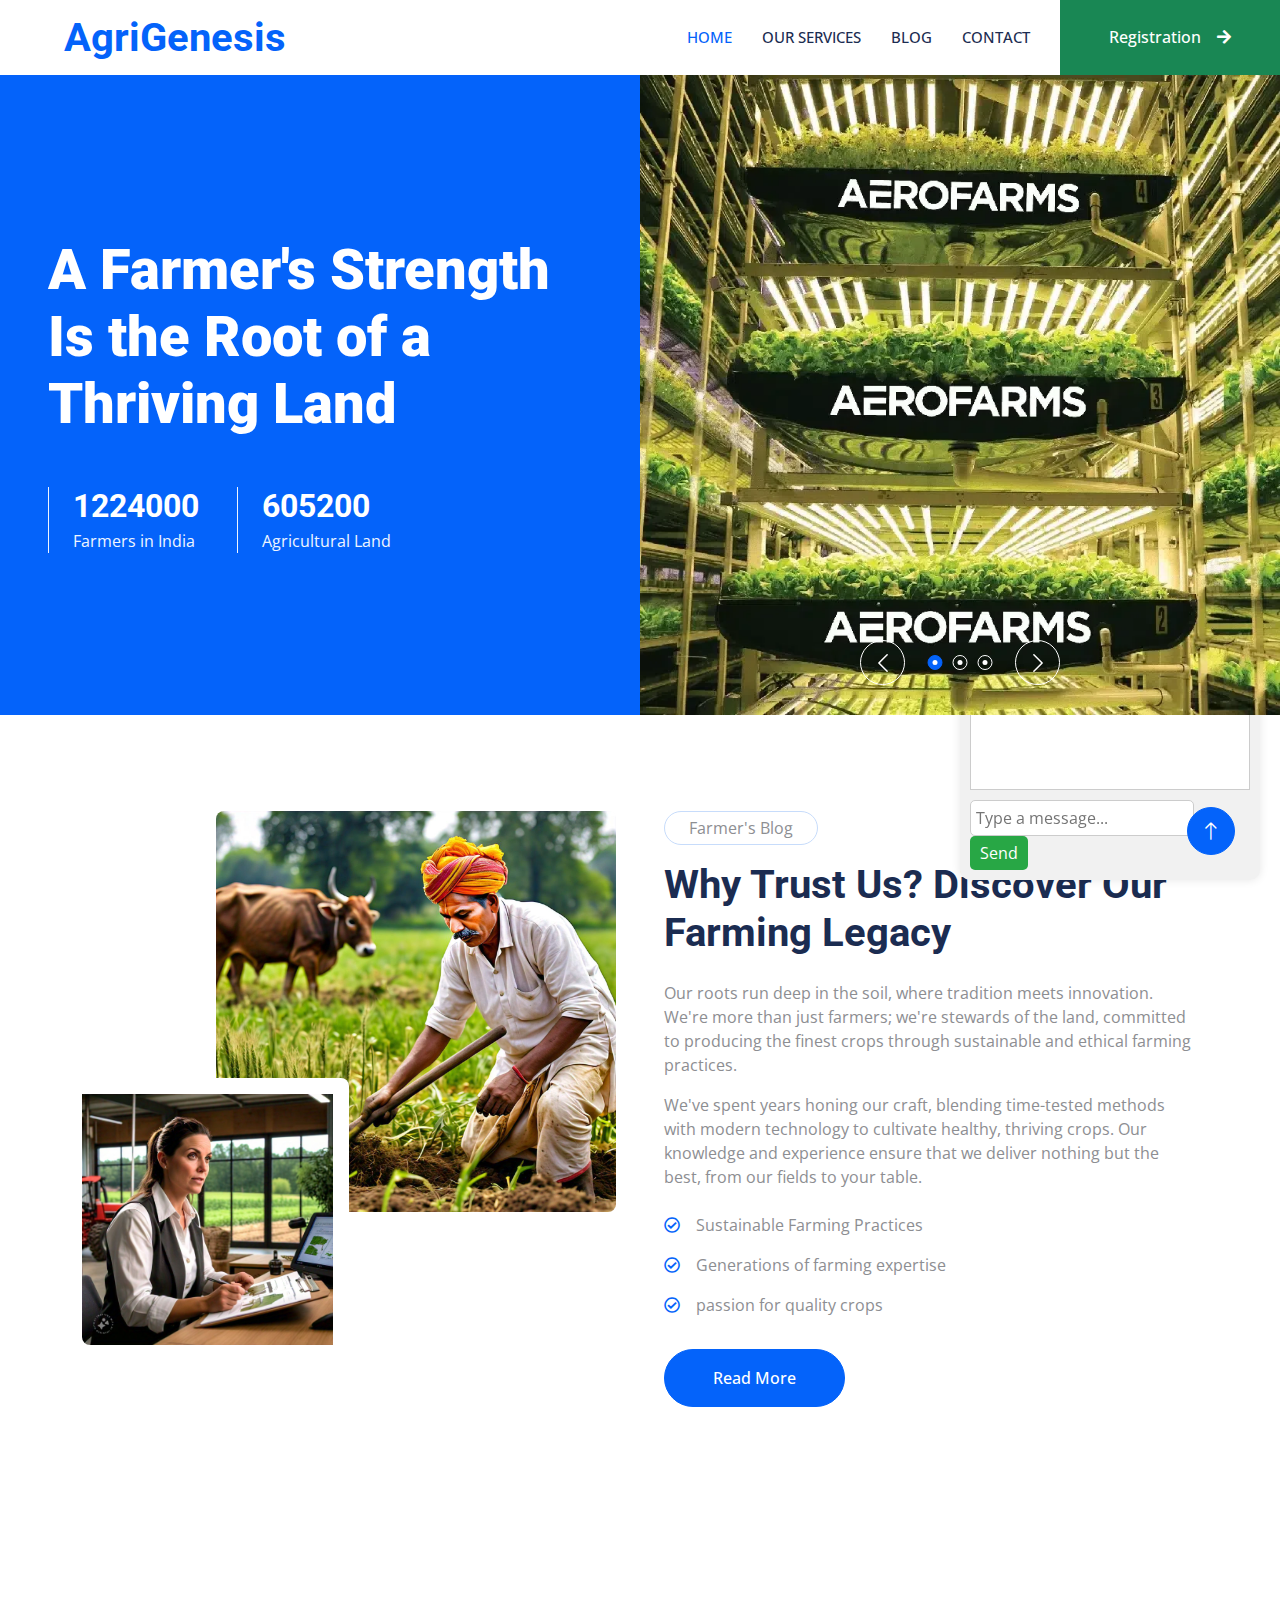
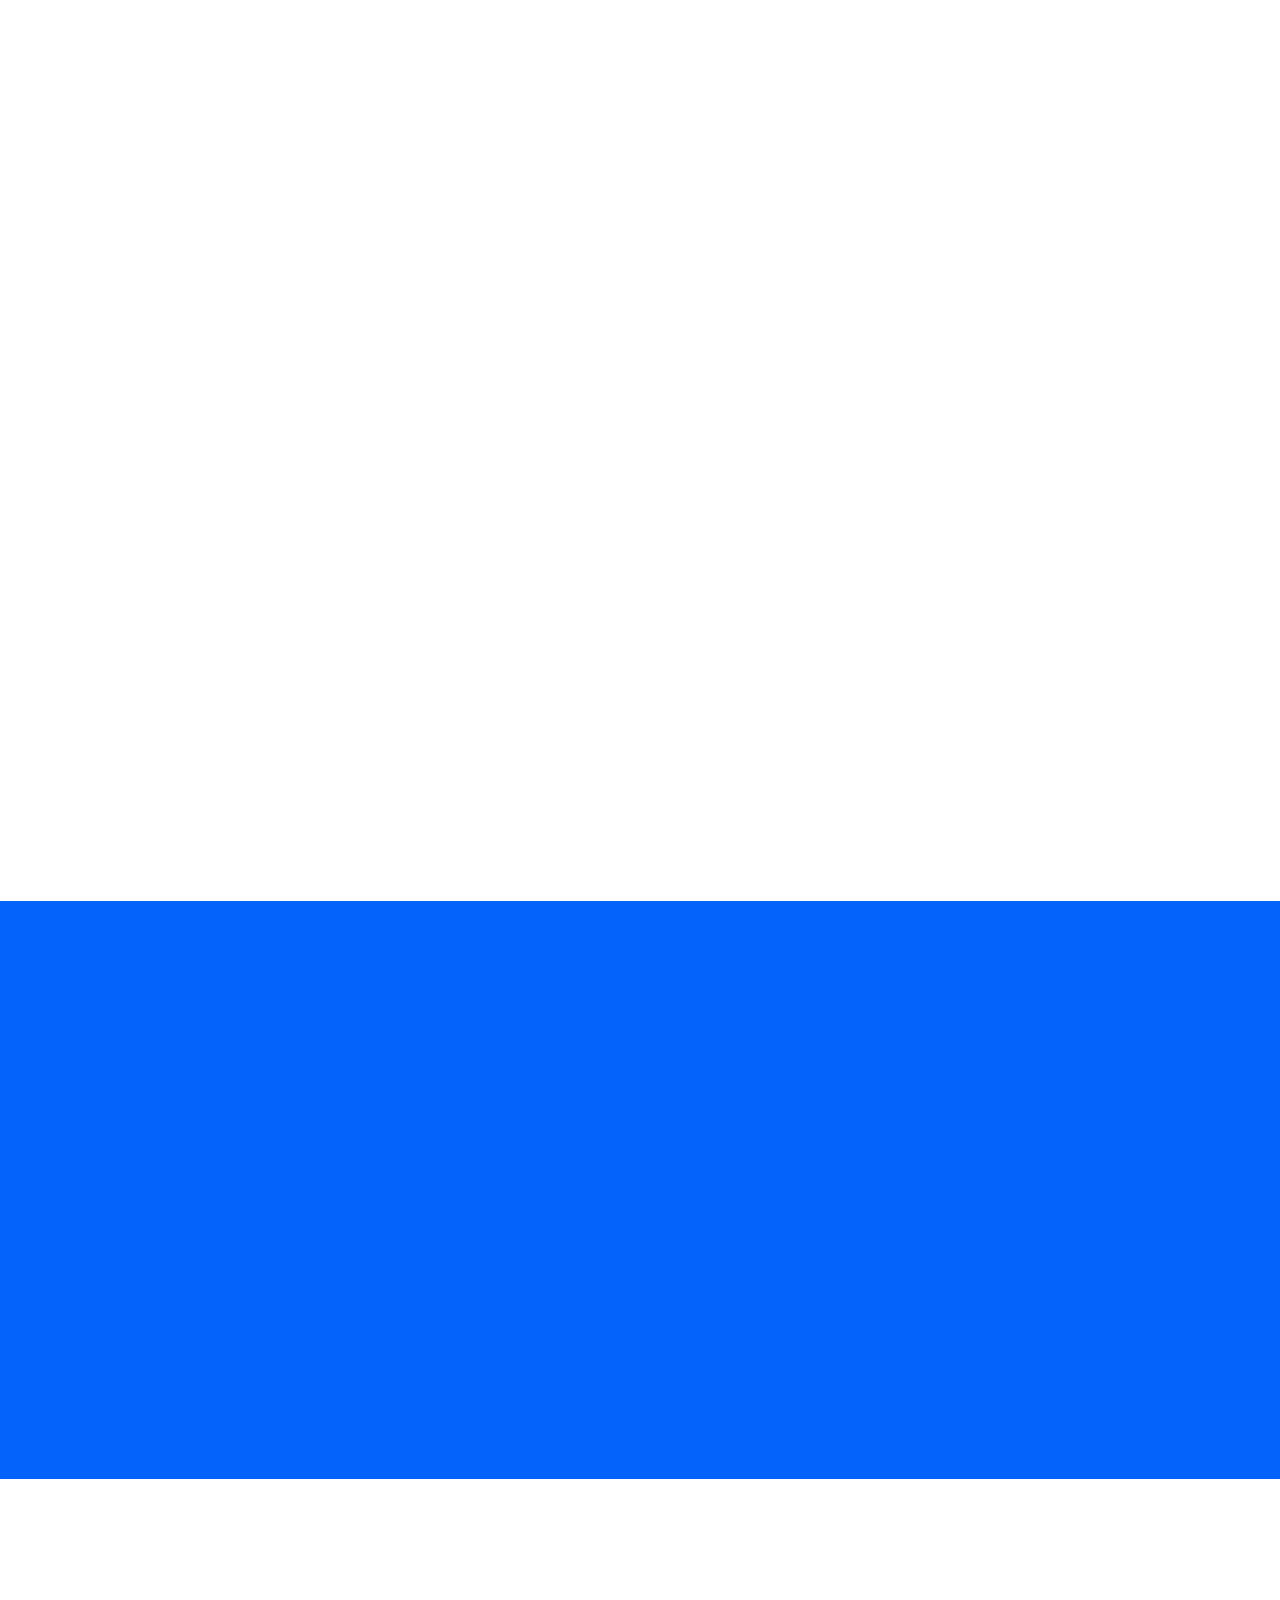
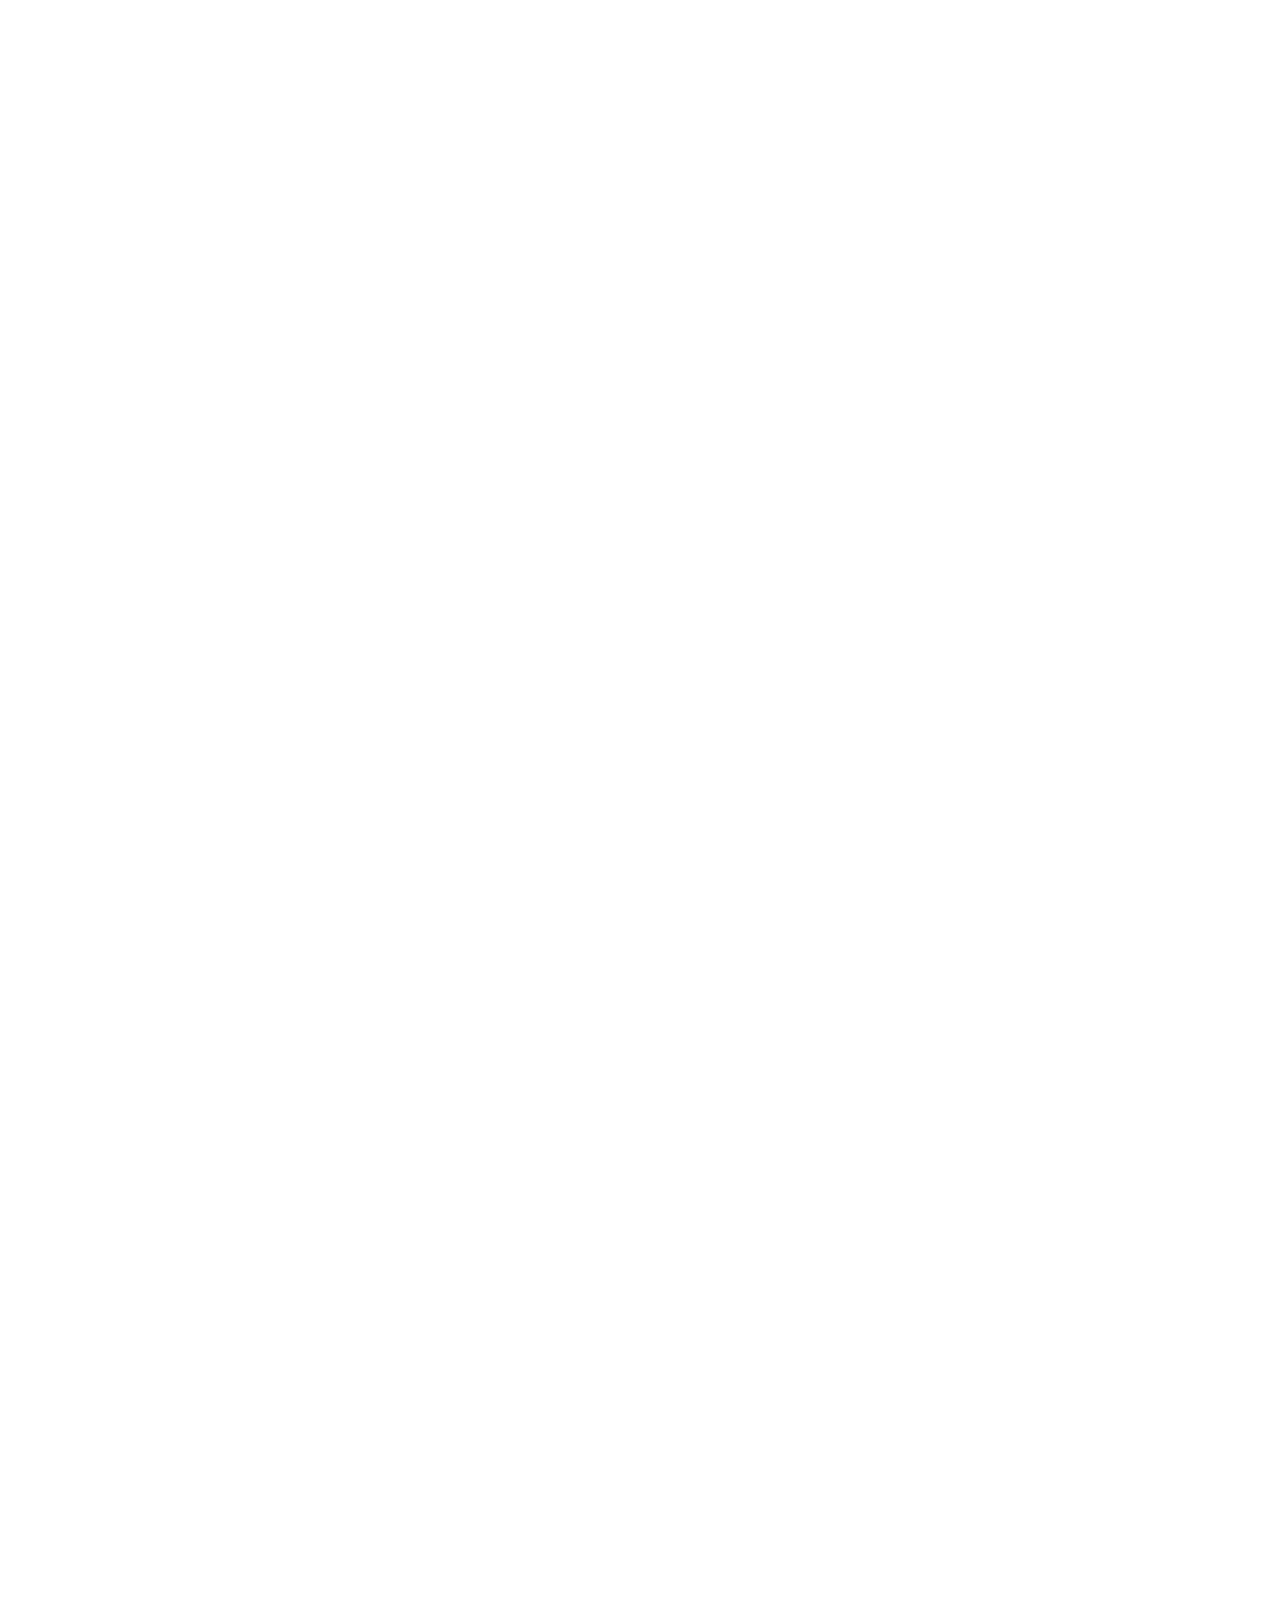
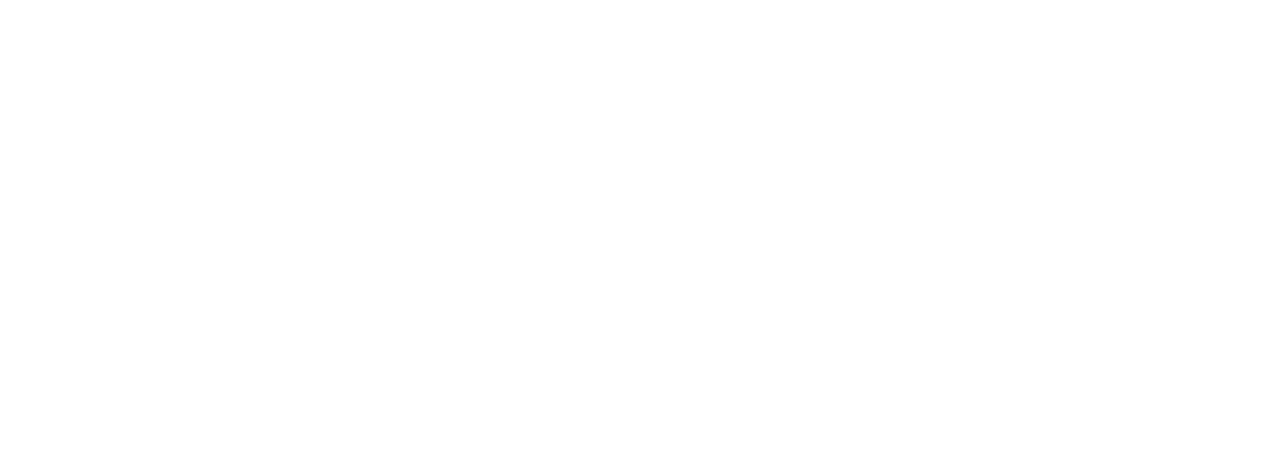
<file: index.html>
<!DOCTYPE html>
<html lang="en">

<head>
    <meta charset="utf-8">
    <title>AgriGenesis</title>
    <meta content="width=device-width, initial-scale=1.0" name="viewport">
    <meta content="" name="keywords">
    <meta content="" name="description">

    <!-- Favicon -->
    <link href="img/favicon.ico" rel="icon">

    <!-- Google Web Fonts -->
    <link rel="preconnect" href="https://fonts.googleapis.com">
    <link rel="preconnect" href="https://fonts.gstatic.com" crossorigin>
    <link href="https://fonts.googleapis.com/css2?family=Open+Sans:wght@400;500&family=Roboto:wght@500;700;900&display=swap" rel="stylesheet"> 

    <!-- Icon Font Stylesheet -->
    <link href="https://cdnjs.cloudflare.com/ajax/libs/font-awesome/5.10.0/css/all.min.css" rel="stylesheet">
    <link href="https://cdn.jsdelivr.net/npm/bootstrap-icons@1.4.1/font/bootstrap-icons.css" rel="stylesheet">

    <!-- Libraries Stylesheet -->
    <link href="lib/animate/animate.min.css" rel="stylesheet">
    <link href="lib/owlcarousel/assets/owl.carousel.min.css" rel="stylesheet">
    <link href="lib/tempusdominus/css/tempusdominus-bootstrap-4.min.css" rel="stylesheet" />

    <!-- Customized Bootstrap Stylesheet -->
    <link href="css/bootstrap.min.css" rel="stylesheet">

    <!-- Template Stylesheet -->
    <link href="css/style.css" rel="stylesheet">
</head>

<body>
    <!-- Spinner Start -->
    <div id="spinner" class="show bg-white position-fixed translate-middle w-100 vh-100 top-50 start-50 d-flex align-items-center justify-content-center">
        <div class="spinner-grow text-primary" style="width: 3rem; height: 3rem;" role="status">
            <span class="sr-only">Loading...</span>
        </div>
    </div>
    <!-- Spinner End -->



    <!-- Navbar Start -->
    <nav class="navbar navbar-expand-lg bg-white navbar-light sticky-top p-0 wow fadeIn" data-wow-delay="0.1s">
        <a href="index.html" class="navbar-brand d-flex align-items-center px-4 px-lg-5">
            <h1 class="m-0 text-primary"><i class="far fa-agriculture me-3"></i>AgriGenesis</h1>
        </a>
        <button type="button" class="navbar-toggler me-4" data-bs-toggle="collapse" data-bs-target="#navbarCollapse">
            <span class="navbar-toggler-icon"></span>
        </button>
        <div class="collapse navbar-collapse" id="navbarCollapse">
            <div class="navbar-nav ms-auto p-4 p-lg-0">
                <a href="index.html" class="nav-item nav-link active">Home</a>
                <a href="service.html" class="nav-item nav-link">Our Services</a>
                <a href="blog.html" class="nav-item nav-link">Blog</a>
                
                <a href="contact.html" class="nav-item nav-link">Contact</a>
            </div>
            <a href="./appointment.html" class="btn btn-success rounded-0 py-4 px-lg-5 d-none d-lg-block">Registration<i class="fa fa-arrow-right ms-3"></i></a>
        </div>
    </nav>
    <!-- Navbar End -->
    <div id="chatbot">
        <div id="chatbox">
            <div id="messages"></div>
        </div>
        <input type="text" id="userInput" placeholder="Type a message..." />
        <button onclick="sendMessage()">Send</button>
    </div>
    

    <!-- Header Start -->
    <div class="container-fluid header bg-primary p-0 mb-5">
        <div class="row g-0 align-items-center flex-column-reverse flex-lg-row">
            <div class="col-lg-6 p-5 wow fadeIn" data-wow-delay="0.1s">
                <h1 class="display-4 text-white mb-5">A Farmer's Strength Is the Root of a Thriving Land</h1>
                <div class="row g-4">
                    <div class="col-sm-4">
                        <div class="border-start border-light ps-4">
                            <h2 class="text-white mb-1" data-toggle="counter-up">3600000</h2>
                            <p class="text-light mb-0">Farmers in India</p>
                        </div>
                    </div>
                    <div class="col-sm-4">
                        <div class="border-start border-light ps-4">
                            <h2 class="text-white mb-1" data-toggle="counter-up">1780000</h2>
                            <p class="text-light mb-0">Agricultural Land</p>
                        </div>
                    </div>
                    
                </div>
            </div>
            <div class="col-lg-6 wow fadeIn" data-wow-delay="0.5s">
                <div class="owl-carousel header-carousel">
                    <div class="owl-carousel-item position-relative">
                        <img class="img-fluid" src="img/img1.jpg" alt="">
                        
                    </div>
                    <div class="owl-carousel-item position-relative">
                        <img class="img-fluid" src="img/image2.jpg" alt="">
                        
                    </div>
                    <div class="owl-carousel-item position-relative">
                        <img class="img-fluid" src="img/image3.jpg" alt="">
                       
                    </div>
                </div>
            </div>
        </div>
    </div>
    <!-- Header End -->


    <!-- About Start -->
    <div class="container-xxl py-5">
        <div class="container">
            <div class="row g-5">
                <div class="col-lg-6 wow fadeIn" data-wow-delay="0.1s">
                    <div class="d-flex flex-column">
                        <img class="img-fluid rounded w-75 align-self-end" src="img/image4.jpg" alt="">
                        <img class="img-fluid rounded w-50 bg-white pt-3 pe-3" src="img/image5.jpg" alt="" style="margin-top: -25%;">
                    </div>
                </div>
                <div class="col-lg-6 wow fadeIn" data-wow-delay="0.5s">
                    <p class="d-inline-block border rounded-pill py-1 px-4">Farmer's Blog</p>
                    <h1 class="mb-4">Why Trust Us? Discover Our Farming Legacy</h1>
                    <p>Our roots run deep in the soil, where tradition meets innovation. We're more than just farmers; we're stewards of the land, committed to producing the finest crops through sustainable and ethical farming practices. </p>
                    <p class="mb-4">We've spent years honing our craft, blending time-tested methods with modern technology to cultivate healthy, thriving crops. Our knowledge and experience ensure that we deliver nothing but the best, from our fields to your table.</p>
                    <p><i class="far fa-check-circle text-primary me-3"></i>Sustainable Farming Practices</p>
                    <p><i class="far fa-check-circle text-primary me-3"></i>Generations of farming expertise</p>
                    <p><i class="far fa-check-circle text-primary me-3"></i>passion for quality crops</p>
                    <a class="btn btn-primary rounded-pill py-3 px-5 mt-3" href="">Read More</a>
                </div>
            </div>
        </div>
    </div>
    <!-- About End -->


    <!-- Service Start -->
    <div class="container-xxl py-5">
        <div class="container">
            <div class="text-center mx-auto mb-5 wow fadeInUp" data-wow-delay="0.1s" style="max-width: 600px;">
                <p class="d-inline-block border rounded-pill py-1 px-4">Services</p>
                <h1>Solutions to Farmer's Probems</h1>
            </div>
            <div class="row g-4">
                <div class="col-lg-4 col-md-6 wow fadeInUp" data-wow-delay="0.1s">
                    <div class="service-item bg-light rounded h-100 p-5">
                        <div class="d-inline-flex align-items-center justify-content-center bg-white rounded-circle mb-4" style="width: 65px; height: 65px;">
                            <i class="fa fa-hand-shake text-primary fs-4"></i>
                        </div>
                        <h4 class="mb-3">Crops for Exchange</h4>
                        <p class="mb-4">Please enter the crop you are looking for, and we will search for available options.</p>
                        <a class="btn" href=""><i class="fa-solid fa-tractor fa-fw"></i></i>Read More</a>
                    </div>
                </div>
                <div class="col-lg-4 col-md-6 wow fadeInUp" data-wow-delay="0.3s">
                    <div class="service-item bg-light rounded h-100 p-5">
                        <div class="d-inline-flex align-items-center justify-content-center bg-white rounded-circle mb-4" style="width: 65px; height: 65px;">
                            <i class="fa fa-money text-primary fs-4"></i>
                        </div>
                        <h4 class="mb-3">Pricing Suggestions</h4>
                        <p class="mb-4">Enter the crop and quantity you wish to sell, and we will provide current market pricing suggestions.</p>
                        <a class="btn" href=""><i class="fa-solid fa-cash-register"></i></i>Read More</a>
                    </div>
                </div>
                <div class="col-lg-4 col-md-6 wow fadeInUp" data-wow-delay="0.5s">
                    <div class="service-item bg-light rounded h-100 p-5">
                        <div class="d-inline-flex align-items-center justify-content-center bg-white rounded-circle mb-4" style="width: 65px; height: 65px;">
                            <i class="fa fa-brain text-primary fs-4"></i>
                        </div>
                        <h4 class="mb-3">Expert Advisory</h4>
                        <p class="mb-4">Expert Advisory Services.</p>
                        <a class="btn" href=""><i class="fa fa-plus text-primary me-3"></i>Read More</a>
                    </div>
                </div>
                <div class="col-lg-4 col-md-6 wow fadeInUp" data-wow-delay="0.1s">
                    <div class="service-item bg-light rounded h-100 p-5">
                        <div class="d-inline-flex align-items-center justify-content-center bg-white rounded-circle mb-4" style="width: 65px; height: 65px;">
                            <i class="fa fa-profile text-primary fs-4"></i>
                        </div>
                        <h4 class="mb-3">Create or View Profile</h4>
                        <p class="mb-4">Create or view your profile here for better suggestions.</p>
                        <a class="btn" href=""><i class="fa-solid fa-user"></i>Read More</a>
                    </div>
                </div>
                
            </div>
        </div>
    </div>
    <!-- Service End -->


    <!-- Feature Start -->
    <div class="container-fluid bg-primary overflow-hidden my-5 px-lg-0">
        <div class="container feature px-lg-0">
            <div class="row g-0 mx-lg-0">
                <div class="col-lg-6 feature-text py-5 wow fadeIn" data-wow-delay="0.1s">
                    <div class="p-lg-5 ps-lg-0">
                        <p class="d-inline-block border rounded-pill text-light py-1 px-4">Features</p>
                        <h1 class="text-white mb-4">Why Choose Us</h1>
                        <p class="text-white mb-4 pb-2">We've spent years honing our craft, blending time-tested methods with modern technology to cultivate healthy, thriving crops. Our knowledge and experience ensure that we deliver nothing but the best, from our fields to your table.</p>
                        <div class="row g-4">
                            <div class="col-6">
                                <div class="d-flex align-items-center">
                                    <div class="d-flex flex-shrink-0 align-items-center justify-content-center rounded-circle bg-light" style="width: 55px; height: 55px;">
                                        <i class="fa fa-user-md text-primary"></i>
                                    </div>
                                    <div class="ms-4">
                                        <p class="text-white mb-2">Experience</p>
                                        <h5 class="text-white mb-0">Advisors</h5>
                                    </div>
                                </div>
                            </div>
                            <div class="col-6">
                                <div class="d-flex align-items-center">
                                    <div class="d-flex flex-shrink-0 align-items-center justify-content-center rounded-circle bg-light" style="width: 55px; height: 55px;">
                                        <i class="fa fa-check text-primary"></i>
                                    </div>
                                    <div class="ms-4">
                                        <p class="text-white mb-2">Quality</p>
                                        <h5 class="text-white mb-0">Services</h5>
                                    </div>
                                </div>
                            </div>
                            <div class="col-6">
                                <div class="d-flex align-items-center">
                                    <div class="d-flex flex-shrink-0 align-items-center justify-content-center rounded-circle bg-light" style="width: 55px; height: 55px;">
                                        <i class="fa fa-comment-medical text-primary"></i>
                                    </div>
                                    <div class="ms-4">
                                        <p class="text-white mb-2">Positive</p>
                                        <h5 class="text-white mb-0">Consultation</h5>
                                    </div>
                                </div>
                            </div>
                            <div class="col-6">
                                <div class="d-flex align-items-center">
                                    <div class="d-flex flex-shrink-0 align-items-center justify-content-center rounded-circle bg-light" style="width: 55px; height: 55px;">
                                        <i class="fa fa-headphones text-primary"></i>
                                    </div>
                                    <div class="ms-4">
                                        <p class="text-white mb-2">24 Hours</p>
                                        <h5 class="text-white mb-0">Support</h5>
                                    </div>
                                </div>
                            </div>
                        </div>
                    </div>
                </div>
                <div class="col-lg-6 pe-lg-0 wow fadeIn" data-wow-delay="0.5s" style="min-height: 400px;">
                    <div class="position-relative h-100">
                        <img class="position-absolute img-fluid w-100 h-100" src="img/image6.jpg" style="object-fit: cover;" alt="">
                    </div>
                </div>
            </div>
        </div>
    </div>
    <!-- Feature End -->


    <!-- Team Start -->
    <div class="container-xxl py-5">
        <div class="container">
            <div class="text-center mx-auto mb-5 wow fadeInUp" data-wow-delay="0.1s" style="max-width: 600px;">
                <p class="d-inline-block border rounded-pill py-1 px-4">Consultants</p>
                <h1>Our Experience Consultants</h1>
            </div>
            <div class="row g-4">
                <div class="col-lg-3 col-md-6 wow fadeInUp" data-wow-delay="0.1s">
                    <div class="team-item position-relative rounded overflow-hidden">
                        <div class="overflow-hidden">
                            <img class="img-fluid" src="img/conso.jpg" alt="">
                        </div>
                        <div class="team-text bg-light text-center p-4">
                            <h5>Consultant Name</h5>
                            <p class="text-primary">pestologists</p>
                            <div class="team-social text-center">
                                <a class="btn btn-square" href=""><i class="fab fa-facebook-f"></i></a>
                                <a class="btn btn-square" href=""><i class="fab fa-twitter"></i></a>
                                <a class="btn btn-square" href=""><i class="fab fa-instagram"></i></a>
                            </div>
                        </div>
                    </div>
                </div>
                <div class="col-lg-3 col-md-6 wow fadeInUp" data-wow-delay="0.3s">
                    <div class="team-item position-relative rounded overflow-hidden">
                        <div class="overflow-hidden">
                            <img class="img-fluid" src="img/conso2.jpg" alt="">
                        </div>
                        <div class="team-text bg-light text-center p-4">
                            <h5>Consultant Name</h5>
                            <p class="text-primary">Crop Consultant</p>
                            <div class="team-social text-center">
                                <a class="btn btn-square" href=""><i class="fab fa-facebook-f"></i></a>
                                <a class="btn btn-square" href=""><i class="fab fa-twitter"></i></a>
                                <a class="btn btn-square" href=""><i class="fab fa-instagram"></i></a>
                            </div>
                        </div>
                    </div>
                </div>
                <div class="col-lg-3 col-md-6 wow fadeInUp" data-wow-delay="0.5s">
                    <div class="team-item position-relative rounded overflow-hidden">
                        <div class="overflow-hidden">
                            <img class="img-fluid" src="img/conso3.jpg" alt="">
                        </div>
                        <div class="team-text bg-light text-center p-4">
                            <h5>Consultant Name</h5>
                            <p class="text-primary">Irrigation Specialist</p>
                            <div class="team-social text-center">
                                <a class="btn btn-square" href=""><i class="fab fa-facebook-f"></i></a>
                                <a class="btn btn-square" href=""><i class="fab fa-twitter"></i></a>
                                <a class="btn btn-square" href=""><i class="fab fa-instagram"></i></a>
                            </div>
                        </div>
                    </div>
                </div>
                <div class="col-lg-3 col-md-6 wow fadeInUp" data-wow-delay="0.7s">
                    <div class="team-item position-relative rounded overflow-hidden">
                        <div class="overflow-hidden">
                            <img class="img-fluid" src="img/conso4.jpg" alt="">
                        </div>
                        <div class="team-text bg-light text-center p-4">
                            <h5>Consultant Name</h5>
                            <p class="text-primary">Seed production Speciaist</p>
                            <div class="team-social text-center">
                                <a class="btn btn-square" href=""><i class="fab fa-facebook-f"></i></a>
                                <a class="btn btn-square" href=""><i class="fab fa-twitter"></i></a>
                                <a class="btn btn-square" href=""><i class="fab fa-instagram"></i></a>
                            </div>
                        </div>
                    </div>
                </div>
            </div>
        </div>
    </div>
    <!-- Team End -->


    <!-- Appointment Start -->
    <div class="container-xxl py-5">
        <div class="container">
            <div class="row g-5">
                <div class="col-lg-6 wow fadeInUp" data-wow-delay="0.1s">
                    <p class="d-inline-block border rounded-pill py-1 px-4">Registration</p>
                    <h1 class="mb-4">Make An Registration To contact Our Consultant</h1>
                    <p class="mb-4">Sign Up Today to Meet with Our Expert Consultants and Take Your Farming to the Next Level.</p>
                    <div class="bg-light rounded d-flex align-items-center p-5 mb-4">
                        <div class="d-flex flex-shrink-0 align-items-center justify-content-center rounded-circle bg-white" style="width: 55px; height: 55px;">
                            <i class="fa fa-phone-alt text-primary"></i>
                        </div>
                        <div class="ms-4">
                            <p class="mb-2">Call Us Now</p>
                            <h5 class="mb-0">+012 345 6789</h5>
                        </div>
                    </div>
                    <div class="bg-light rounded d-flex align-items-center p-5">
                        <div class="d-flex flex-shrink-0 align-items-center justify-content-center rounded-circle bg-white" style="width: 55px; height: 55px;">
                            <i class="fa fa-envelope-open text-primary"></i>
                        </div>
                        <div class="ms-4">
                            <p class="mb-2">Mail Us Now</p>
                            <h5 class="mb-0">info@example.com</h5>
                        </div>
                    </div>
                </div>
                <div class="col-lg-6 wow fadeInUp" data-wow-delay="0.5s">
                    <div class="bg-light rounded h-100 d-flex align-items-center p-5">
                        <form>
                            <div class="row g-3">
                                <div class="col-12 col-sm-6">
                                    <input type="text" class="form-control border-0" placeholder="Your Name" style="height: 55px;">
                                </div>
                                <div class="col-12 col-sm-6">
                                    <input type="email" class="form-control border-0" placeholder="Your Email" style="height: 55px;">
                                </div>
                                <div class="col-12 col-sm-6">
                                    <input type="text" class="form-control border-0" placeholder="Your Mobile" style="height: 55px;">
                                </div>
                                <div class="col-12 col-sm-6">
                                    <select class="form-select border-0" style="height: 55px;">
                                        <option selected>Choose Consultant</option>
                                        <option value="1">Consultant 1</option>
                                        <option value="2">Consultant 2</option>
                                        <option value="3">Consultant 3</option>
                                    </select>
                                </div>
                                <div class="col-12 col-sm-6">
                                    <div class="date" id="date" data-target-input="nearest">
                                        <input type="text"
                                            class="form-control border-0 datetimepicker-input"
                                            placeholder="Choose Date" data-target="#date" data-toggle="datetimepicker" style="height: 55px;">
                                    </div>
                                </div>
                                <div class="col-12 col-sm-6">
                                    <div class="time" id="time" data-target-input="nearest">
                                        <input type="text"
                                            class="form-control border-0 datetimepicker-input"
                                            placeholder="Choose Date" data-target="#time" data-toggle="datetimepicker" style="height: 55px;">
                                    </div>
                                </div>
                                <div class="col-12">
                                    <textarea class="form-control border-0" rows="5" placeholder="Describe your problem"></textarea>
                                </div>
                                <div class="col-12">
                                    <button class="btn btn-primary w-100 py-3" type="submit">Book consultant</button>
                                </div>
                            </div>
                        </form>
                    </div>
                </div>
            </div>
        </div>
    </div>
    <!-- Appointment End -->


    <!-- Testimonial Start -->
    <div class="container-xxl py-5">
        <div class="container">
            <div class="text-center mx-auto mb-5 wow fadeInUp" data-wow-delay="0.1s" style="max-width: 600px;">
                <p class="d-inline-block border rounded-pill py-1 px-4">Testimonial</p>
                <h1>What Say Our Farmers!</h1>
            </div>
            <div class="owl-carousel testimonial-carousel wow fadeInUp" data-wow-delay="0.1s">
                <div class="testimonial-item text-center">
                    <img class="img-fluid bg-light rounded-circle p-2 mx-auto mb-4" src="img/testimonial-1.jpg" style="width: 100px; height: 100px;">
                    <div class="testimonial-text rounded text-center p-4">
                        <p>Our farm's yield has never been better, thanks to the expert advice we received. Highly recommend their services!.</p>
                        <h5 class="mb-1">Farmer Name</h5>
                        <span class="fst-italic">Profession</span>
                    </div>
                </div>
                <div class="testimonial-item text-center">
                    <img class="img-fluid bg-light rounded-circle p-2 mx-auto mb-4" src="img/testimonial-2.jpg" style="width: 100px; height: 100px;">
                    <div class="testimonial-text rounded text-center p-4">
                        <p>Our farm's yield has never been better, thanks to the expert advice we received. Highly recommend their services!.</p>
                        <h5 class="mb-1">Farmer Name</h5>
                        <span class="fst-italic">Profession</span>
                    </div>
                </div>
                <div class="testimonial-item text-center">
                    <img class="img-fluid bg-light rounded-circle p-2 mx-auto mb-4" src="img/testimonial-3.jpg" style="width: 100px; height: 100px;">
                    <div class="testimonial-text rounded text-center p-4">
                        <p>Our farm's yield has never been better, thanks to the expert advice we received. Highly recommend their services!.</p>
                        <h5 class="mb-1">Farmer Name</h5>
                        <span class="fst-italic">Profession</span>
                    </div>
                </div>
            </div>
        </div>
    </div>
    <!-- Testimonial End -->


    <!-- Footer Start -->
    <div class="container-fluid bg-dark text-light footer mt-5 pt-5 wow fadeIn" data-wow-delay="0.1s">
        <div class="container py-5">
            <div class="row g-5">
                <div class="col-lg-3 col-md-6">
                    <h5 class="text-light mb-4">Address</h5>
                    <p class="mb-2"><i class="fa fa-map-marker-alt me-3"></i>123 Street, India</p>
                    <p class="mb-2"><i class="fa fa-phone-alt me-3"></i>+012 345 67890</p>
                    <p class="mb-2"><i class="fa fa-envelope me-3"></i>info@example.com</p>
                    <div class="d-flex pt-2">
                        <a class="btn btn-outline-light btn-social rounded-circle" href=""><i class="fab fa-twitter"></i></a>
                        <a class="btn btn-outline-light btn-social rounded-circle" href=""><i class="fab fa-facebook-f"></i></a>
                        <a class="btn btn-outline-light btn-social rounded-circle" href=""><i class="fab fa-youtube"></i></a>
                        <a class="btn btn-outline-light btn-social rounded-circle" href=""><i class="fab fa-linkedin-in"></i></a>
                    </div>
                </div>
                <div class="col-lg-3 col-md-6">
                    <h5 class="text-light mb-4">Services</h5>
                    <a class="btn btn-link" href="">Crops for Exchange</a>
                    <a class="btn btn-link" href="">Pricing Suggestions</a>
                    <a class="btn btn-link" href="">Expert Advisory</a>
                    <a class="btn btn-link" href="">Create or View Profile</a>
                    
                </div>
                <div class="col-lg-3 col-md-6">
                    <h5 class="text-light mb-4">Quick Links</h5>
                    <a class="btn btn-link" href="">Farmer Blog</a>
                    <a class="btn btn-link" href="">Contact Us</a>
                    <a class="btn btn-link" href="">Our Services</a>
                    <a class="btn btn-link" href="">Registration</a>
                    
                </div>
               
            </div>
        </div>
        <div class="container">
            <div class="copyright">
                <div class="row">
                    <div class="col-md-6 text-center text-md-start mb-3 mb-md-0">
                        &copy; <a class="border-bottom" href="#">AgriGenesis</a>, All Right Reserved.
                    </div>
                    <div class="col-md-6 text-center text-md-end">
                        <!--/*** This template is free as long as you keep the footer author’s credit link/attribution link/backlink. If you'd like to use the template without the footer author’s credit link/attribution link/backlink, you can purchase the Credit Removal License from "https://htmlcodex.com/credit-removal". Thank you for your support. ***/-->
                        Designed By <a class="border-bottom" >4_Sqaure</a>
                    </div>
                </div>
            </div>
        </div>
    </div>
    <!-- Footer End -->


    <!-- Back to Top -->
    <a href="#" class="btn btn-lg btn-primary btn-lg-square rounded-circle back-to-top"><i class="bi bi-arrow-up"></i></a>


    <!-- JavaScript Libraries -->
    <script src="https://code.jquery.com/jquery-3.4.1.min.js"></script>
    <script src="https://cdn.jsdelivr.net/npm/bootstrap@5.0.0/dist/js/bootstrap.bundle.min.js"></script>
    <script src="lib/wow/wow.min.js"></script>
    <script src="lib/easing/easing.min.js"></script>
    <script src="lib/waypoints/waypoints.min.js"></script>
    <script src="lib/counterup/counterup.min.js"></script>
    <script src="lib/owlcarousel/owl.carousel.min.js"></script>
    <script src="lib/tempusdominus/js/moment.min.js"></script>
    <script src="lib/tempusdominus/js/moment-timezone.min.js"></script>
    <script src="lib/tempusdominus/js/tempusdominus-bootstrap-4.min.js"></script>

    <!-- Template Javascript -->
    <script src="js/main.js"></script>
    <script>
        function sendMessage() {
            var userInput = document.getElementById("userInput").value;
            if (userInput.trim() === "") return;
        
            // Display user's message
            var messages = document.getElementById("messages");
            var userMessageDiv = document.createElement("div");
            userMessageDiv.textContent = "You: " + userInput;
            messages.appendChild(userMessageDiv);
        
            // Send the message to the Flask server
            fetch("/get_response", {
                method: "POST",
                headers: {
                    "Content-Type": "application/x-www-form-urlencoded"
                },
                body: "message=" + encodeURIComponent(userInput)
            })
            .then(response => response.json())
            .then(data => {
                // Display the bot's response
                var botMessageDiv = document.createElement("div");
                botMessageDiv.textContent = "Bot: " + data.response;
                messages.appendChild(botMessageDiv);
                // Scroll the chatbox to the bottom
                messages.scrollTop = messages.scrollHeight;
            });
        
            // Clear the input
            document.getElementById("userInput").value = "";
        }
        </script>
        
</body>

</html>
</file>
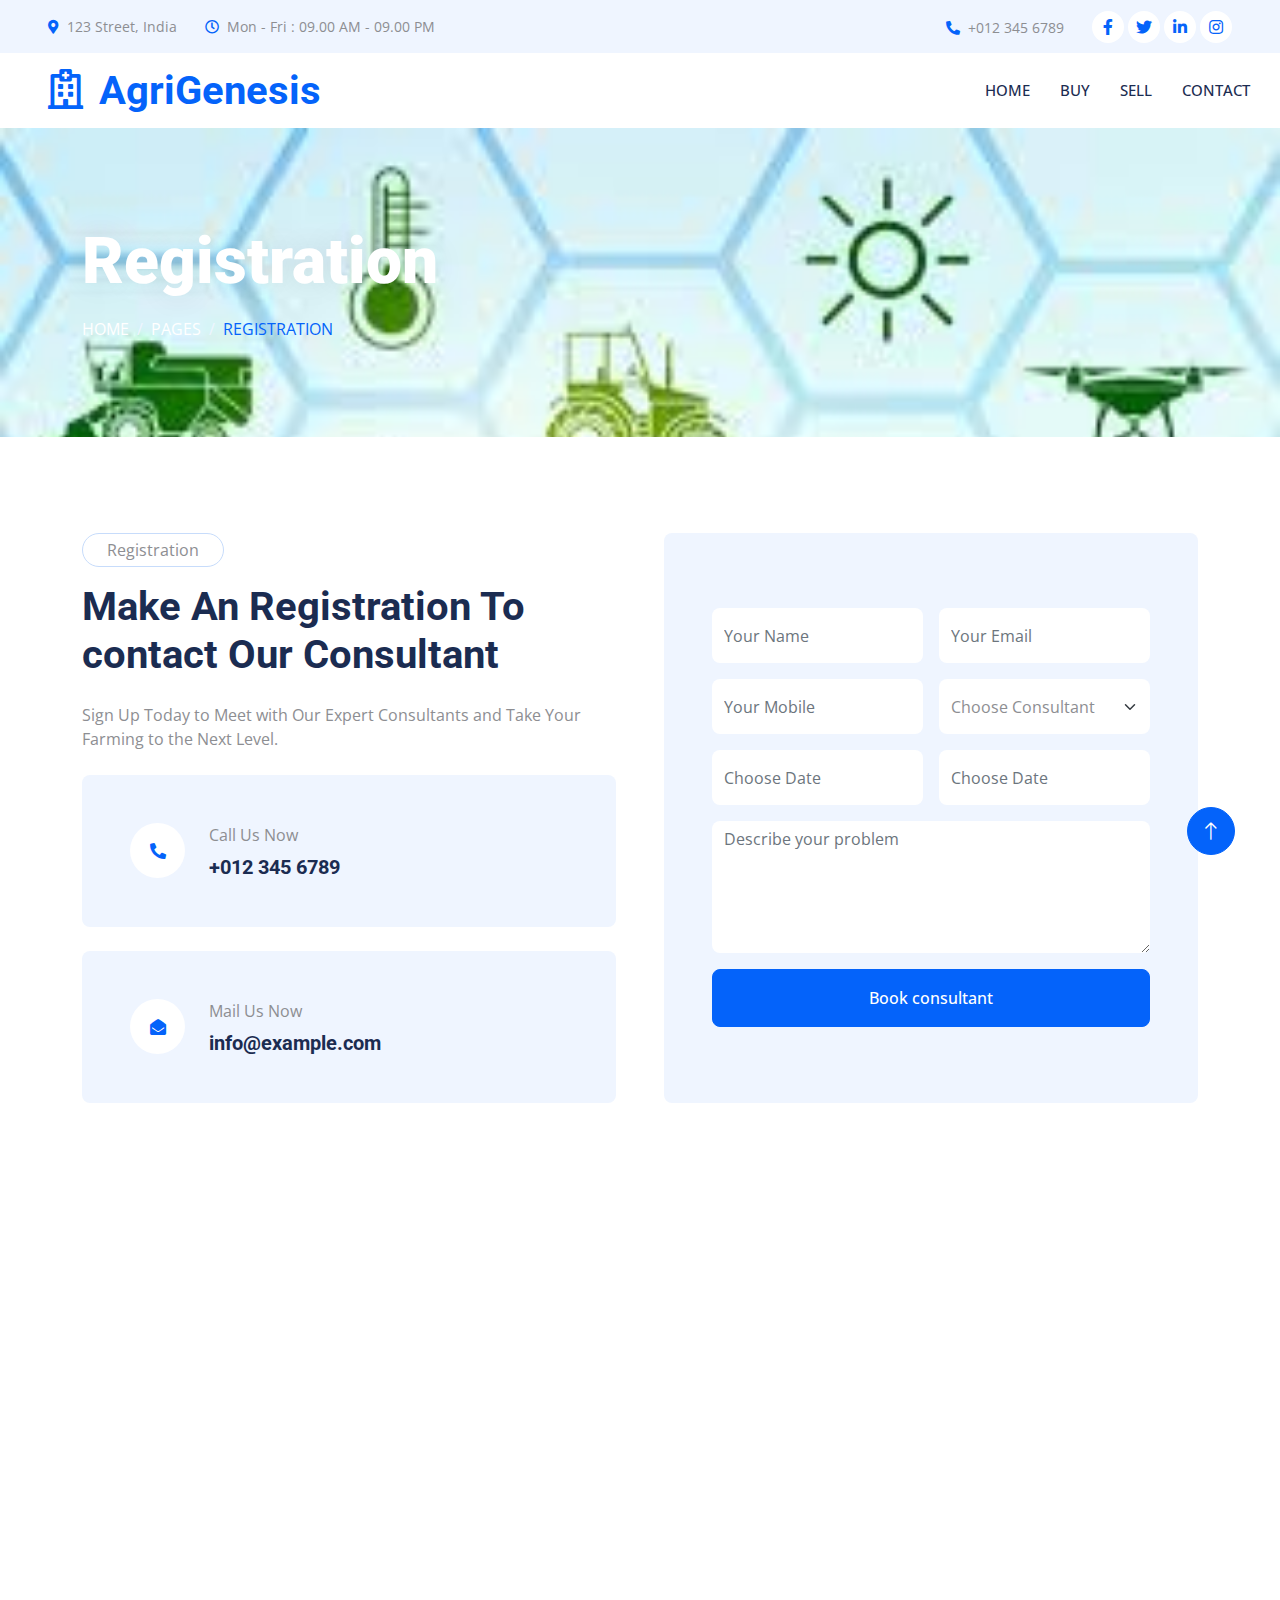
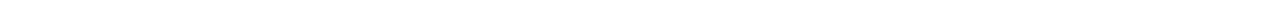
<file: appointment.html>
<!DOCTYPE html>
<html lang="en">

<head>
    <meta charset="utf-8">
    <title>AgriGenesis</title>
    <meta content="width=device-width, initial-scale=1.0" name="viewport">
    <meta content="" name="keywords">
    <meta content="" name="description">

    <!-- Favicon -->
    <link href="img/favicon.ico" rel="icon">

    <!-- Google Web Fonts -->
    <link rel="preconnect" href="https://fonts.googleapis.com">
    <link rel="preconnect" href="https://fonts.gstatic.com" crossorigin>
    <link href="https://fonts.googleapis.com/css2?family=Open+Sans:wght@400;500&family=Roboto:wght@500;700;900&display=swap" rel="stylesheet"> 

    <!-- Icon Font Stylesheet -->
    <link href="https://cdnjs.cloudflare.com/ajax/libs/font-awesome/5.10.0/css/all.min.css" rel="stylesheet">
    <link href="https://cdn.jsdelivr.net/npm/bootstrap-icons@1.4.1/font/bootstrap-icons.css" rel="stylesheet">

    <!-- Libraries Stylesheet -->
    <link href="lib/animate/animate.min.css" rel="stylesheet">
    <link href="lib/owlcarousel/assets/owl.carousel.min.css" rel="stylesheet">
    <link href="lib/tempusdominus/css/tempusdominus-bootstrap-4.min.css" rel="stylesheet" />

    <!-- Customized Bootstrap Stylesheet -->
    <link href="css/bootstrap.min.css" rel="stylesheet">

    <!-- Template Stylesheet -->
    <link href="css/style.css" rel="stylesheet">
</head>

<body>
    <!-- Spinner Start -->
    <div id="spinner" class="show bg-white position-fixed translate-middle w-100 vh-100 top-50 start-50 d-flex align-items-center justify-content-center">
        <div class="spinner-grow text-primary" style="width: 3rem; height: 3rem;" role="status">
            <span class="sr-only">Loading...</span>
        </div>
    </div>
    <!-- Spinner End -->


    <!-- Topbar Start -->
    <div class="container-fluid bg-light p-0 wow fadeIn" data-wow-delay="0.1s">
        <div class="row gx-0 d-none d-lg-flex">
            <div class="col-lg-7 px-5 text-start">
                <div class="h-100 d-inline-flex align-items-center py-3 me-4">
                    <small class="fa fa-map-marker-alt text-primary me-2"></small>
                    <small>123 Street, India</small>
                </div>
                <div class="h-100 d-inline-flex align-items-center py-3">
                    <small class="far fa-clock text-primary me-2"></small>
                    <small>Mon - Fri : 09.00 AM - 09.00 PM</small>
                </div>
            </div>
            <div class="col-lg-5 px-5 text-end">
                <div class="h-100 d-inline-flex align-items-center py-3 me-4">
                    <small class="fa fa-phone-alt text-primary me-2"></small>
                    <small>+012 345 6789</small>
                </div>
                <div class="h-100 d-inline-flex align-items-center">
                    <a class="btn btn-sm-square rounded-circle bg-white text-primary me-1" href=""><i class="fab fa-facebook-f"></i></a>
                    <a class="btn btn-sm-square rounded-circle bg-white text-primary me-1" href=""><i class="fab fa-twitter"></i></a>
                    <a class="btn btn-sm-square rounded-circle bg-white text-primary me-1" href=""><i class="fab fa-linkedin-in"></i></a>
                    <a class="btn btn-sm-square rounded-circle bg-white text-primary me-0" href=""><i class="fab fa-instagram"></i></a>
                </div>
            </div>
        </div>
    </div>
    <!-- Topbar End -->


    <!-- Navbar Start -->
    <nav class="navbar navbar-expand-lg bg-white navbar-light sticky-top p-0 wow fadeIn" data-wow-delay="0.1s">
        <a href="index.html" class="navbar-brand d-flex align-items-center px-4 px-lg-5">
            <h1 class="m-0 text-primary"><i class="far fa-hospital me-3"></i>AgriGenesis</h1>
        </a>
        <button type="button" class="navbar-toggler me-4" data-bs-toggle="collapse" data-bs-target="#navbarCollapse">
            <span class="navbar-toggler-icon"></span>
        </button>
        <div class="collapse navbar-collapse" id="navbarCollapse">
            <div class="navbar-nav ms-auto p-4 p-lg-0">
                <a href="index.html" class="nav-item nav-link">Home</a>
                <a href="buy.html" class="nav-item nav-link">buy</a>
                <a href="sell.html" class="nav-item nav-link">sell</a>
                <a href="contact.html" class="nav-item nav-link">Contact</a>
            </div>
        </div>
    </nav>
    <!-- Navbar End -->


    <!-- Page Header Start -->
    <div class="container-fluid page-header py-5 mb-5 wow fadeIn" data-wow-delay="0.1s">
        <div class="container py-5">
            <h1 class="display-3 text-white mb-3 animated slideInDown">Registration</h1>
            <nav aria-label="breadcrumb animated slideInDown">
                <ol class="breadcrumb text-uppercase mb-0">
                    <li class="breadcrumb-item"><a class="text-white" href="#">Home</a></li>
                    <li class="breadcrumb-item"><a class="text-white" href="#">Pages</a></li>
                    <li class="breadcrumb-item text-primary active" aria-current="page">Registration</li>
                </ol>
            </nav>
        </div>
    </div>
    <!-- Page Header End -->


    <!-- Appointment Start -->
    <div class="container-xxl py-5">
        <div class="container">
            <div class="row g-5">
                <div class="col-lg-6 wow fadeInUp" data-wow-delay="0.1s">
                    <p class="d-inline-block border rounded-pill py-1 px-4">Registration</p>
                    <h1 class="mb-4">Make An Registration To contact Our Consultant</h1>
                    <p class="mb-4">Sign Up Today to Meet with Our Expert Consultants and Take Your Farming to the Next Level.</p>
                    <div class="bg-light rounded d-flex align-items-center p-5 mb-4">
                        <div class="d-flex flex-shrink-0 align-items-center justify-content-center rounded-circle bg-white" style="width: 55px; height: 55px;">
                            <i class="fa fa-phone-alt text-primary"></i>
                        </div>
                        <div class="ms-4">
                            <p class="mb-2">Call Us Now</p>
                            <h5 class="mb-0">+012 345 6789</h5>
                        </div>
                    </div>
                    <div class="bg-light rounded d-flex align-items-center p-5">
                        <div class="d-flex flex-shrink-0 align-items-center justify-content-center rounded-circle bg-white" style="width: 55px; height: 55px;">
                            <i class="fa fa-envelope-open text-primary"></i>
                        </div>
                        <div class="ms-4">
                            <p class="mb-2">Mail Us Now</p>
                            <h5 class="mb-0">info@example.com</h5>
                        </div>
                    </div>
                </div>
                <div class="col-lg-6 wow fadeInUp" data-wow-delay="0.5s">
                    <div class="bg-light rounded h-100 d-flex align-items-center p-5">
                        <form>
                            <div class="row g-3">
                                <div class="col-12 col-sm-6">
                                    <input type="text" class="form-control border-0" placeholder="Your Name" style="height: 55px;">
                                </div>
                                <div class="col-12 col-sm-6">
                                    <input type="email" class="form-control border-0" placeholder="Your Email" style="height: 55px;">
                                </div>
                                <div class="col-12 col-sm-6">
                                    <input type="text" class="form-control border-0" placeholder="Your Mobile" style="height: 55px;">
                                </div>
                                <div class="col-12 col-sm-6">
                                    <select class="form-select border-0" style="height: 55px;">
                                        <option selected>Choose Consultant</option>
                                        <option value="1">Consultant 1</option>
                                        <option value="2">Consultant 2</option>
                                        <option value="3">Consultant 3</option>
                                    </select>
                                </div>
                                <div class="col-12 col-sm-6">
                                    <div class="date" id="date" data-target-input="nearest">
                                        <input type="text"
                                            class="form-control border-0 datetimepicker-input"
                                            placeholder="Choose Date" data-target="#date" data-toggle="datetimepicker" style="height: 55px;">
                                    </div>
                                </div>
                                <div class="col-12 col-sm-6">
                                    <div class="time" id="time" data-target-input="nearest">
                                        <input type="text"
                                            class="form-control border-0 datetimepicker-input"
                                            placeholder="Choose Date" data-target="#time" data-toggle="datetimepicker" style="height: 55px;">
                                    </div>
                                </div>
                                <div class="col-12">
                                    <textarea class="form-control border-0" rows="5" placeholder="Describe your problem"></textarea>
                                </div>
                                <div class="col-12">
                                    <button class="btn btn-primary w-100 py-3" type="submit">Book consultant</button>
                                </div>
                            </div>
                        </form>
                    </div>
                </div>
            </div>
        </div>
    </div>
    <!-- Appointment End -->

    
    <!-- Footer Start -->
    <div class="container-fluid bg-dark text-light footer mt-5 pt-5 wow fadeIn" data-wow-delay="0.1s">
        <div class="container py-5">
            <div class="row g-5">
                <div class="col-lg-3 col-md-6">
                    <h5 class="text-light mb-4">Address</h5>
                    <p class="mb-2"><i class="fa fa-map-marker-alt me-3"></i>123 Street, India</p>
                    <p class="mb-2"><i class="fa fa-phone-alt me-3"></i>+012 345 67890</p>
                    <p class="mb-2"><i class="fa fa-envelope me-3"></i>info@example.com</p>
                    <div class="d-flex pt-2">
                        <a class="btn btn-outline-light btn-social rounded-circle" href=""><i class="fab fa-twitter"></i></a>
                        <a class="btn btn-outline-light btn-social rounded-circle" href=""><i class="fab fa-facebook-f"></i></a>
                        <a class="btn btn-outline-light btn-social rounded-circle" href=""><i class="fab fa-youtube"></i></a>
                        <a class="btn btn-outline-light btn-social rounded-circle" href=""><i class="fab fa-linkedin-in"></i></a>
                    </div>
                </div>
                <div class="col-lg-3 col-md-6">
                    <h5 class="text-light mb-4">Services</h5>
                    <a class="btn btn-link" href="">Crops for Exchange</a>
                    <a class="btn btn-link" href="">Pricing Suggestions</a>
                    <a class="btn btn-link" href="">Expert Advisory</a>
                    <a class="btn btn-link" href="">Create or View Profile</a>
                    
                </div>
                <div class="col-lg-3 col-md-6">
                    <h5 class="text-light mb-4">Quick Links</h5>
                    <a class="btn btn-link" href="">Farmer Blog</a>
                    <a class="btn btn-link" href="">Contact Us</a>
                    <a class="btn btn-link" href="">Our Services</a>
                    <a class="btn btn-link" href="">Registration</a>
                    
                </div>
               
            </div>
        </div>
        <div class="container">
            <div class="copyright">
                <div class="row">
                    <div class="col-md-6 text-center text-md-start mb-3 mb-md-0">
                        &copy; <a class="border-bottom" href="#">AgriGenesis</a>, All Right Reserved.
                    </div>
                    <div class="col-md-6 text-center text-md-end">
                        <!--/*** This template is free as long as you keep the footer author’s credit link/attribution link/backlink. If you'd like to use the template without the footer author’s credit link/attribution link/backlink, you can purchase the Credit Removal License from "https://htmlcodex.com/credit-removal". Thank you for your support. ***/-->
                        Designed By <a class="border-bottom" >4_Sqaure</a>
                    </div>
                </div>
            </div>
        </div>
    </div>
    <!-- Footer End -->


    <!-- Back to Top -->
    <a href="#" class="btn btn-lg btn-primary btn-lg-square rounded-circle back-to-top"><i class="bi bi-arrow-up"></i></a>


    <!-- JavaScript Libraries -->
    <script src="https://code.jquery.com/jquery-3.4.1.min.js"></script>
    <script src="https://cdn.jsdelivr.net/npm/bootstrap@5.0.0/dist/js/bootstrap.bundle.min.js"></script>
    <script src="lib/wow/wow.min.js"></script>
    <script src="lib/easing/easing.min.js"></script>
    <script src="lib/waypoints/waypoints.min.js"></script>
    <script src="lib/counterup/counterup.min.js"></script>
    <script src="lib/owlcarousel/owl.carousel.min.js"></script>
    <script src="lib/tempusdominus/js/moment.min.js"></script>
    <script src="lib/tempusdominus/js/moment-timezone.min.js"></script>
    <script src="lib/tempusdominus/js/tempusdominus-bootstrap-4.min.js"></script>

    <!-- Template Javascript -->
    <script src="js/main.js"></script>
</body>

</html>
</file>
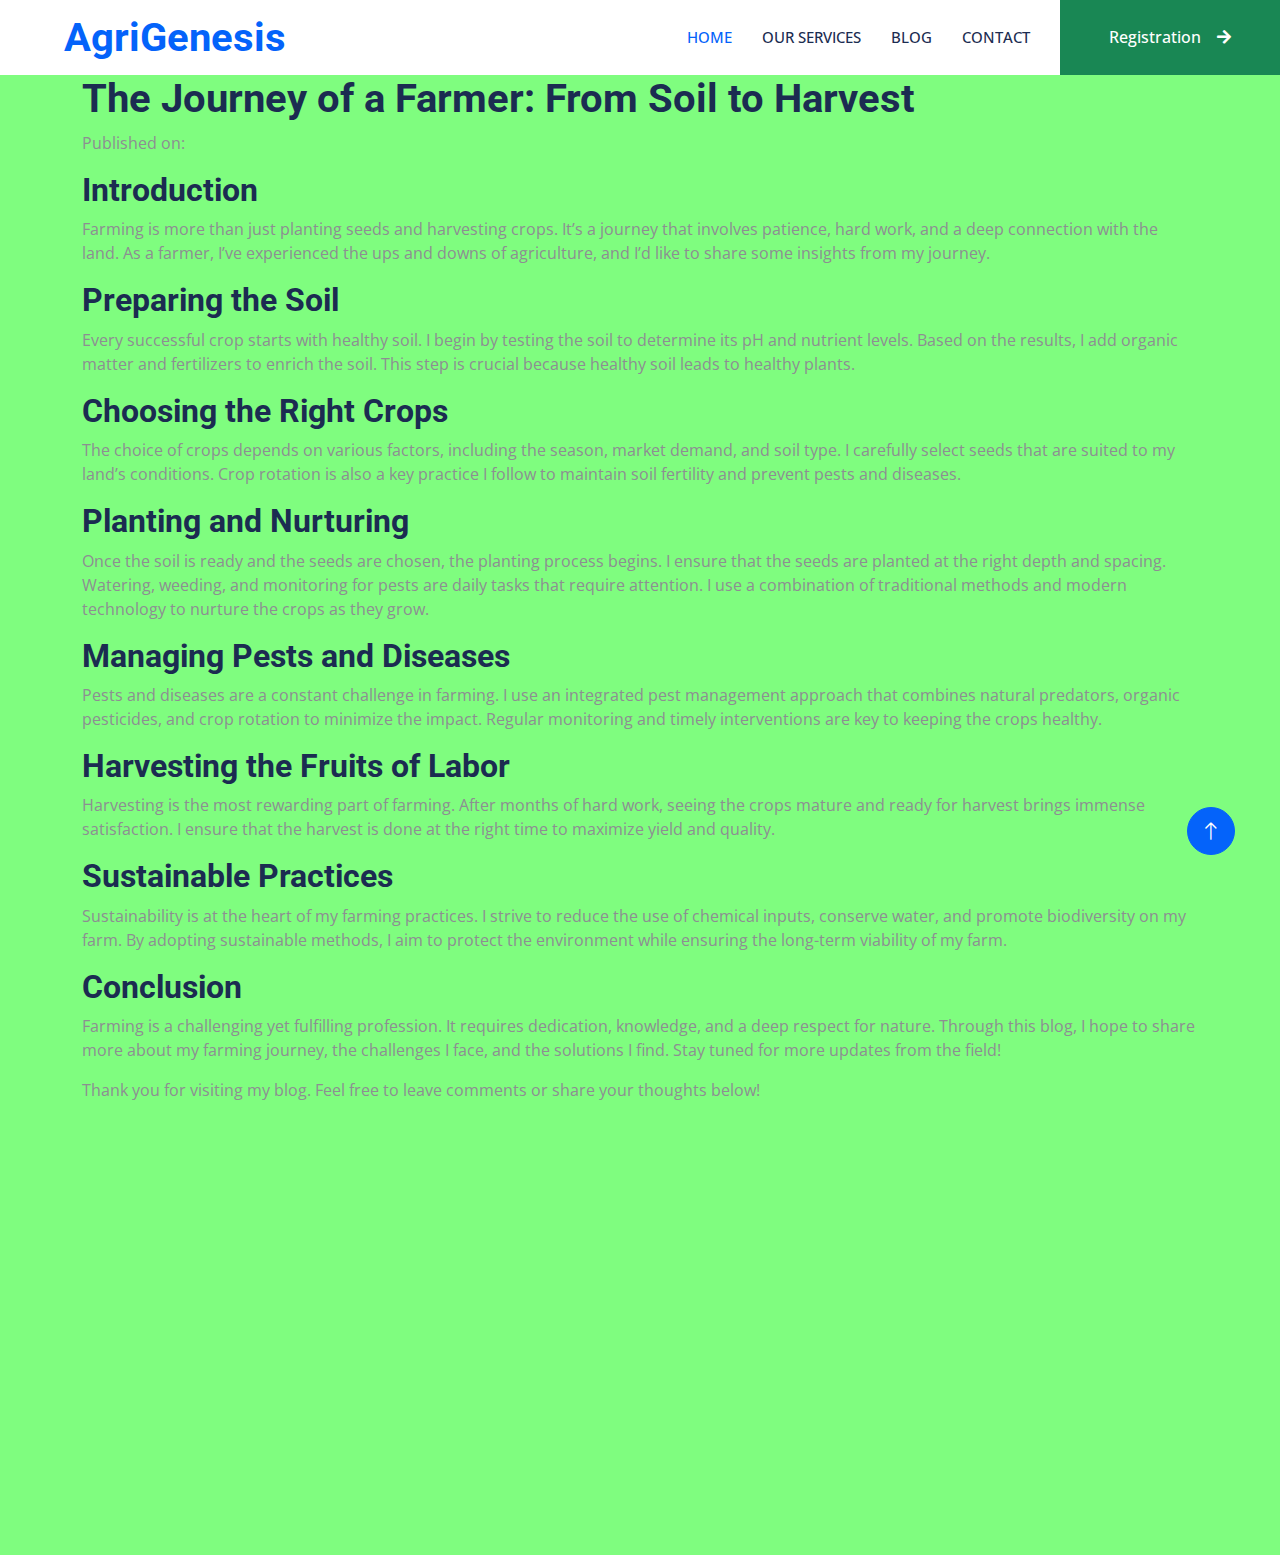
<file: blog.html>
<!DOCTYPE html>
<html lang="en">
<head>
    <meta charset="UTF-8">
    <meta name="viewport" content="width=device-width, initial-scale=1.0">

    <link href="img/favicon.ico" rel="icon">

    <!-- Google Web Fonts -->
    <link rel="preconnect" href="https://fonts.googleapis.com">
    <link rel="preconnect" href="https://fonts.gstatic.com" crossorigin>
    <link href="https://fonts.googleapis.com/css2?family=Open+Sans:wght@400;500&family=Roboto:wght@500;700;900&display=swap" rel="stylesheet"> 

    <!-- Icon Font Stylesheet -->
    <link href="https://cdnjs.cloudflare.com/ajax/libs/font-awesome/5.10.0/css/all.min.css" rel="stylesheet">
    <link href="https://cdn.jsdelivr.net/npm/bootstrap-icons@1.4.1/font/bootstrap-icons.css" rel="stylesheet">

    <!-- Libraries Stylesheet -->
    <link href="lib/animate/animate.min.css" rel="stylesheet">
    <link href="lib/owlcarousel/assets/owl.carousel.min.css" rel="stylesheet">
    <link href="lib/tempusdominus/css/tempusdominus-bootstrap-4.min.css" rel="stylesheet" />

    <!-- Customized Bootstrap Stylesheet -->
    <link href="css/bootstrap.min.css" rel="stylesheet">

    <!-- Template Stylesheet -->
    <link href="css/style.css" rel="stylesheet">

    <title>AgriGenesis</title>
</head>
<style>
    body{
        background-color:rgb(127, 253, 127);
    }
</style>


<body>

<!-- Spinner Start -->
<div id="spinner" class="show bg-white position-fixed translate-middle w-100 vh-100 top-50 start-50 d-flex align-items-center justify-content-center">
    <div class="spinner-grow text-primary" style="width: 3rem; height: 3rem;" role="status">
        <span class="sr-only">Loading...</span>
    </div>
</div>
<!-- Spinner End -->




    <nav class="navbar navbar-expand-lg bg-white navbar-light sticky-top p-0 wow fadeIn" data-wow-delay="0.1s">
        <a href="index.html" class="navbar-brand d-flex align-items-center px-4 px-lg-5">
            <h1 class="m-0 text-primary"><i class="far fa-agriculture me-3"></i>AgriGenesis</h1>
        </a>
        <button type="button" class="navbar-toggler me-4" data-bs-toggle="collapse" data-bs-target="#navbarCollapse">
            <span class="navbar-toggler-icon"></span>
        </button>
        <div class="collapse navbar-collapse" id="navbarCollapse">
            <div class="navbar-nav ms-auto p-4 p-lg-0">
                <a href="index.html" class="nav-item nav-link active">Home</a>
                <a href="service.html" class="nav-item nav-link">Our Services</a>
                <a href="blog.html" class="nav-item nav-link">Blog</a>
                
                <a href="contact.html" class="nav-item nav-link">Contact</a>
            </div>
            <a href="" class="btn btn-success rounded-0 py-4 px-lg-5 d-none d-lg-block">Registration<i class="fa fa-arrow-right ms-3"></i></a>
        </div>
    </nav>


    <div class="container">
        <header>
            <h1>The Journey of a Farmer: From Soil to Harvest</h1>
            <p class="date">Published on: <span id="publish-date"></span></p>
        </header>

        <article>
            <section>
                <h2>Introduction</h2>
                <p>Farming is more than just planting seeds and harvesting crops. It’s a journey that involves patience, hard work, and a deep connection with the land. As a farmer, I’ve experienced the ups and downs of agriculture, and I’d like to share some insights from my journey.</p>
            </section>

            <section>
                <h2>Preparing the Soil</h2>
                <p>Every successful crop starts with healthy soil. I begin by testing the soil to determine its pH and nutrient levels. Based on the results, I add organic matter and fertilizers to enrich the soil. This step is crucial because healthy soil leads to healthy plants.</p>
            </section>

            <section>
                <h2>Choosing the Right Crops</h2>
                <p>The choice of crops depends on various factors, including the season, market demand, and soil type. I carefully select seeds that are suited to my land’s conditions. Crop rotation is also a key practice I follow to maintain soil fertility and prevent pests and diseases.</p>
            </section>

            <section>
                <h2>Planting and Nurturing</h2>
                <p>Once the soil is ready and the seeds are chosen, the planting process begins. I ensure that the seeds are planted at the right depth and spacing. Watering, weeding, and monitoring for pests are daily tasks that require attention. I use a combination of traditional methods and modern technology to nurture the crops as they grow.</p>
            </section>

            <section>
                <h2>Managing Pests and Diseases</h2>
                <p>Pests and diseases are a constant challenge in farming. I use an integrated pest management approach that combines natural predators, organic pesticides, and crop rotation to minimize the impact. Regular monitoring and timely interventions are key to keeping the crops healthy.</p>
            </section>

            <section>
                <h2>Harvesting the Fruits of Labor</h2>
                <p>Harvesting is the most rewarding part of farming. After months of hard work, seeing the crops mature and ready for harvest brings immense satisfaction. I ensure that the harvest is done at the right time to maximize yield and quality.</p>
            </section>

            <section>
                <h2>Sustainable Practices</h2>
                <p>Sustainability is at the heart of my farming practices. I strive to reduce the use of chemical inputs, conserve water, and promote biodiversity on my farm. By adopting sustainable methods, I aim to protect the environment while ensuring the long-term viability of my farm.</p>
            </section>

            <section>
                <h2>Conclusion</h2>
                <p>Farming is a challenging yet fulfilling profession. It requires dedication, knowledge, and a deep respect for nature. Through this blog, I hope to share more about my farming journey, the challenges I face, and the solutions I find. Stay tuned for more updates from the field!</p>
            </section>
        </article>




        <footer>
            <p>Thank you for visiting my blog. Feel free to leave comments or share your thoughts below!</p>
        </footer>
    </div>


    <div class="container-fluid bg-dark text-light footer mt-5 pt-5 wow fadeIn" data-wow-delay="0.1s">
        <div class="container py-5">
            <div class="row g-5">
                <div class="col-lg-3 col-md-6">
                    <h5 class="text-light mb-4">Address</h5>
                    <p class="mb-2"><i class="fa fa-map-marker-alt me-3"></i>123 Street, India</p>
                    <p class="mb-2"><i class="fa fa-phone-alt me-3"></i>+012 345 67890</p>
                    <p class="mb-2"><i class="fa fa-envelope me-3"></i>info@example.com</p>
                    <div class="d-flex pt-2">
                        <a class="btn btn-outline-light btn-social rounded-circle" href=""><i class="fab fa-twitter"></i></a>
                        <a class="btn btn-outline-light btn-social rounded-circle" href=""><i class="fab fa-facebook-f"></i></a>
                        <a class="btn btn-outline-light btn-social rounded-circle" href=""><i class="fab fa-youtube"></i></a>
                        <a class="btn btn-outline-light btn-social rounded-circle" href=""><i class="fab fa-linkedin-in"></i></a>
                    </div>
                </div>
                <div class="col-lg-3 col-md-6">
                    <h5 class="text-light mb-4">Services</h5>
                    <a class="btn btn-link" href="">Crops for Exchange</a>
                    <a class="btn btn-link" href="">Pricing Suggestions</a>
                    <a class="btn btn-link" href="">Expert Advisory</a>
                    <a class="btn btn-link" href="">Create or View Profile</a>
                    
                </div>
                <div class="col-lg-3 col-md-6">
                    <h5 class="text-light mb-4">Quick Links</h5>
                    <a class="btn btn-link" href="">Farmer Blog</a>
                    <a class="btn btn-link" href="">Contact Us</a>
                    <a class="btn btn-link" href="">Our Services</a>
                    <a class="btn btn-link" href="">Registration</a>
                    
                </div>
               
            </div>
        </div>
        <div class="container">
            <div class="copyright">
                <div class="row">
                    <div class="col-md-6 text-center text-md-start mb-3 mb-md-0">
                        &copy; <a class="border-bottom" href="#">AgriGenesis</a>, All Right Reserved.
                    </div>
                    <div class="col-md-6 text-center text-md-end">
                        <!--/*** This template is free as long as you keep the footer author’s credit link/attribution link/backlink. If you'd like to use the template without the footer author’s credit link/attribution link/backlink, you can purchase the Credit Removal License from "https://htmlcodex.com/credit-removal". Thank you for your support. ***/-->
                        Designed By <a class="border-bottom" >4_Sqaure</a>
                    </div>
                </div>
            </div>
        </div>
    </div>
    <!-- Footer End -->


    <!-- Back to Top -->
    <a href="#" class="btn btn-lg btn-primary btn-lg-square rounded-circle back-to-top"><i class="bi bi-arrow-up"></i></a>


    <!-- JavaScript Libraries -->
    <script src="https://code.jquery.com/jquery-3.4.1.min.js"></script>
    <script src="https://cdn.jsdelivr.net/npm/bootstrap@5.0.0/dist/js/bootstrap.bundle.min.js"></script>
    <script src="lib/wow/wow.min.js"></script>
    <script src="lib/easing/easing.min.js"></script>
    <script src="lib/waypoints/waypoints.min.js"></script>
    <script src="lib/counterup/counterup.min.js"></script>
    <script src="lib/owlcarousel/owl.carousel.min.js"></script>
    <script src="lib/tempusdominus/js/moment.min.js"></script>
    <script src="lib/tempusdominus/js/moment-timezone.min.js"></script>
    <script src="lib/tempusdominus/js/tempusdominus-bootstrap-4.min.js"></script>

    <!-- Template Javascript -->
    <script src="js/main.js"></script>
</body>
</html>
</file>
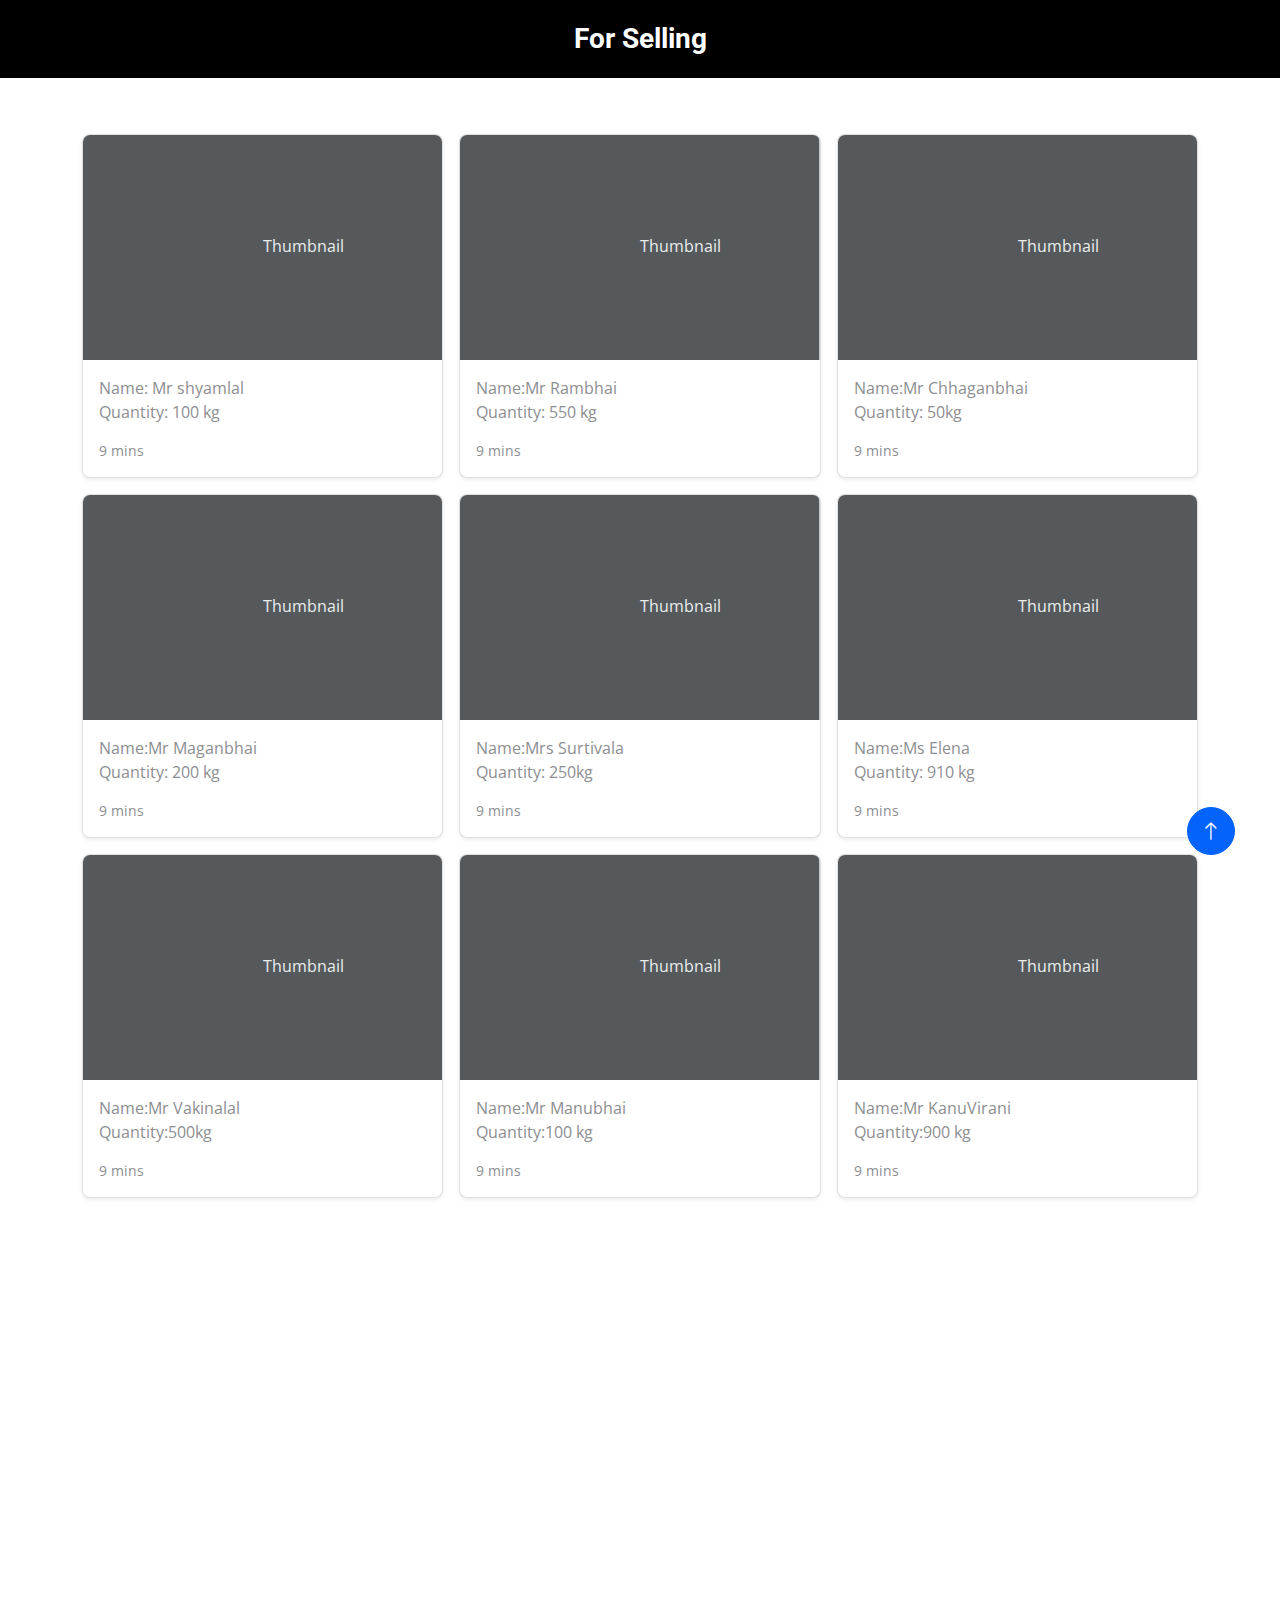
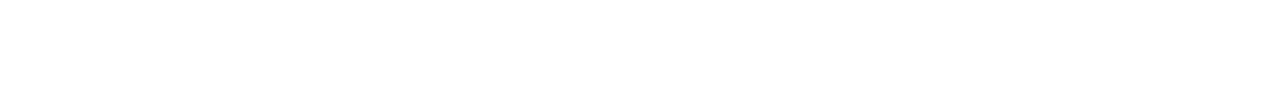
<file: buy.html>
<!DOCTYPE html>
<html lang="en">
<head>
    <meta charset="UTF-8">
    <meta name="viewport" content="width=device-width, initial-scale=1.0">
    <title>AgriGenesis</title>

    <link href="img/favicon.ico" rel="icon">

    <!-- Google Web Fonts -->
    <link rel="preconnect" href="https://fonts.googleapis.com">
    <link rel="preconnect" href="https://fonts.gstatic.com" crossorigin>
    <link href="https://fonts.googleapis.com/css2?family=Open+Sans:wght@400;500&family=Roboto:wght@500;700;900&display=swap" rel="stylesheet"> 

    <!-- Icon Font Stylesheet -->
    <link href="https://cdnjs.cloudflare.com/ajax/libs/font-awesome/5.10.0/css/all.min.css" rel="stylesheet">
    <link href="https://cdn.jsdelivr.net/npm/bootstrap-icons@1.4.1/font/bootstrap-icons.css" rel="stylesheet">

    <!-- Libraries Stylesheet -->
    <link href="lib/animate/animate.min.css" rel="stylesheet">
    <link href="lib/owlcarousel/assets/owl.carousel.min.css" rel="stylesheet">
    <link href="lib/tempusdominus/css/tempusdominus-bootstrap-4.min.css" rel="stylesheet" />

    <!-- Customized Bootstrap Stylesheet -->
    <link href="css/bootstrap.min.css" rel="stylesheet">

    <!-- Template Stylesheet -->
    <link href="css/style.css" rel="stylesheet">
</head>

<style>
    h3{
        border:2px solid black;
        color:white;
        background-color:black;
        text-align: center;
        padding:20px;
    }
</style>
<body>
    <h3>For Selling</h3>
<!-- Spinner Start -->
<div id="spinner" class="show bg-white position-fixed translate-middle w-100 vh-100 top-50 start-50 d-flex align-items-center justify-content-center">
    <div class="spinner-grow text-primary" style="width: 3rem; height: 3rem;" role="status">
        <span class="sr-only">Loading...</span>
    </div>
</div>
<!-- Spinner End -->



<div class="album py-5 bg-body-tertiary">
    <div class="container">

      <div class="row row-cols-1 row-cols-sm-2 row-cols-md-3 g-3">
        <div class="col">
          <div class="card shadow-sm">
            <svg class="bd-placeholder-img card-img-top" width="100%" height="225" xmlns="http://www.w3.org/2000/svg" role="img" aria-label="Placeholder: Thumbnail" preserveAspectRatio="xMidYMid slice" focusable="false"><title>Placeholder</title><rect width="100%" height="100%" fill="#55595c"></rect><text x="50%" y="50%" fill="#eceeef" dy=".3em">Thumbnail</text></svg>
            <div class="card-body">
              <p class="card-text">Name: Mr shyamlal
                                <br>
                Quantity: 100 kg</p>
              </p>
              <div class="d-flex justify-content-between align-items-center">
                
                <small class="text-body-secondary">9 mins</small>
              </div>
            </div>
          </div>
        </div>
        <div class="col">
          <div class="card shadow-sm">
            <svg class="bd-placeholder-img card-img-top" width="100%" height="225" xmlns="http://www.w3.org/2000/svg" role="img" aria-label="Placeholder: Thumbnail" preserveAspectRatio="xMidYMid slice" focusable="false"><title>Placeholder</title><rect width="100%" height="100%" fill="#55595c"></rect><text x="50%" y="50%" fill="#eceeef" dy=".3em">Thumbnail</text></svg>
            <div class="card-body">
              <p class="card-text">Name:Mr Rambhai
                <br>
                Quantity:  550 kg</p>
              <div class="d-flex justify-content-between align-items-center">
                <!-- <div class="btn-group">
                  <button type="button" class="btn btn-sm btn-outline-secondary">View</button>
                  <button type="button" class="btn btn-sm btn-outline-secondary">Edit</button>
                </div> -->
                <small class="text-body-secondary">9 mins</small>
              </div>
            </div>
          </div>
        </div>
        <div class="col">
          <div class="card shadow-sm">
            <svg class="bd-placeholder-img card-img-top" width="100%" height="225" xmlns="http://www.w3.org/2000/svg" role="img" aria-label="Placeholder: Thumbnail" preserveAspectRatio="xMidYMid slice" focusable="false"><title>Placeholder</title><rect width="100%" height="100%" fill="#55595c"></rect><text x="50%" y="50%" fill="#eceeef" dy=".3em">Thumbnail</text></svg>
            <div class="card-body">
              <p class="card-text">Name:Mr Chhaganbhai
                <br>
                Quantity:  50kg</p>
              <div class="d-flex justify-content-between align-items-center">
                <!-- <div class="btn-group">
                  <button type="button" class="btn btn-sm btn-outline-secondary">View</button>
                  <button type="button" class="btn btn-sm btn-outline-secondary">Edit</button>
                </div> -->
                <small class="text-body-secondary">9 mins</small>
              </div>
            </div>
          </div>
        </div>

        <div class="col">
          <div class="card shadow-sm">
            <svg class="bd-placeholder-img card-img-top" width="100%" height="225" xmlns="http://www.w3.org/2000/svg" role="img" aria-label="Placeholder: Thumbnail" preserveAspectRatio="xMidYMid slice" focusable="false"><title>Placeholder</title><rect width="100%" height="100%" fill="#55595c"></rect><text x="50%" y="50%" fill="#eceeef" dy=".3em">Thumbnail</text></svg>
            <div class="card-body">
              <p class="card-text">Name:Mr Maganbhai
                <br>
                Quantity: 200 kg</p>
              <div class="d-flex justify-content-between align-items-center">
                <!-- <div class="btn-group">
                  <button type="button" class="btn btn-sm btn-outline-secondary">View</button>
                  <button type="button" class="btn btn-sm btn-outline-secondary">Edit</button>
                </div> -->
                <small class="text-body-secondary">9 mins</small>
              </div>
            </div>
          </div>
        </div>
        <div class="col">
          <div class="card shadow-sm">
            <svg class="bd-placeholder-img card-img-top" width="100%" height="225" xmlns="http://www.w3.org/2000/svg" role="img" aria-label="Placeholder: Thumbnail" preserveAspectRatio="xMidYMid slice" focusable="false"><title>Placeholder</title><rect width="100%" height="100%" fill="#55595c"></rect><text x="50%" y="50%" fill="#eceeef" dy=".3em">Thumbnail</text></svg>
            <div class="card-body">
              <p class="card-text">Name:Mrs Surtivala
                <br>
                Quantity: 250kg</p>
              <div class="d-flex justify-content-between align-items-center">
                <!-- <div class="btn-group">
                  <button type="button" class="btn btn-sm btn-outline-secondary">View</button>
                  <button type="button" class="btn btn-sm btn-outline-secondary">Edit</button>
                </div> -->
                <small class="text-body-secondary">9 mins</small>
              </div>
            </div>
          </div>
        </div>
        <div class="col">
          <div class="card shadow-sm">
            <svg class="bd-placeholder-img card-img-top" width="100%" height="225" xmlns="http://www.w3.org/2000/svg" role="img" aria-label="Placeholder: Thumbnail" preserveAspectRatio="xMidYMid slice" focusable="false"><title>Placeholder</title><rect width="100%" height="100%" fill="#55595c"></rect><text x="50%" y="50%" fill="#eceeef" dy=".3em">Thumbnail</text></svg>
            <div class="card-body">
              <p class="card-text">Name:Ms Elena
                <br>
                Quantity: 910 kg</p>
              <div class="d-flex justify-content-between align-items-center">
                <!-- <div class="btn-group">
                  <button type="button" class="btn btn-sm btn-outline-secondary">View</button>
                  <button type="button" class="btn btn-sm btn-outline-secondary">Edit</button>
                </div> -->
                <small class="text-body-secondary">9 mins</small>
              </div>
            </div>
          </div>
        </div>

        <div class="col">
          <div class="card shadow-sm">
            <svg class="bd-placeholder-img card-img-top" width="100%" height="225" xmlns="http://www.w3.org/2000/svg" role="img" aria-label="Placeholder: Thumbnail" preserveAspectRatio="xMidYMid slice" focusable="false"><title>Placeholder</title><rect width="100%" height="100%" fill="#55595c"></rect><text x="50%" y="50%" fill="#eceeef" dy=".3em">Thumbnail</text></svg>
            <div class="card-body">
              <p class="card-text">Name:Mr Vakinalal
                <br>
                Quantity:500kg</p>
              <div class="d-flex justify-content-between align-items-center">
                <!-- <div class="btn-group">
                  <button type="button" class="btn btn-sm btn-outline-secondary">View</button>
                  <button type="button" class="btn btn-sm btn-outline-secondary">Edit</button>
                </div> -->
                <small class="text-body-secondary">9 mins</small>
              </div>
            </div>
          </div>
        </div>
        <div class="col">
          <div class="card shadow-sm">
            <svg class="bd-placeholder-img card-img-top" width="100%" height="225" xmlns="http://www.w3.org/2000/svg" role="img" aria-label="Placeholder: Thumbnail" preserveAspectRatio="xMidYMid slice" focusable="false"><title>Placeholder</title><rect width="100%" height="100%" fill="#55595c"></rect><text x="50%" y="50%" fill="#eceeef" dy=".3em">Thumbnail</text></svg>
            <div class="card-body">
              <p class="card-text">Name:Mr Manubhai
                <br>
                Quantity:100 kg</p>
              <div class="d-flex justify-content-between align-items-center">
                <!-- <div class="btn-group">
                  <button type="button" class="btn btn-sm btn-outline-secondary">View</button>
                  <button type="button" class="btn btn-sm btn-outline-secondary">Edit</button>
                </div> -->
                <small class="text-body-secondary">9 mins</small>
              </div>
            </div>
          </div>
        </div>
        <div class="col">
          <div class="card shadow-sm">
            <svg class="bd-placeholder-img card-img-top" width="100%" height="225" xmlns="http://www.w3.org/2000/svg" role="img" aria-label="Placeholder: Thumbnail" preserveAspectRatio="xMidYMid slice" focusable="false"><title>Placeholder</title><rect width="100%" height="100%" fill="#55595c"></rect><text x="50%" y="50%" fill="#eceeef" dy=".3em">Thumbnail</text></svg>
            <div class="card-body">
              <p class="card-text">Name:Mr KanuVirani
                <br>
                Quantity:900 kg</p>
              <div class="d-flex justify-content-between align-items-center">
                <!-- <div class="btn-group">
                  <button type="button" class="btn btn-sm btn-outline-secondary">View</button>
                  <button type="button" class="btn btn-sm btn-outline-secondary">Edit</button>
                </div> -->
                <small class="text-body-secondary">9 mins</small>
              </div>
            </div>
          </div>
        </div>
      </div>
    </div>
  </div>

        <div class="container-fluid bg-dark text-light footer mt-5 pt-5 wow fadeIn" data-wow-delay="0.1s">
            <div class="container py-5">
                <div class="row g-5">
                    <div class="col-lg-3 col-md-6">
                        <h5 class="text-light mb-4">Address</h5>
                        <p class="mb-2"><i class="fa fa-map-marker-alt me-3"></i>123 Street, India</p>
                        <p class="mb-2"><i class="fa fa-phone-alt me-3"></i>+012 345 67890</p>
                        <p class="mb-2"><i class="fa fa-envelope me-3"></i>info@example.com</p>
                        <div class="d-flex pt-2">
                            <a class="btn btn-outline-light btn-social rounded-circle" href=""><i class="fab fa-twitter"></i></a>
                            <a class="btn btn-outline-light btn-social rounded-circle" href=""><i class="fab fa-facebook-f"></i></a>
                            <a class="btn btn-outline-light btn-social rounded-circle" href=""><i class="fab fa-youtube"></i></a>
                            <a class="btn btn-outline-light btn-social rounded-circle" href=""><i class="fab fa-linkedin-in"></i></a>
                        </div>
                    </div>
                    <div class="col-lg-3 col-md-6">
                        <h5 class="text-light mb-4">Services</h5>
                        <a class="btn btn-link" href="">Crops for Exchange</a>
                        <a class="btn btn-link" href="">Pricing Suggestions</a>
                        <a class="btn btn-link" href="">Expert Advisory</a>
                        <a class="btn btn-link" href="">Create or View Profile</a>
                        
                    </div>
                    <div class="col-lg-3 col-md-6">
                        <h5 class="text-light mb-4">Quick Links</h5>
                        <a class="btn btn-link" href="">Farmer Blog</a>
                        <a class="btn btn-link" href="">Contact Us</a>
                        <a class="btn btn-link" href="">Our Services</a>
                        <a class="btn btn-link" href="">Registration</a>
                        
                    </div>
                   
                </div>
            </div>
            <div class="container">
                <div class="copyright">
                    <div class="row">
                        <div class="col-md-6 text-center text-md-start mb-3 mb-md-0">
                            &copy; <a class="border-bottom" href="#">AgriGenesis</a>, All Right Reserved.
                        </div>
                        <div class="col-md-6 text-center text-md-end">
                            <!--/*** This template is free as long as you keep the footer author’s credit link/attribution link/backlink. If you'd like to use the template without the footer author’s credit link/attribution link/backlink, you can purchase the Credit Removal License from "https://htmlcodex.com/credit-removal". Thank you for your support. ***/-->
                            Designed By <a class="border-bottom" >4_Sqaure</a>
                        </div>
                    </div>
                </div>
            </div>
        </div>
        <!-- Footer End -->
    
    
        <!-- Back to Top -->
        <a href="#" class="btn btn-lg btn-primary btn-lg-square rounded-circle back-to-top"><i class="bi bi-arrow-up"></i></a>
    
    
        <!-- JavaScript Libraries -->
        <script src="https://code.jquery.com/jquery-3.4.1.min.js"></script>
        <script src="https://cdn.jsdelivr.net/npm/bootstrap@5.0.0/dist/js/bootstrap.bundle.min.js"></script>
        <script src="lib/wow/wow.min.js"></script>
        <script src="lib/easing/easing.min.js"></script>
        <script src="lib/waypoints/waypoints.min.js"></script>
        <script src="lib/counterup/counterup.min.js"></script>
        <script src="lib/owlcarousel/owl.carousel.min.js"></script>
        <script src="lib/tempusdominus/js/moment.min.js"></script>
        <script src="lib/tempusdominus/js/moment-timezone.min.js"></script>
        <script src="lib/tempusdominus/js/tempusdominus-bootstrap-4.min.js"></script>
    
        <!-- Template Javascript -->
        <script src="js/main.js"></script>
</body>
</html>
</file>
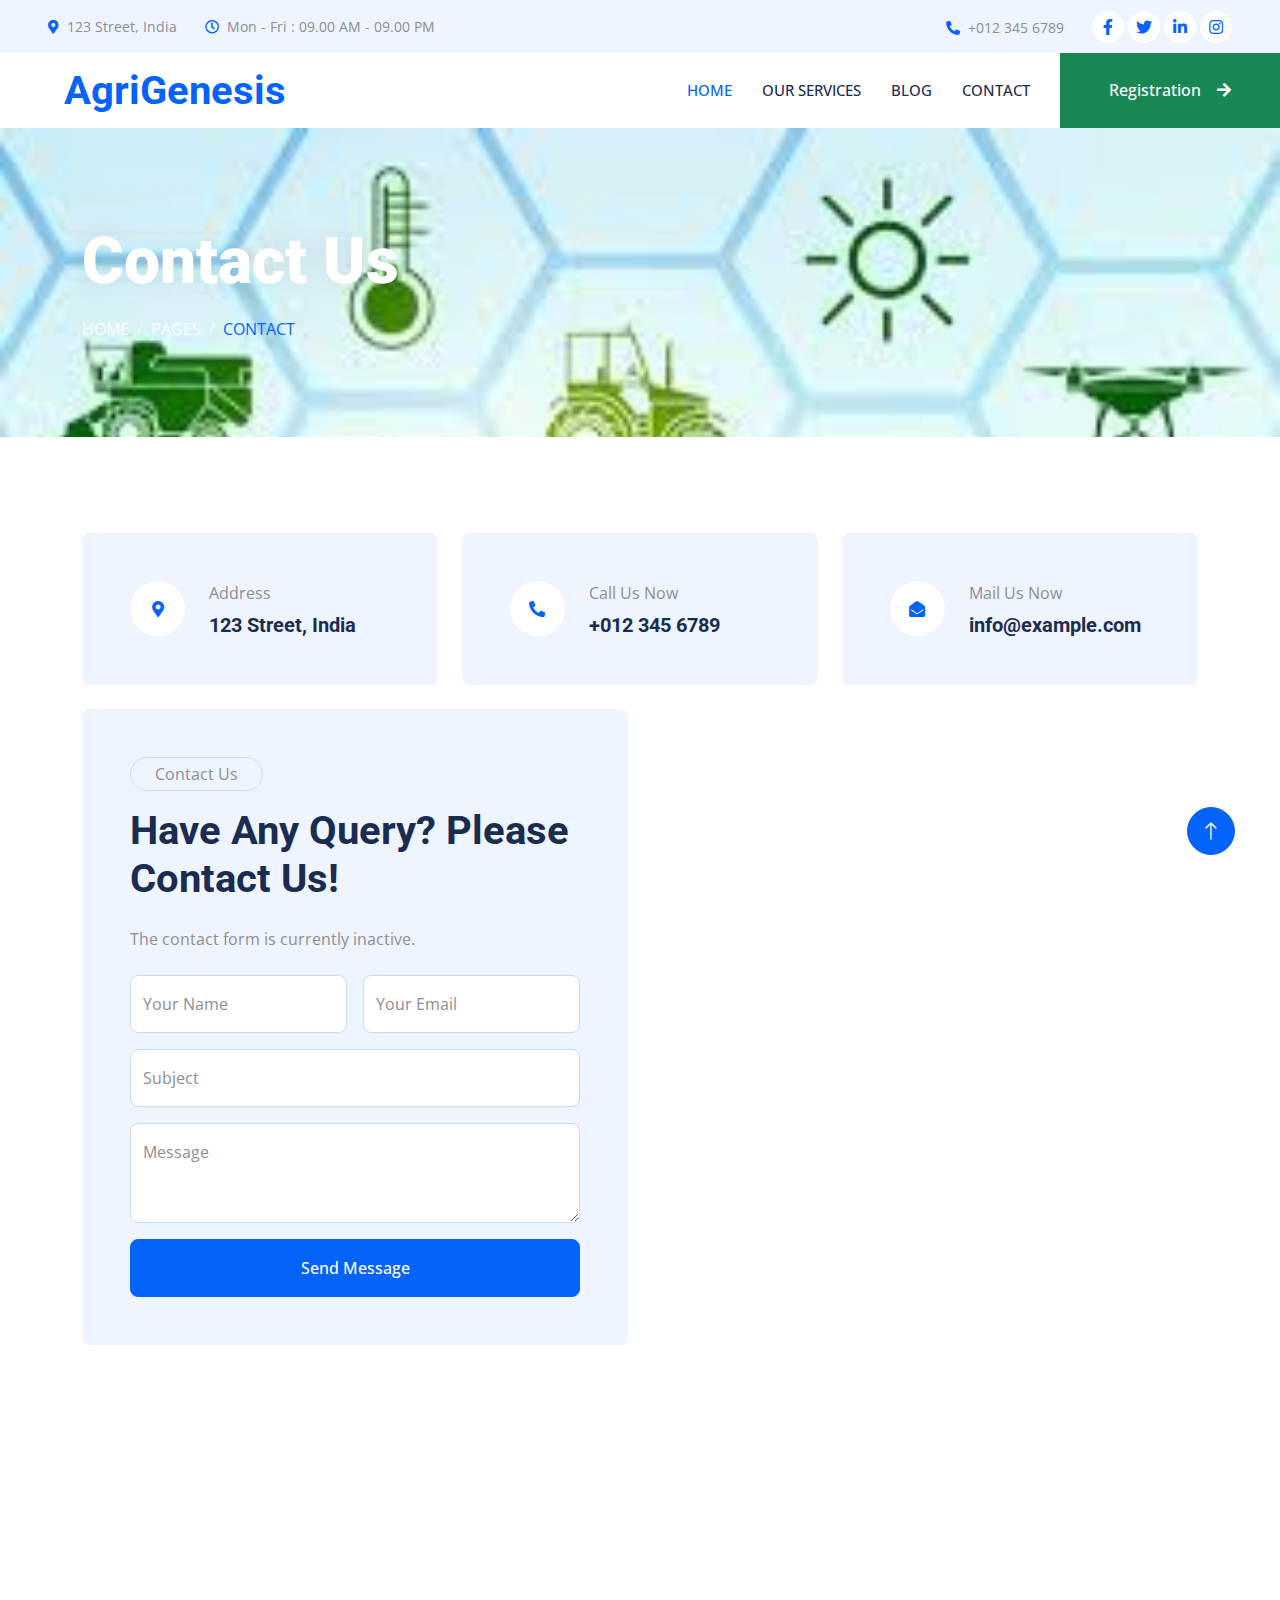
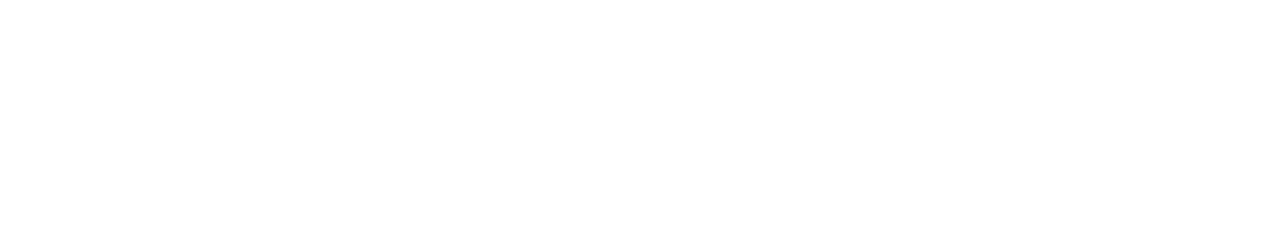
<file: contact.html>
<!DOCTYPE html>
<html lang="en">

<head>
    <meta charset="utf-8">
    <title>AgriGenesis</title>
    <meta content="width=device-width, initial-scale=1.0" name="viewport">
    <meta content="" name="keywords">
    <meta content="" name="description">

    <!-- Favicon -->
    <link href="img/favicon.ico" rel="icon">

    <!-- Google Web Fonts -->
    <link rel="preconnect" href="https://fonts.googleapis.com">
    <link rel="preconnect" href="https://fonts.gstatic.com" crossorigin>
    <link href="https://fonts.googleapis.com/css2?family=Open+Sans:wght@400;500&family=Roboto:wght@500;700;900&display=swap" rel="stylesheet"> 

    <!-- Icon Font Stylesheet -->
    <link href="https://cdnjs.cloudflare.com/ajax/libs/font-awesome/5.10.0/css/all.min.css" rel="stylesheet">
    <link href="https://cdn.jsdelivr.net/npm/bootstrap-icons@1.4.1/font/bootstrap-icons.css" rel="stylesheet">

    <!-- Libraries Stylesheet -->
    <link href="lib/animate/animate.min.css" rel="stylesheet">
    <link href="lib/owlcarousel/assets/owl.carousel.min.css" rel="stylesheet">
    <link href="lib/tempusdominus/css/tempusdominus-bootstrap-4.min.css" rel="stylesheet" />

    <!-- Customized Bootstrap Stylesheet -->
    <link href="css/bootstrap.min.css" rel="stylesheet">

    <!-- Template Stylesheet -->
    <link href="css/style.css" rel="stylesheet">
</head>

<body>
    <!-- Spinner Start -->
    <div id="spinner" class="show bg-white position-fixed translate-middle w-100 vh-100 top-50 start-50 d-flex align-items-center justify-content-center">
        <div class="spinner-grow text-primary" style="width: 3rem; height: 3rem;" role="status">
            <span class="sr-only">Loading...</span>
        </div>
    </div>
    <!-- Spinner End -->


    <!-- Topbar Start -->
    <div class="container-fluid bg-light p-0 wow fadeIn" data-wow-delay="0.1s">
        <div class="row gx-0 d-none d-lg-flex">
            <div class="col-lg-7 px-5 text-start">
                <div class="h-100 d-inline-flex align-items-center py-3 me-4">
                    <small class="fa fa-map-marker-alt text-primary me-2"></small>
                    <small>123 Street, India</small>
                </div>
                <div class="h-100 d-inline-flex align-items-center py-3">
                    <small class="far fa-clock text-primary me-2"></small>
                    <small>Mon - Fri : 09.00 AM - 09.00 PM</small>
                </div>
            </div>
            <div class="col-lg-5 px-5 text-end">
                <div class="h-100 d-inline-flex align-items-center py-3 me-4">
                    <small class="fa fa-phone-alt text-primary me-2"></small>
                    <small>+012 345 6789</small>
                </div>
                <div class="h-100 d-inline-flex align-items-center">
                    <a class="btn btn-sm-square rounded-circle bg-white text-primary me-1" href=""><i class="fab fa-facebook-f"></i></a>
                    <a class="btn btn-sm-square rounded-circle bg-white text-primary me-1" href=""><i class="fab fa-twitter"></i></a>
                    <a class="btn btn-sm-square rounded-circle bg-white text-primary me-1" href=""><i class="fab fa-linkedin-in"></i></a>
                    <a class="btn btn-sm-square rounded-circle bg-white text-primary me-0" href=""><i class="fab fa-instagram"></i></a>
                </div>
            </div>
        </div>
    </div>
    <!-- Topbar End -->


        <!-- Navbar Start -->
        <nav class="navbar navbar-expand-lg bg-white navbar-light sticky-top p-0 wow fadeIn" data-wow-delay="0.1s">
            <a href="index.html" class="navbar-brand d-flex align-items-center px-4 px-lg-5">
                <h1 class="m-0 text-primary"><i class="far fa-agriculture me-3"></i>AgriGenesis</h1>
            </a>
            <button type="button" class="navbar-toggler me-4" data-bs-toggle="collapse" data-bs-target="#navbarCollapse">
                <span class="navbar-toggler-icon"></span>
            </button>
            <div class="collapse navbar-collapse" id="navbarCollapse">
                <div class="navbar-nav ms-auto p-4 p-lg-0">
                    <a href="index.html" class="nav-item nav-link active">Home</a>
                    <a href="service.html" class="nav-item nav-link">Our Services</a>
                    <a href="blog.html" class="nav-item nav-link">Blog</a>
                    
                    <a href="contact.html" class="nav-item nav-link">Contact</a>
                </div>
                <a href="" class="btn btn-success rounded-0 py-4 px-lg-5 d-none d-lg-block">Registration<i class="fa fa-arrow-right ms-3"></i></a>
            </div>
        </nav>
        <!-- Navbar End -->

    <!-- Page Header Start -->
    <div class="container-fluid page-header py-5 mb-5 wow fadeIn" data-wow-delay="0.1s">
        <div class="container py-5">
            <h1 class="display-3 text-white mb-3 animated slideInDown">Contact Us</h1>
            <nav aria-label="breadcrumb animated slideInDown">
                <ol class="breadcrumb text-uppercase mb-0">
                    <li class="breadcrumb-item"><a class="text-white" href="#">Home</a></li>
                    <li class="breadcrumb-item"><a class="text-white" href="#">Pages</a></li>
                    <li class="breadcrumb-item text-primary active" aria-current="page">Contact</li>
                </ol>
            </nav>
        </div>
    </div>
    <!-- Page Header End -->


    <!-- Contact Start -->
    <div class="container-xxl py-5">
        <div class="container">
            <div class="row g-4">
                <div class="col-lg-4">
                    <div class="h-100 bg-light rounded d-flex align-items-center p-5">
                        <div class="d-flex flex-shrink-0 align-items-center justify-content-center rounded-circle bg-white" style="width: 55px; height: 55px;">
                            <i class="fa fa-map-marker-alt text-primary"></i>
                        </div>
                        <div class="ms-4">
                            <p class="mb-2">Address</p>
                            <h5 class="mb-0">123 Street, India</h5>
                        </div>
                    </div>
                </div>
                <div class="col-lg-4">
                    <div class="h-100 bg-light rounded d-flex align-items-center p-5">
                        <div class="d-flex flex-shrink-0 align-items-center justify-content-center rounded-circle bg-white" style="width: 55px; height: 55px;">
                            <i class="fa fa-phone-alt text-primary"></i>
                        </div>
                        <div class="ms-4">
                            <p class="mb-2">Call Us Now</p>
                            <h5 class="mb-0">+012 345 6789</h5>
                        </div>
                    </div>
                </div>
                <div class="col-lg-4">
                    <div class="h-100 bg-light rounded d-flex align-items-center p-5">
                        <div class="d-flex flex-shrink-0 align-items-center justify-content-center rounded-circle bg-white" style="width: 55px; height: 55px;">
                            <i class="fa fa-envelope-open text-primary"></i>
                        </div>
                        <div class="ms-4">
                            <p class="mb-2">Mail Us Now</p>
                            <h5 class="mb-0">info@example.com</h5>
                        </div>
                    </div>
                </div>
                <div class="col-lg-6 wow fadeIn" data-wow-delay="0.1s">
                    <div class="bg-light rounded p-5">
                        <p class="d-inline-block border rounded-pill py-1 px-4">Contact Us</p>
                        <h1 class="mb-4">Have Any Query? Please Contact Us!</h1>
                        <p class="mb-4">The contact form is currently inactive.</p>
                        <form>
                            <div class="row g-3">
                                <div class="col-md-6">
                                    <div class="form-floating">
                                        <input type="text" class="form-control" id="name" placeholder="Your Name">
                                        <label for="name">Your Name</label>
                                    </div>
                                </div>
                                <div class="col-md-6">
                                    <div class="form-floating">
                                        <input type="email" class="form-control" id="email" placeholder="Your Email">
                                        <label for="email">Your Email</label>
                                    </div>
                                </div>
                                <div class="col-12">
                                    <div class="form-floating">
                                        <input type="text" class="form-control" id="subject" placeholder="Subject">
                                        <label for="subject">Subject</label>
                                    </div>
                                </div>
                                <div class="col-12">
                                    <div class="form-floating">
                                        <textarea class="form-control" placeholder="Leave a message here" id="message" style="height: 100px"></textarea>
                                        <label for="message">Message</label>
                                    </div>
                                </div>
                                <div class="col-12">
                                    <button class="btn btn-primary w-100 py-3" type="submit">Send Message</button>
                                </div>
                            </div>
                        </form>
                    </div>
                </div>
                <div class="col-lg-6 wow fadeIn" data-wow-delay="0.5s">
                    <div class="h-100" style="min-height: 400px;">
                        <iframe class="rounded w-100 h-100"
                        src="https://www.google.com/maps/embed?pb=!1m18!1m12!1m3!1d2350136.9068336396!2d69.51705619465395!3d22.258652548702312!2m3!1f0!2f0!3f0!3m2!1i1024!2i768!4f13.1!3m3!1m2!1s0x395b4f5619df70ff%3A0x2b1f1a1c9e6a9f3d!2sGujarat%2C%20India!5e0!3m2!1sen!2sus!4v1603795169575!5m2!1sen!2sus"
                        frameborder="0" allowfullscreen="" aria-hidden="false"
                        tabindex="0"></iframe>
                    </div>
                </div>
            </div>
        </div>
    </div>
    <!-- Contact End -->


    
    <!-- Footer Start -->
    <div class="container-fluid bg-dark text-light footer mt-5 pt-5 wow fadeIn" data-wow-delay="0.1s">
        <div class="container py-5">
            <div class="row g-5">
                <div class="col-lg-3 col-md-6">
                    <h5 class="text-light mb-4">Address</h5>
                    <p class="mb-2"><i class="fa fa-map-marker-alt me-3"></i>123 Street, India</p>
                    <p class="mb-2"><i class="fa fa-phone-alt me-3"></i>+012 345 67890</p>
                    <p class="mb-2"><i class="fa fa-envelope me-3"></i>info@example.com</p>
                    <div class="d-flex pt-2">
                        <a class="btn btn-outline-light btn-social rounded-circle" href=""><i class="fab fa-twitter"></i></a>
                        <a class="btn btn-outline-light btn-social rounded-circle" href=""><i class="fab fa-facebook-f"></i></a>
                        <a class="btn btn-outline-light btn-social rounded-circle" href=""><i class="fab fa-youtube"></i></a>
                        <a class="btn btn-outline-light btn-social rounded-circle" href=""><i class="fab fa-linkedin-in"></i></a>
                    </div>
                </div>
                <div class="col-lg-3 col-md-6">
                    <h5 class="text-light mb-4">Services</h5>
                    <a class="btn btn-link" href="">Crops for Exchange</a>
                    <a class="btn btn-link" href="">Pricing Suggestions</a>
                    <a class="btn btn-link" href="">Expert Advisory</a>
                    <a class="btn btn-link" href="">Create or View Profile</a>
                    
                </div>
                <div class="col-lg-3 col-md-6">
                    <h5 class="text-light mb-4">Quick Links</h5>
                    <a class="btn btn-link" href="">Farmer Blog</a>
                    <a class="btn btn-link" href="">Contact Us</a>
                    <a class="btn btn-link" href="">Our Services</a>
                    <a class="btn btn-link" href="">Registration</a>
                    
                </div>
               
            </div>
        </div>
        <div class="container">
            <div class="copyright">
                <div class="row">
                    <div class="col-md-6 text-center text-md-start mb-3 mb-md-0">
                        &copy; <a class="border-bottom" href="#">AgriGenesis</a>, All Right Reserved.
                    </div>
                    <div class="col-md-6 text-center text-md-end">
                        <!--/*** This template is free as long as you keep the footer author’s credit link/attribution link/backlink. If you'd like to use the template without the footer author’s credit link/attribution link/backlink, you can purchase the Credit Removal License from "https://htmlcodex.com/credit-removal". Thank you for your support. ***/-->
                        Designed By <a class="border-bottom" >4_Sqaure</a>
                    </div>
                </div>
            </div>
        </div>
    </div>
    <!-- Footer End -->


    <!-- Back to Top -->
    <a href="#" class="btn btn-lg btn-primary btn-lg-square rounded-circle back-to-top"><i class="bi bi-arrow-up"></i></a>


    <!-- JavaScript Libraries -->
    <script src="https://code.jquery.com/jquery-3.4.1.min.js"></script>
    <script src="https://cdn.jsdelivr.net/npm/bootstrap@5.0.0/dist/js/bootstrap.bundle.min.js"></script>
    <script src="lib/wow/wow.min.js"></script>
    <script src="lib/easing/easing.min.js"></script>
    <script src="lib/waypoints/waypoints.min.js"></script>
    <script src="lib/counterup/counterup.min.js"></script>
    <script src="lib/owlcarousel/owl.carousel.min.js"></script>
    <script src="lib/tempusdominus/js/moment.min.js"></script>
    <script src="lib/tempusdominus/js/moment-timezone.min.js"></script>
    <script src="lib/tempusdominus/js/tempusdominus-bootstrap-4.min.js"></script>

    <!-- Template Javascript -->
    <script src="js/main.js"></script>
</body>

</html>
</file>
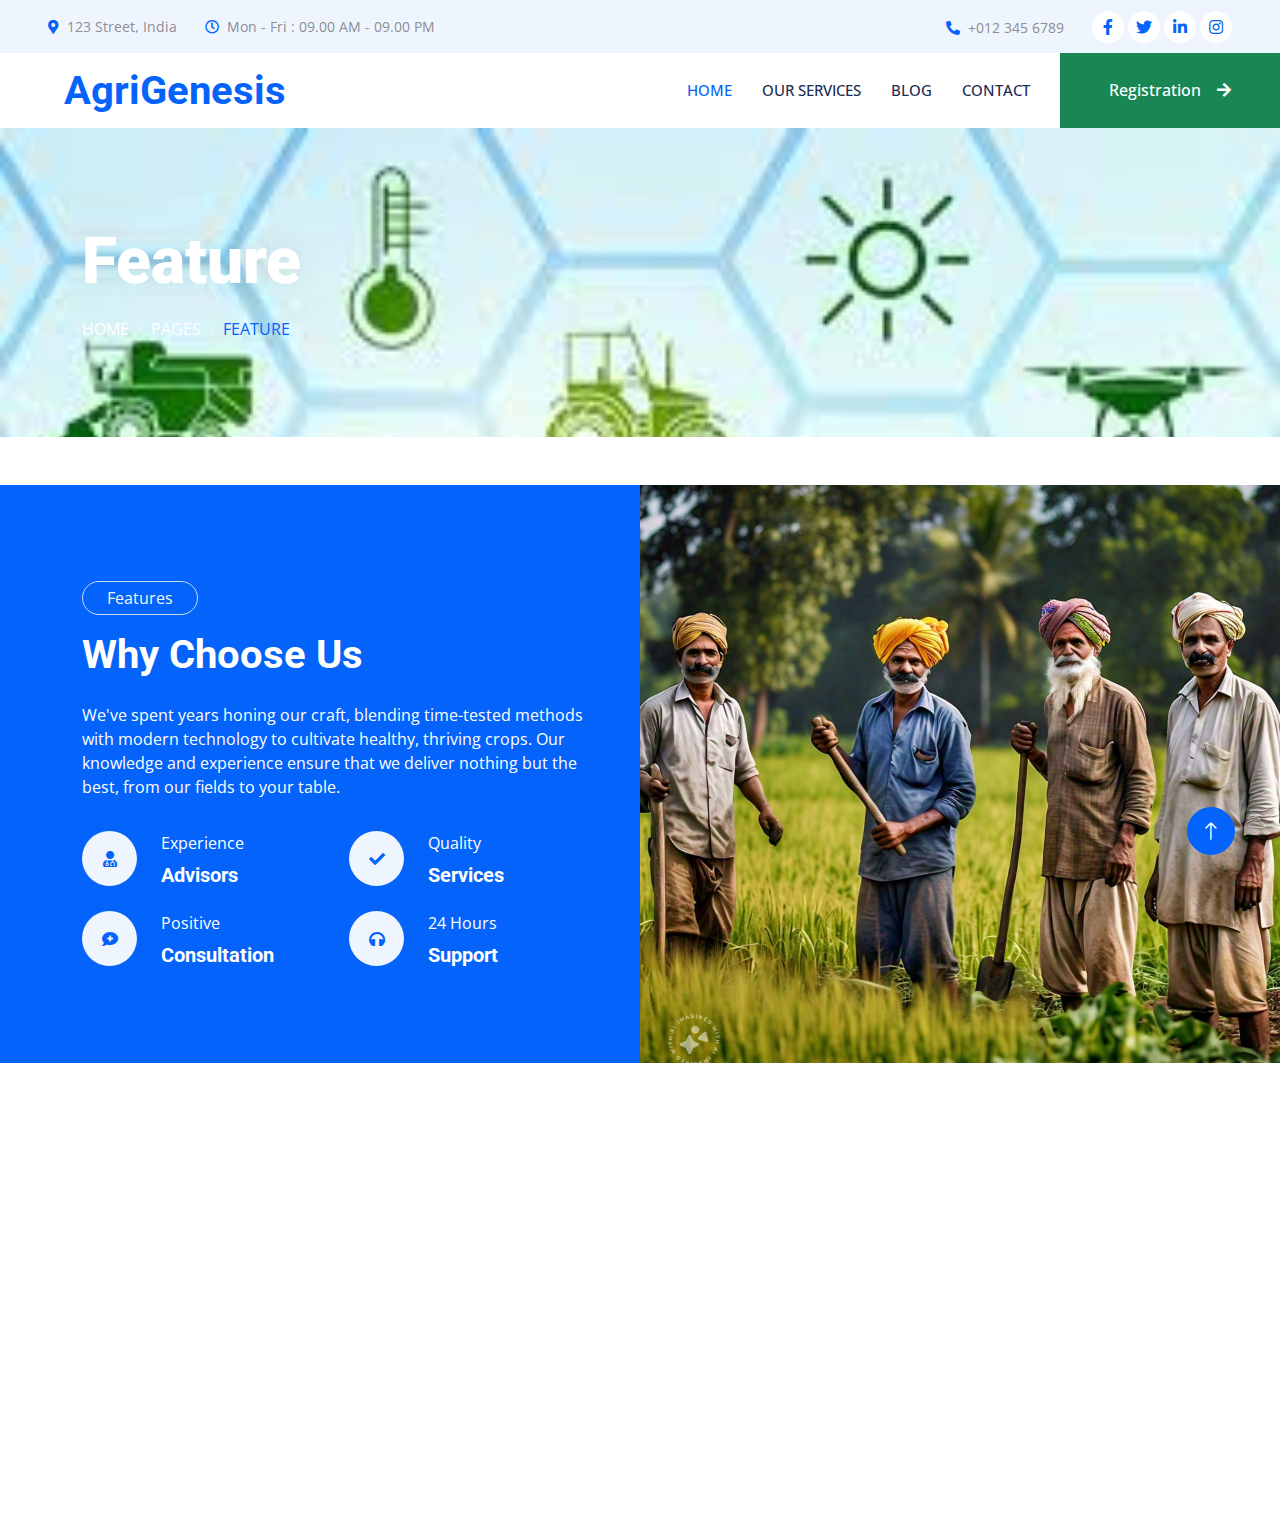
<file: feature.html>
<!DOCTYPE html>
<html lang="en">

<head>
    <meta charset="utf-8">
    <title>AgriGenesis</title>
    <meta content="width=device-width, initial-scale=1.0" name="viewport">
    <meta content="" name="keywords">
    <meta content="" name="description">

    <!-- Favicon -->
    <link href="img/favicon.ico" rel="icon">

    <!-- Google Web Fonts -->
    <link rel="preconnect" href="https://fonts.googleapis.com">
    <link rel="preconnect" href="https://fonts.gstatic.com" crossorigin>
    <link href="https://fonts.googleapis.com/css2?family=Open+Sans:wght@400;500&family=Roboto:wght@500;700;900&display=swap" rel="stylesheet"> 

    <!-- Icon Font Stylesheet -->
    <link href="https://cdnjs.cloudflare.com/ajax/libs/font-awesome/5.10.0/css/all.min.css" rel="stylesheet">
    <link href="https://cdn.jsdelivr.net/npm/bootstrap-icons@1.4.1/font/bootstrap-icons.css" rel="stylesheet">

    <!-- Libraries Stylesheet -->
    <link href="lib/animate/animate.min.css" rel="stylesheet">
    <link href="lib/owlcarousel/assets/owl.carousel.min.css" rel="stylesheet">
    <link href="lib/tempusdominus/css/tempusdominus-bootstrap-4.min.css" rel="stylesheet" />

    <!-- Customized Bootstrap Stylesheet -->
    <link href="css/bootstrap.min.css" rel="stylesheet">

    <!-- Template Stylesheet -->
    <link href="css/style.css" rel="stylesheet">
</head>

<body>
    <!-- Spinner Start -->
    <div id="spinner" class="show bg-white position-fixed translate-middle w-100 vh-100 top-50 start-50 d-flex align-items-center justify-content-center">
        <div class="spinner-grow text-primary" style="width: 3rem; height: 3rem;" role="status">
            <span class="sr-only">Loading...</span>
        </div>
    </div>
    <!-- Spinner End -->


    <!-- Topbar Start -->
    <div class="container-fluid bg-light p-0 wow fadeIn" data-wow-delay="0.1s">
        <div class="row gx-0 d-none d-lg-flex">
            <div class="col-lg-7 px-5 text-start">
                <div class="h-100 d-inline-flex align-items-center py-3 me-4">
                    <small class="fa fa-map-marker-alt text-primary me-2"></small>
                    <small>123 Street, India</small>
                </div>
                <div class="h-100 d-inline-flex align-items-center py-3">
                    <small class="far fa-clock text-primary me-2"></small>
                    <small>Mon - Fri : 09.00 AM - 09.00 PM</small>
                </div>
            </div>
            <div class="col-lg-5 px-5 text-end">
                <div class="h-100 d-inline-flex align-items-center py-3 me-4">
                    <small class="fa fa-phone-alt text-primary me-2"></small>
                    <small>+012 345 6789</small>
                </div>
                <div class="h-100 d-inline-flex align-items-center">
                    <a class="btn btn-sm-square rounded-circle bg-white text-primary me-1" href=""><i class="fab fa-facebook-f"></i></a>
                    <a class="btn btn-sm-square rounded-circle bg-white text-primary me-1" href=""><i class="fab fa-twitter"></i></a>
                    <a class="btn btn-sm-square rounded-circle bg-white text-primary me-1" href=""><i class="fab fa-linkedin-in"></i></a>
                    <a class="btn btn-sm-square rounded-circle bg-white text-primary me-0" href=""><i class="fab fa-instagram"></i></a>
                </div>
            </div>
        </div>
    </div>
    <!-- Topbar End -->


        <!-- Navbar Start -->
        <nav class="navbar navbar-expand-lg bg-white navbar-light sticky-top p-0 wow fadeIn" data-wow-delay="0.1s">
            <a href="index.html" class="navbar-brand d-flex align-items-center px-4 px-lg-5">
                <h1 class="m-0 text-primary"><i class="far fa-agriculture me-3"></i>AgriGenesis</h1>
            </a>
            <button type="button" class="navbar-toggler me-4" data-bs-toggle="collapse" data-bs-target="#navbarCollapse">
                <span class="navbar-toggler-icon"></span>
            </button>
            <div class="collapse navbar-collapse" id="navbarCollapse">
                <div class="navbar-nav ms-auto p-4 p-lg-0">
                    <a href="index.html" class="nav-item nav-link active">Home</a>
                    <a href="service.html" class="nav-item nav-link">Our Services</a>
                    <a href="blog.html" class="nav-item nav-link">Blog</a>
                    
                    <a href="contact.html" class="nav-item nav-link">Contact</a>
                </div>
                <a href="" class="btn btn-success rounded-0 py-4 px-lg-5 d-none d-lg-block">Registration<i class="fa fa-arrow-right ms-3"></i></a>
            </div>
        </nav>
        <!-- Navbar End -->
    


    <!-- Page Header Start -->
    <div class="container-fluid page-header py-5 mb-5 wow fadeIn" data-wow-delay="0.1s">
        <div class="container py-5">
            <h1 class="display-3 text-white mb-3 animated slideInDown">Feature</h1>
            <nav aria-label="breadcrumb animated slideInDown">
                <ol class="breadcrumb text-uppercase mb-0">
                    <li class="breadcrumb-item"><a class="text-white" href="#">Home</a></li>
                    <li class="breadcrumb-item"><a class="text-white" href="#">Pages</a></li>
                    <li class="breadcrumb-item text-primary active" aria-current="page">Feature</li>
                </ol>
            </nav>
        </div>
    </div>
    <!-- Page Header End -->


     <!-- Feature Start -->
     <div class="container-fluid bg-primary overflow-hidden my-5 px-lg-0">
        <div class="container feature px-lg-0">
            <div class="row g-0 mx-lg-0">
                <div class="col-lg-6 feature-text py-5 wow fadeIn" data-wow-delay="0.1s">
                    <div class="p-lg-5 ps-lg-0">
                        <p class="d-inline-block border rounded-pill text-light py-1 px-4">Features</p>
                        <h1 class="text-white mb-4">Why Choose Us</h1>
                        <p class="text-white mb-4 pb-2">We've spent years honing our craft, blending time-tested methods with modern technology to cultivate healthy, thriving crops. Our knowledge and experience ensure that we deliver nothing but the best, from our fields to your table.</p>
                        <div class="row g-4">
                            <div class="col-6">
                                <div class="d-flex align-items-center">
                                    <div class="d-flex flex-shrink-0 align-items-center justify-content-center rounded-circle bg-light" style="width: 55px; height: 55px;">
                                        <i class="fa fa-user-md text-primary"></i>
                                    </div>
                                    <div class="ms-4">
                                        <p class="text-white mb-2">Experience</p>
                                        <h5 class="text-white mb-0">Advisors</h5>
                                    </div>
                                </div>
                            </div>
                            <div class="col-6">
                                <div class="d-flex align-items-center">
                                    <div class="d-flex flex-shrink-0 align-items-center justify-content-center rounded-circle bg-light" style="width: 55px; height: 55px;">
                                        <i class="fa fa-check text-primary"></i>
                                    </div>
                                    <div class="ms-4">
                                        <p class="text-white mb-2">Quality</p>
                                        <h5 class="text-white mb-0">Services</h5>
                                    </div>
                                </div>
                            </div>
                            <div class="col-6">
                                <div class="d-flex align-items-center">
                                    <div class="d-flex flex-shrink-0 align-items-center justify-content-center rounded-circle bg-light" style="width: 55px; height: 55px;">
                                        <i class="fa fa-comment-medical text-primary"></i>
                                    </div>
                                    <div class="ms-4">
                                        <p class="text-white mb-2">Positive</p>
                                        <h5 class="text-white mb-0">Consultation</h5>
                                    </div>
                                </div>
                            </div>
                            <div class="col-6">
                                <div class="d-flex align-items-center">
                                    <div class="d-flex flex-shrink-0 align-items-center justify-content-center rounded-circle bg-light" style="width: 55px; height: 55px;">
                                        <i class="fa fa-headphones text-primary"></i>
                                    </div>
                                    <div class="ms-4">
                                        <p class="text-white mb-2">24 Hours</p>
                                        <h5 class="text-white mb-0">Support</h5>
                                    </div>
                                </div>
                            </div>
                        </div>
                    </div>
                </div>
                <div class="col-lg-6 pe-lg-0 wow fadeIn" data-wow-delay="0.5s" style="min-height: 400px;">
                    <div class="position-relative h-100">
                        <img class="position-absolute img-fluid w-100 h-100" src="img/image6.jpg" style="object-fit: cover;" alt="">
                    </div>
                </div>
            </div>
        </div>
    </div>
    <!-- Feature End -->


   <!-- Footer Start -->
   <div class="container-fluid bg-dark text-light footer mt-5 pt-5 wow fadeIn" data-wow-delay="0.1s">
    <div class="container py-5">
        <div class="row g-5">
            <div class="col-lg-3 col-md-6">
                <h5 class="text-light mb-4">Address</h5>
                <p class="mb-2"><i class="fa fa-map-marker-alt me-3"></i>123 Street, India</p>
                <p class="mb-2"><i class="fa fa-phone-alt me-3"></i>+012 345 67890</p>
                <p class="mb-2"><i class="fa fa-envelope me-3"></i>info@example.com</p>
                <div class="d-flex pt-2">
                    <a class="btn btn-outline-light btn-social rounded-circle" href=""><i class="fab fa-twitter"></i></a>
                    <a class="btn btn-outline-light btn-social rounded-circle" href=""><i class="fab fa-facebook-f"></i></a>
                    <a class="btn btn-outline-light btn-social rounded-circle" href=""><i class="fab fa-youtube"></i></a>
                    <a class="btn btn-outline-light btn-social rounded-circle" href=""><i class="fab fa-linkedin-in"></i></a>
                </div>
            </div>
            <div class="col-lg-3 col-md-6">
                <h5 class="text-light mb-4">Services</h5>
                <a class="btn btn-link" href="">Crops for Exchange</a>
                <a class="btn btn-link" href="">Pricing Suggestions</a>
                <a class="btn btn-link" href="">Expert Advisory</a>
                <a class="btn btn-link" href="">Create or View Profile</a>
                
            </div>
            <div class="col-lg-3 col-md-6">
                <h5 class="text-light mb-4">Quick Links</h5>
                <a class="btn btn-link" href="">Farmer Blog</a>
                <a class="btn btn-link" href="">Contact Us</a>
                <a class="btn btn-link" href="">Our Services</a>
                <a class="btn btn-link" href="">Registration</a>
                
            </div>
           
        </div>
    </div>
    <div class="container">
        <div class="copyright">
            <div class="row">
                <div class="col-md-6 text-center text-md-start mb-3 mb-md-0">
                    &copy; <a class="border-bottom" href="#">AgriGenesis</a>, All Right Reserved.
                </div>
                <div class="col-md-6 text-center text-md-end">
                    <!--/*** This template is free as long as you keep the footer author’s credit link/attribution link/backlink. If you'd like to use the template without the footer author’s credit link/attribution link/backlink, you can purchase the Credit Removal License from "https://htmlcodex.com/credit-removal". Thank you for your support. ***/-->
                    Designed By <a class="border-bottom" >4_Sqaure</a>
                </div>
            </div>
        </div>
    </div>
</div>
<!-- Footer End -->


    <!-- Back to Top -->
    <a href="#" class="btn btn-lg btn-primary btn-lg-square rounded-circle back-to-top"><i class="bi bi-arrow-up"></i></a>


    <!-- JavaScript Libraries -->
    <script src="https://code.jquery.com/jquery-3.4.1.min.js"></script>
    <script src="https://cdn.jsdelivr.net/npm/bootstrap@5.0.0/dist/js/bootstrap.bundle.min.js"></script>
    <script src="lib/wow/wow.min.js"></script>
    <script src="lib/easing/easing.min.js"></script>
    <script src="lib/waypoints/waypoints.min.js"></script>
    <script src="lib/counterup/counterup.min.js"></script>
    <script src="lib/owlcarousel/owl.carousel.min.js"></script>
    <script src="lib/tempusdominus/js/moment.min.js"></script>
    <script src="lib/tempusdominus/js/moment-timezone.min.js"></script>
    <script src="lib/tempusdominus/js/tempusdominus-bootstrap-4.min.js"></script>

    <!-- Template Javascript -->
    <script src="js/main.js"></script>
</body>

</html>
</file>
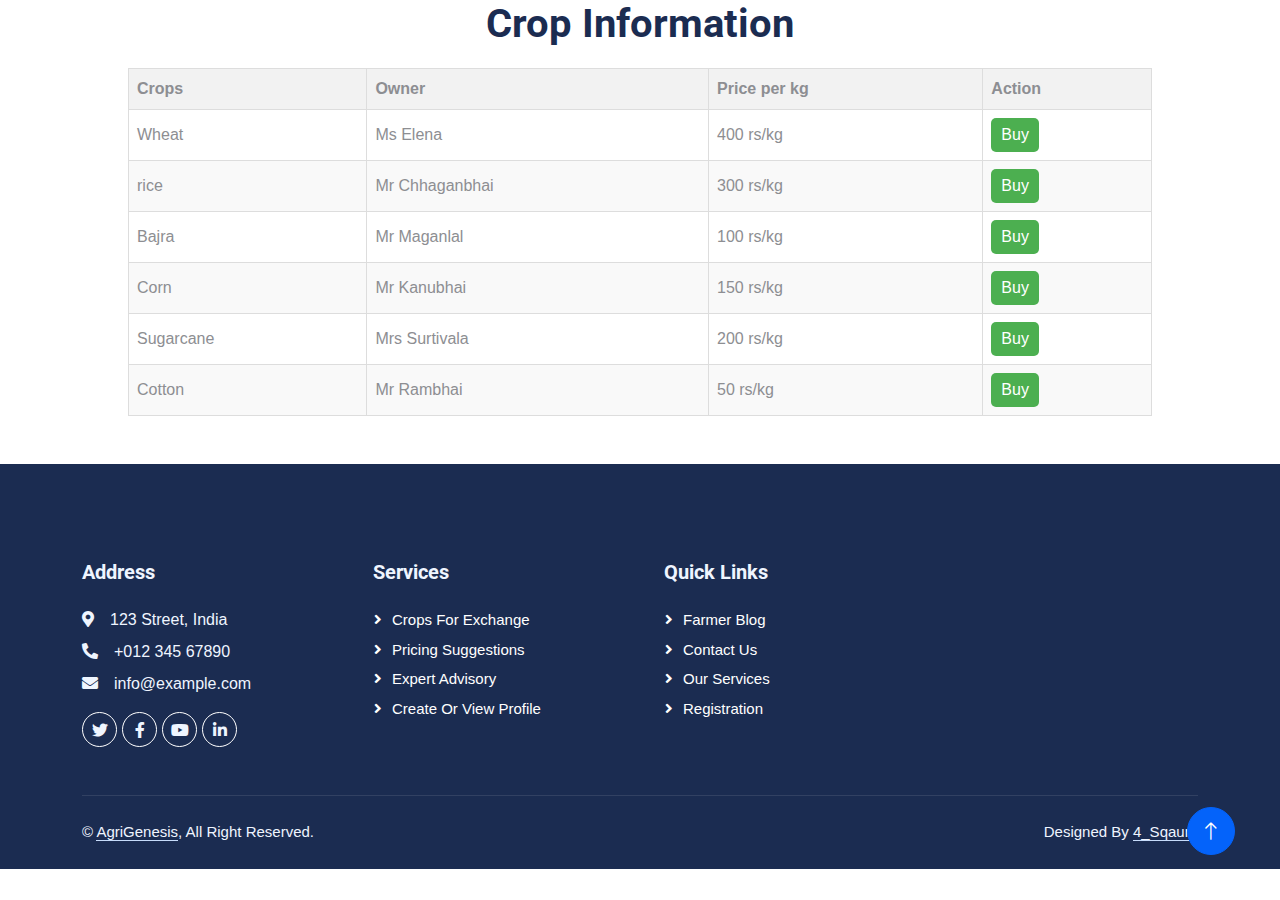
<file: sell.html>
<!DOCTYPE html>
<head>
    <meta charset="UTF-8">
    <meta name="viewport" content="width=device-width, initial-scale=1.0">
    <title>AgriGenesis</title>

    <link href="img/favicon.ico" rel="icon">

    <!-- Google Web Fonts -->
    <link rel="preconnect" href="https://fonts.googleapis.com">
    <link rel="preconnect" href="https://fonts.gstatic.com" crossorigin>
    <link href="https://fonts.googleapis.com/css2?family=Open+Sans:wght@400;500&family=Roboto:wght@500;700;900&display=swap" rel="stylesheet"> 

    <!-- Icon Font Stylesheet -->
    <link href="https://cdnjs.cloudflare.com/ajax/libs/font-awesome/5.10.0/css/all.min.css" rel="stylesheet">
    <link href="https://cdn.jsdelivr.net/npm/bootstrap-icons@1.4.1/font/bootstrap-icons.css" rel="stylesheet">

    <!-- Libraries Stylesheet -->
    <link href="lib/animate/animate.min.css" rel="stylesheet">
    <link href="lib/owlcarousel/assets/owl.carousel.min.css" rel="stylesheet">
    <link href="lib/tempusdominus/css/tempusdominus-bootstrap-4.min.css" rel="stylesheet" />

    <!-- Customized Bootstrap Stylesheet -->
    <link href="css/bootstrap.min.css" rel="stylesheet">

    <!-- Template Stylesheet -->
    <link href="css/style.css" rel="stylesheet">
</head>

<style>
body {
    font-family: Arial, sans-serif;
}

h1 {
    text-align: center;
}

table {
    width: 80%;
    margin: 20px auto;
    border-collapse: collapse;
    text-align: left;
}

table, th, td {
    border: 1px solid #ddd;
}

th, td {
    padding: 8px;
}

th {
    background-color: #f2f2f2;
}

tr:nth-child(even) {
    background-color: #f9f9f9;
}

.buy-btn {
    padding: 5px 10px;
    background-color: #4CAF50;
    color: white;
    border: none;
    cursor: pointer;
}

.buy-btn:hover {
    background-color: #45a049;
}

#message {
    position: fixed;
    top: 10px;
    right: 10px;
    padding: 10px;
    background-color: #4CAF50;
    color: white;
    border-radius: 5px;
}

.hidden {
    display: none;
}
</style>

<body>
    <h1> Crop Information</h1>
    <table>
        <thead>
            <tr>
                <th>Crops</th>
                <th>Owner</th>
                <th>Price per kg</th>
                <th>Action</th>
            </tr>
        </thead>
        <tbody>
            <tr>
                <td>Wheat</td>
                
                <td>Ms Elena</td>
                <td>400 rs/kg</td>
                <td><button class="buy-btn" onclick="buyProduct('Code1')">Buy</button></td>
            </tr>
            <tr>
                <td>rice</td>
                <td>Mr Chhaganbhai</td>
                <td>300 rs/kg</td>
                <td><button class="buy-btn" onclick="buyProduct('Code2')">Buy</button></td>
            </tr>
            <tr>
                <td>Bajra</td>
                <td>Mr Maganlal</td>
                <td>100 rs/kg</td>
                <td><button class="buy-btn" onclick="buyProduct('Code3')">Buy</button></td>
            </tr>
            <tr>
                <td>Corn</td>
                <td>Mr Kanubhai</td>
                <td>150 rs/kg</td>
                <td><button class="buy-btn" onclick="buyProduct('Code3')">Buy</button></td>
            </tr>
            <tr>
                <td>Sugarcane</td>
                <td>Mrs Surtivala</td>
                <td>200 rs/kg</td>
                <td><button class="buy-btn" onclick="buyProduct('Code3')">Buy</button></td>
            </tr>
            <tr>
                <td>Cotton</td>
                <td>Mr Rambhai</td>
                <td>50 rs/kg</td>
                <td><button class="buy-btn" onclick="buyProduct('Code3')">Buy</button></td>
            </tr>


        </tbody>
    </table>
    <div id="message" class="hidden"></div>


    <div class="container-fluid bg-dark text-light footer mt-5 pt-5 wow fadeIn" data-wow-delay="0.1s">
        <div class="container py-5">
            <div class="row g-5">
                <div class="col-lg-3 col-md-6">
                    <h5 class="text-light mb-4">Address</h5>
                    <p class="mb-2"><i class="fa fa-map-marker-alt me-3"></i>123 Street, India</p>
                    <p class="mb-2"><i class="fa fa-phone-alt me-3"></i>+012 345 67890</p>
                    <p class="mb-2"><i class="fa fa-envelope me-3"></i>info@example.com</p>
                    <div class="d-flex pt-2">
                        <a class="btn btn-outline-light btn-social rounded-circle" href=""><i class="fab fa-twitter"></i></a>
                        <a class="btn btn-outline-light btn-social rounded-circle" href=""><i class="fab fa-facebook-f"></i></a>
                        <a class="btn btn-outline-light btn-social rounded-circle" href=""><i class="fab fa-youtube"></i></a>
                        <a class="btn btn-outline-light btn-social rounded-circle" href=""><i class="fab fa-linkedin-in"></i></a>
                    </div>
                </div>
                <div class="col-lg-3 col-md-6">
                    <h5 class="text-light mb-4">Services</h5>
                    <a class="btn btn-link" href="">Crops for Exchange</a>
                    <a class="btn btn-link" href="">Pricing Suggestions</a>
                    <a class="btn btn-link" href="">Expert Advisory</a>
                    <a class="btn btn-link" href="">Create or View Profile</a>
                    
                </div>
                <div class="col-lg-3 col-md-6">
                    <h5 class="text-light mb-4">Quick Links</h5>
                    <a class="btn btn-link" href="">Farmer Blog</a>
                    <a class="btn btn-link" href="">Contact Us</a>
                    <a class="btn btn-link" href="">Our Services</a>
                    <a class="btn btn-link" href="">Registration</a>
                    
                </div>
               
            </div>
        </div>
        <div class="container">
            <div class="copyright">
                <div class="row">
                    <div class="col-md-6 text-center text-md-start mb-3 mb-md-0">
                        &copy; <a class="border-bottom" href="#">AgriGenesis</a>, All Right Reserved.
                    </div>
                    <div class="col-md-6 text-center text-md-end">
                        <!--/*** This template is free as long as you keep the footer author’s credit link/attribution link/backlink. If you'd like to use the template without the footer author’s credit link/attribution link/backlink, you can purchase the Credit Removal License from "https://htmlcodex.com/credit-removal". Thank you for your support. ***/-->
                        Designed By <a class="border-bottom" >4_Sqaure</a>
                    </div>
                </div>
            </div>
        </div>
    </div>
    <!-- Footer End -->


    <!-- Back to Top -->
    <a href="#" class="btn btn-lg btn-primary btn-lg-square rounded-circle back-to-top"><i class="bi bi-arrow-up"></i></a>

    <script>
        function buyProduct(code) {
    // Show success message
    const messageDiv = document.getElementById('message');
    messageDiv.textContent = You bought ${code} successfully!;
    messageDiv.classList.remove('hidden');

    // Hide message after 3 seconds
    setTimeout(() => {
        messageDiv.classList.add('hidden');
    }, 3000);
}

    </script>
</body>
</html>
</file>
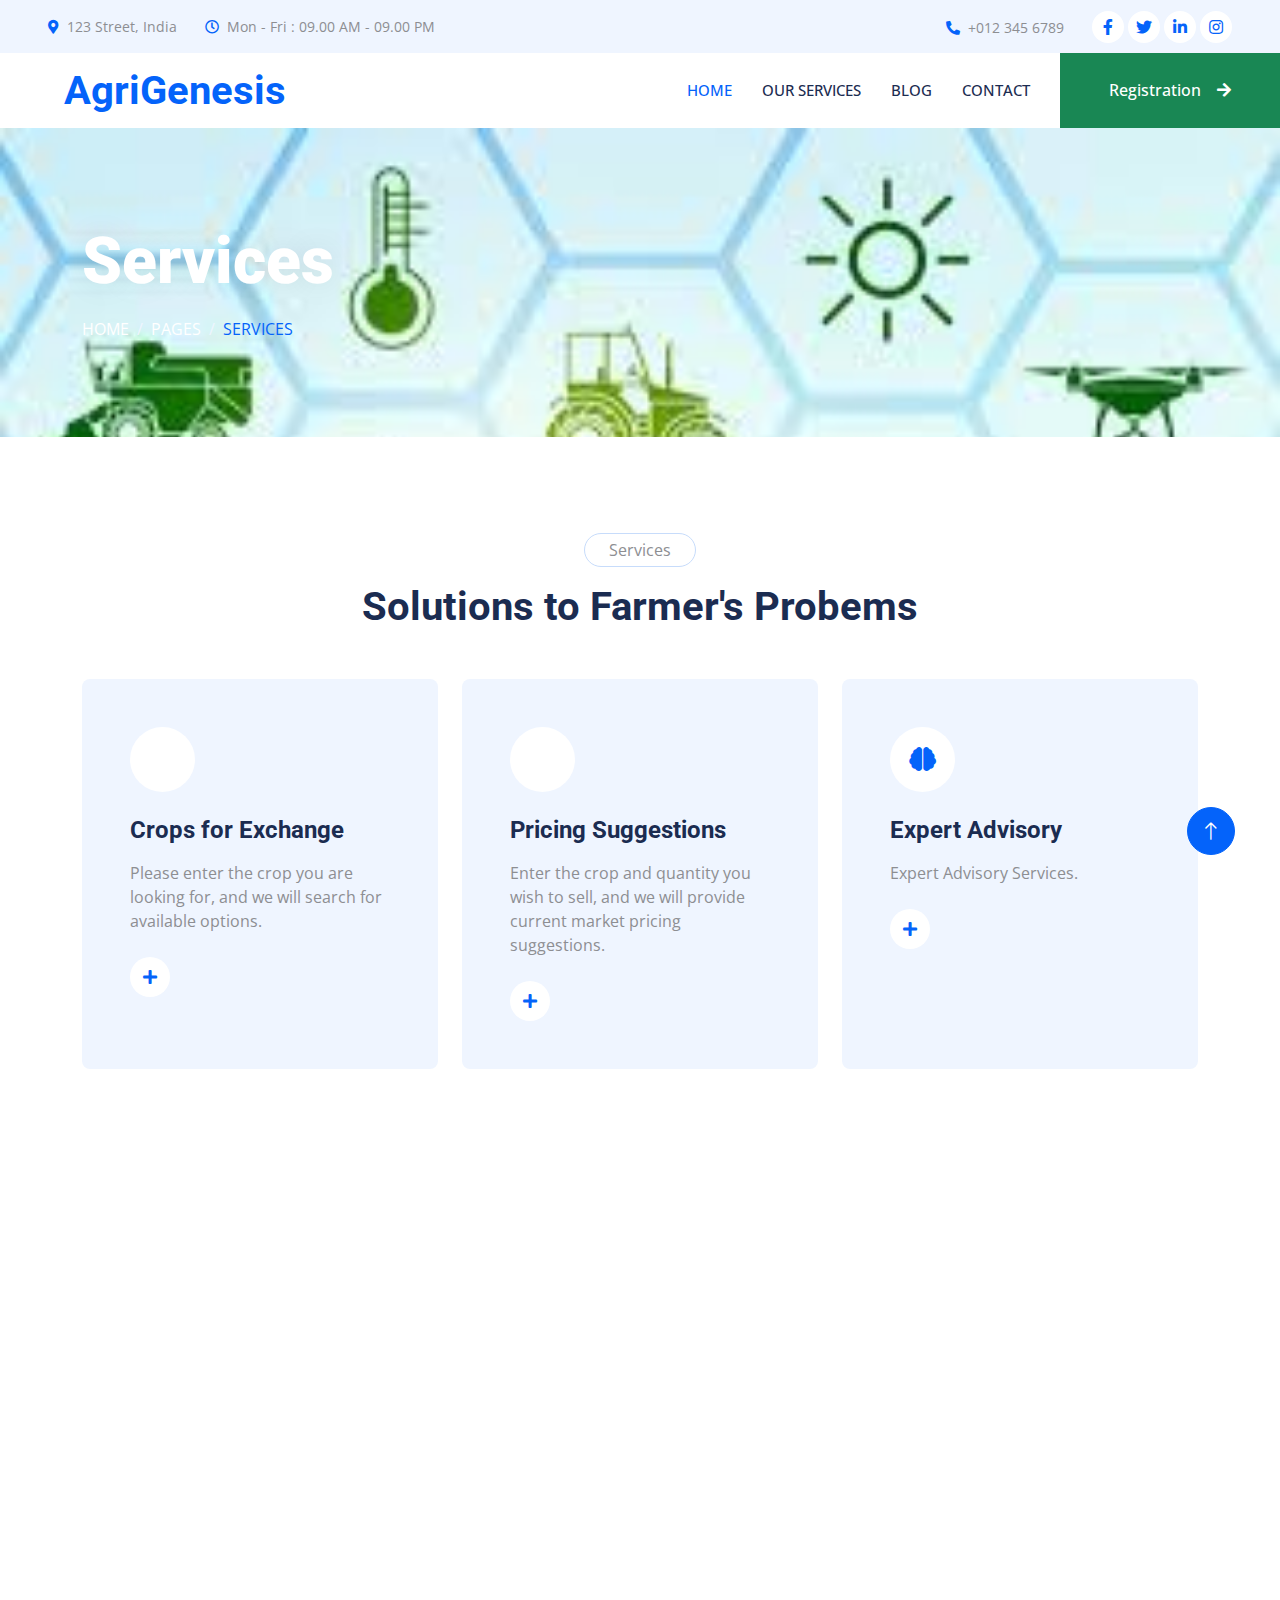
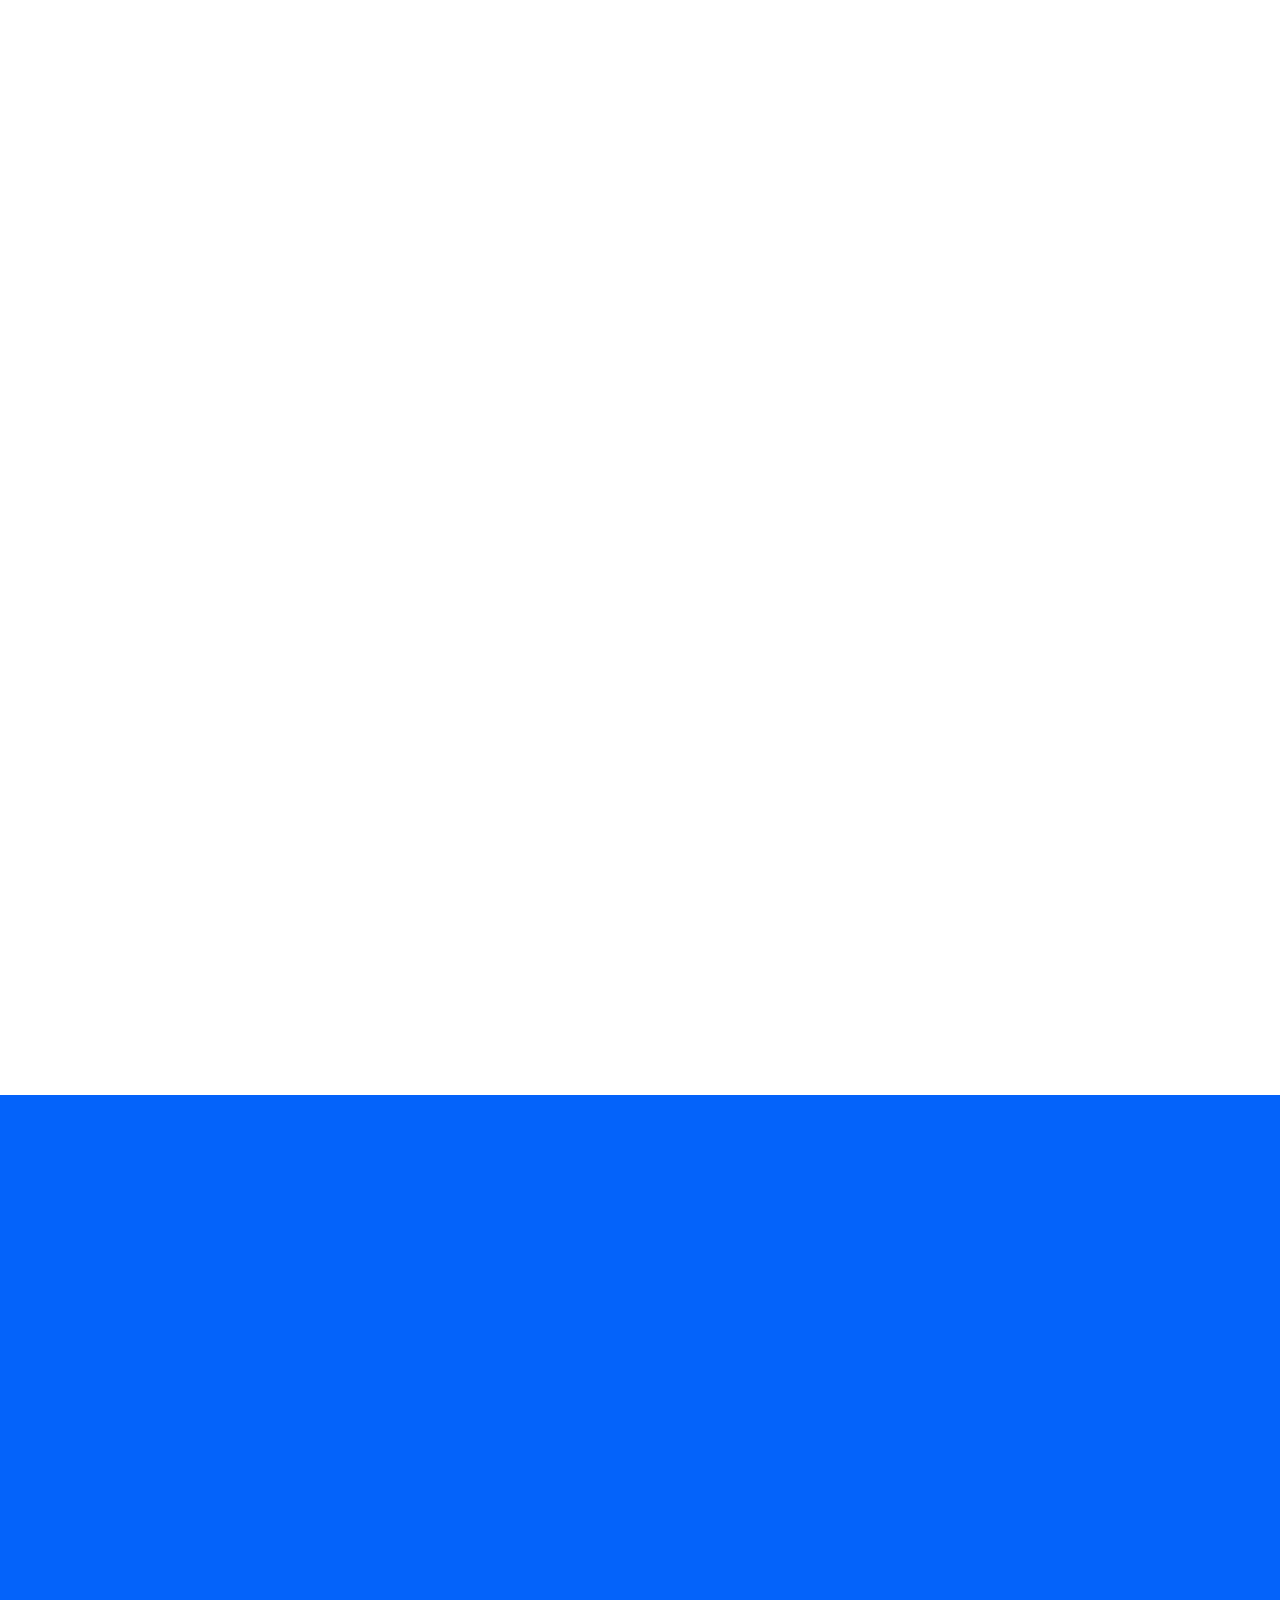
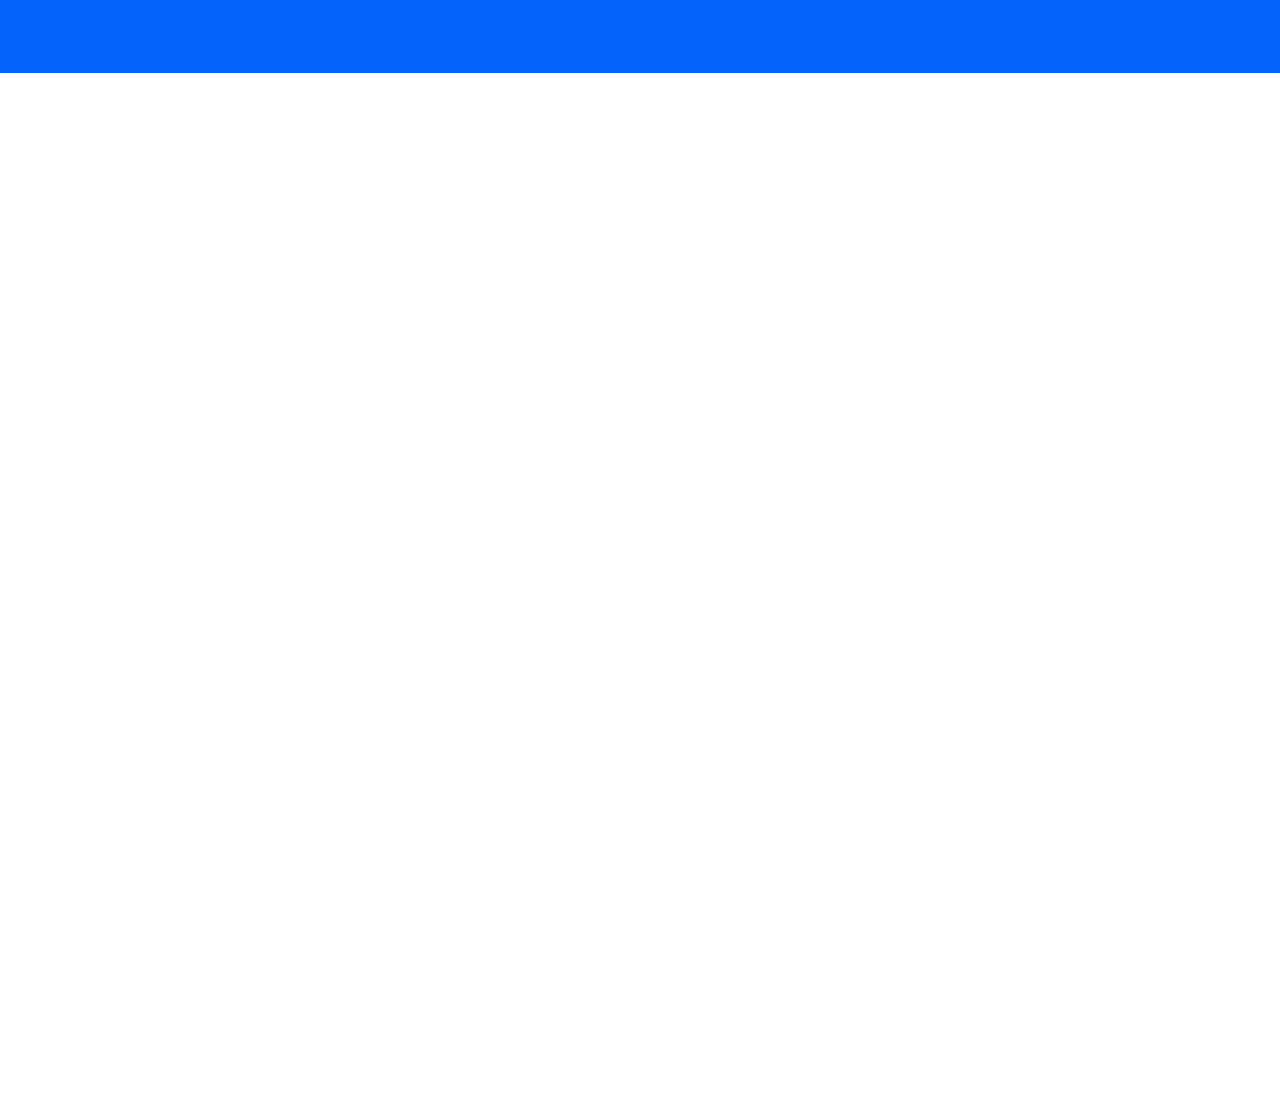
<file: service.html>
<!DOCTYPE html>
<html lang="en">

<head>
    <meta charset="utf-8">
    <title>AgriGenesis</title>
    <meta content="width=device-width, initial-scale=1.0" name="viewport">
    <meta content="" name="keywords">
    <meta content="" name="description">

    <!-- Favicon -->
    <link href="img/favicon.ico" rel="icon">

    <!-- Google Web Fonts -->
    <link rel="preconnect" href="https://fonts.googleapis.com">
    <link rel="preconnect" href="https://fonts.gstatic.com" crossorigin>
    <link href="https://fonts.googleapis.com/css2?family=Open+Sans:wght@400;500&family=Roboto:wght@500;700;900&display=swap" rel="stylesheet"> 

    <!-- Icon Font Stylesheet -->
    <link href="https://cdnjs.cloudflare.com/ajax/libs/font-awesome/5.10.0/css/all.min.css" rel="stylesheet">
    <link href="https://cdn.jsdelivr.net/npm/bootstrap-icons@1.4.1/font/bootstrap-icons.css" rel="stylesheet">

    <!-- Libraries Stylesheet -->
    <link href="lib/animate/animate.min.css" rel="stylesheet">
    <link href="lib/owlcarousel/assets/owl.carousel.min.css" rel="stylesheet">
    <link href="lib/tempusdominus/css/tempusdominus-bootstrap-4.min.css" rel="stylesheet" />

    <!-- Customized Bootstrap Stylesheet -->
    <link href="css/bootstrap.min.css" rel="stylesheet">

    <!-- Template Stylesheet -->
    <link href="css/style.css" rel="stylesheet">
</head>

<body>
    <!-- Spinner Start -->
    <div id="spinner" class="show bg-white position-fixed translate-middle w-100 vh-100 top-50 start-50 d-flex align-items-center justify-content-center">
        <div class="spinner-grow text-primary" style="width: 3rem; height: 3rem;" role="status">
            <span class="sr-only">Loading...</span>
        </div>
    </div>
    <!-- Spinner End -->


    <!-- Topbar Start -->
    <div class="container-fluid bg-light p-0 wow fadeIn" data-wow-delay="0.1s">
        <div class="row gx-0 d-none d-lg-flex">
            <div class="col-lg-7 px-5 text-start">
                <div class="h-100 d-inline-flex align-items-center py-3 me-4">
                    <small class="fa fa-map-marker-alt text-primary me-2"></small>
                    <small>123 Street, India</small>
                </div>
                <div class="h-100 d-inline-flex align-items-center py-3">
                    <small class="far fa-clock text-primary me-2"></small>
                    <small>Mon - Fri : 09.00 AM - 09.00 PM</small>
                </div>
            </div>
            <div class="col-lg-5 px-5 text-end">
                <div class="h-100 d-inline-flex align-items-center py-3 me-4">
                    <small class="fa fa-phone-alt text-primary me-2"></small>
                    <small>+012 345 6789</small>
                </div>
                <div class="h-100 d-inline-flex align-items-center">
                    <a class="btn btn-sm-square rounded-circle bg-white text-primary me-1" href=""><i class="fab fa-facebook-f"></i></a>
                    <a class="btn btn-sm-square rounded-circle bg-white text-primary me-1" href=""><i class="fab fa-twitter"></i></a>
                    <a class="btn btn-sm-square rounded-circle bg-white text-primary me-1" href=""><i class="fab fa-linkedin-in"></i></a>
                    <a class="btn btn-sm-square rounded-circle bg-white text-primary me-0" href=""><i class="fab fa-instagram"></i></a>
                </div>
            </div>
        </div>
    </div>
    <!-- Topbar End -->


    <!-- Navbar Start -->
    <nav class="navbar navbar-expand-lg bg-white navbar-light sticky-top p-0 wow fadeIn" data-wow-delay="0.1s">
        <a href="index.html" class="navbar-brand d-flex align-items-center px-4 px-lg-5">
            <h1 class="m-0 text-primary"><i class="far fa-agriculture me-3"></i>AgriGenesis</h1>
        </a>
        <button type="button" class="navbar-toggler me-4" data-bs-toggle="collapse" data-bs-target="#navbarCollapse">
            <span class="navbar-toggler-icon"></span>
        </button>
        <div class="collapse navbar-collapse" id="navbarCollapse">
            <div class="navbar-nav ms-auto p-4 p-lg-0">
                <a href="index.html" class="nav-item nav-link active">Home</a>
                <a href="service.html" class="nav-item nav-link">Our Services</a>
                <a href="blog.html" class="nav-item nav-link">Blog</a>
                
                <a href="contact.html" class="nav-item nav-link">Contact</a>
            </div>
            <a href="" class="btn btn-success rounded-0 py-4 px-lg-5 d-none d-lg-block">Registration<i class="fa fa-arrow-right ms-3"></i></a>
        </div>
    </nav>
    <!-- Navbar End -->


    <!-- Page Header Start -->
    <div class="container-fluid page-header py-5 mb-5 wow fadeIn" data-wow-delay="0.1s">
        <div class="container py-5">
            <h1 class="display-3 text-white mb-3 animated slideInDown" >Services</h1>
            <nav aria-label="breadcrumb animated slideInDown">
                <ol class="breadcrumb text-uppercase mb-0">
                    <li class="breadcrumb-item"><a class="text-white" href="#">Home</a></li>
                    <li class="breadcrumb-item"><a class="text-white" href="#">Pages</a></li>
                    <li class="breadcrumb-item text-primary active" aria-current="page">Services</li>
                </ol>
            </nav>
        </div>
    </div>
    <!-- Page Header End -->


<!-- Service Start -->
<div class="container-xxl py-5">
    <div class="container">
        <div class="text-center mx-auto mb-5 wow fadeInUp" data-wow-delay="0.1s" style="max-width: 600px;">
            <p class="d-inline-block border rounded-pill py-1 px-4">Services</p>
            <h1>Solutions to Farmer's Probems</h1>
        </div>
        <div class="row g-4">
            <div class="col-lg-4 col-md-6 wow fadeInUp" data-wow-delay="0.1s">
                <div class="service-item bg-light rounded h-100 p-5">
                    <div class="d-inline-flex align-items-center justify-content-center bg-white rounded-circle mb-4" style="width: 65px; height: 65px;">
                        <i class="fa-solid fa-leaf" style="color: #63E6BE;"></i>
                    </div>
                    <h4 class="mb-3">Crops for Exchange</h4>
                    <p class="mb-4">Please enter the crop you are looking for, and we will search for available options.</p>
                    <a class="btn" href=""><i class="fa fa-plus text-primary me-3"></i>Read More</a>
                </div>
            </div>
            <div class="col-lg-4 col-md-6 wow fadeInUp" data-wow-delay="0.3s">
                <div class="service-item bg-light rounded h-100 p-5">
                    <div class="d-inline-flex align-items-center justify-content-center bg-white rounded-circle mb-4" style="width: 65px; height: 65px;">
                        <i class="fa-solid fa-wallet" style="color: #63E6BE;"></i>
                    </div>
                    <h4 class="mb-3">Pricing Suggestions</h4>
                    <p class="mb-4">Enter the crop and quantity you wish to sell, and we will provide current market pricing suggestions.</p>
                    <a class="btn" href=""><i class="fa fa-plus text-primary me-3"></i>Read More</a>
                </div>
            </div>
            <div class="col-lg-4 col-md-6 wow fadeInUp" data-wow-delay="0.5s">
                <div class="service-item bg-light rounded h-100 p-5">
                    <div class="d-inline-flex align-items-center justify-content-center bg-white rounded-circle mb-4" style="width: 65px; height: 65px;">
                        <i class="fa fa-brain text-primary fs-4"></i>
                    </div>
                    <h4 class="mb-3">Expert Advisory</h4>
                    <p class="mb-4">Expert Advisory Services.</p>
                    <a class="btn" href=""><i class="fa fa-plus text-primary me-3"></i>Read More</a>
                </div>
            </div>
            <div class="col-lg-4 col-md-6 wow fadeInUp" data-wow-delay="0.1s">
                <div class="service-item bg-light rounded h-100 p-5">
                    <div class="d-inline-flex align-items-center justify-content-center bg-white rounded-circle mb-4" style="width: 65px; height: 65px;">
                        <i class="fa-solid fa-user" style="color: #63E6BE;"></i>
                    </div>
                    <h4 class="mb-3">Create or View Profile</h4>
                    <p class="mb-4">Create or view your profile here for better suggestions.</p>
                    <a class="btn" href=""><i class="fa fa-plus text-primary me-3"></i>Read More</a>
                </div>
            </div>
            
        </div>
    </div>
</div>
<!-- Service End -->

 <!-- Appointment Start -->
 <div class="container-xxl py-5">
    <div class="container">
        <div class="row g-5">
            <div class="col-lg-6 wow fadeInUp" data-wow-delay="0.1s">
                <p class="d-inline-block border rounded-pill py-1 px-4">Registration</p>
                <h1 class="mb-4">Make An Registration To contact Our Consultant</h1>
                <p class="mb-4">Sign Up Today to Meet with Our Expert Consultants and Take Your Farming to the Next Level.</p>
                <div class="bg-light rounded d-flex align-items-center p-5 mb-4">
                    <div class="d-flex flex-shrink-0 align-items-center justify-content-center rounded-circle bg-white" style="width: 55px; height: 55px;">
                        <i class="fa fa-phone-alt text-primary"></i>
                    </div>
                    <div class="ms-4">
                        <p class="mb-2">Call Us Now</p>
                        <h5 class="mb-0">+012 345 6789</h5>
                    </div>
                </div>
                <div class="bg-light rounded d-flex align-items-center p-5">
                    <div class="d-flex flex-shrink-0 align-items-center justify-content-center rounded-circle bg-white" style="width: 55px; height: 55px;">
                        <i class="fa fa-envelope-open text-primary"></i>
                    </div>
                    <div class="ms-4">
                        <p class="mb-2">Mail Us Now</p>
                        <h5 class="mb-0">info@example.com</h5>
                    </div>
                </div>
            </div>
            <div class="col-lg-6 wow fadeInUp" data-wow-delay="0.5s">
                <div class="bg-light rounded h-100 d-flex align-items-center p-5">
                    <form>
                        <div class="row g-3">
                            <div class="col-12 col-sm-6">
                                <input type="text" class="form-control border-0" placeholder="Your Name" style="height: 55px;">
                            </div>
                            <div class="col-12 col-sm-6">
                                <input type="email" class="form-control border-0" placeholder="Your Email" style="height: 55px;">
                            </div>
                            <div class="col-12 col-sm-6">
                                <input type="text" class="form-control border-0" placeholder="Your Mobile" style="height: 55px;">
                            </div>
                            <div class="col-12 col-sm-6">
                                <select class="form-select border-0" style="height: 55px;">
                                    <option selected>Choose Consultant</option>
                                    <option value="1">Consultant 1</option>
                                    <option value="2">Consultant 2</option>
                                    <option value="3">Consultant 3</option>
                                </select>
                            </div>
                            <div class="col-12 col-sm-6">
                                <div class="date" id="date" data-target-input="nearest">
                                    <input type="text"
                                        class="form-control border-0 datetimepicker-input"
                                        placeholder="Choose Date" data-target="#date" data-toggle="datetimepicker" style="height: 55px;">
                                </div>
                            </div>
                            <div class="col-12 col-sm-6">
                                <div class="time" id="time" data-target-input="nearest">
                                    <input type="text"
                                        class="form-control border-0 datetimepicker-input"
                                        placeholder="Choose Date" data-target="#time" data-toggle="datetimepicker" style="height: 55px;">
                                </div>
                            </div>
                            <div class="col-12">
                                <textarea class="form-control border-0" rows="5" placeholder="Describe your problem"></textarea>
                            </div>
                            <div class="col-12">
                                <button class="btn btn-primary w-100 py-3" type="submit">Book consultant</button>
                            </div>
                        </div>
                    </form>
                </div>
            </div>
        </div>
    </div>
</div>
<!-- Appointment End -->
 
    <!-- Team Start -->
    <div class="container-xxl py-5">
        <div class="container">
            <div class="text-center mx-auto mb-5 wow fadeInUp" data-wow-delay="0.1s" style="max-width: 600px;">
                <p class="d-inline-block border rounded-pill py-1 px-4">Consultants</p>
                <h1>Our Experience Consultants</h1>
            </div>
            <div class="row g-4">
                <div class="col-lg-3 col-md-6 wow fadeInUp" data-wow-delay="0.1s">
                    <div class="team-item position-relative rounded overflow-hidden">
                        <div class="overflow-hidden">
                            <img class="img-fluid" src="img/conso.jpg" alt="">
                        </div>
                        <div class="team-text bg-light text-center p-4">
                            <h5>Consultant Name</h5>
                            <p class="text-primary">pestologists</p>
                            <div class="team-social text-center">
                                <a class="btn btn-square" href=""><i class="fab fa-facebook-f"></i></a>
                                <a class="btn btn-square" href=""><i class="fab fa-twitter"></i></a>
                                <a class="btn btn-square" href=""><i class="fab fa-instagram"></i></a>
                            </div>
                        </div>
                    </div>
                </div>
                <div class="col-lg-3 col-md-6 wow fadeInUp" data-wow-delay="0.3s">
                    <div class="team-item position-relative rounded overflow-hidden">
                        <div class="overflow-hidden">
                            <img class="img-fluid" src="img/conso2.jpg" alt="">
                        </div>
                        <div class="team-text bg-light text-center p-4">
                            <h5>Consultant Name</h5>
                            <p class="text-primary">Crop Consultant</p>
                            <div class="team-social text-center">
                                <a class="btn btn-square" href=""><i class="fab fa-facebook-f"></i></a>
                                <a class="btn btn-square" href=""><i class="fab fa-twitter"></i></a>
                                <a class="btn btn-square" href=""><i class="fab fa-instagram"></i></a>
                            </div>
                        </div>
                    </div>
                </div>
                <div class="col-lg-3 col-md-6 wow fadeInUp" data-wow-delay="0.5s">
                    <div class="team-item position-relative rounded overflow-hidden">
                        <div class="overflow-hidden">
                            <img class="img-fluid" src="img/conso3.jpg" alt="">
                        </div>
                        <div class="team-text bg-light text-center p-4">
                            <h5>Consultant Name</h5>
                            <p class="text-primary">Irrigation Specialist</p>
                            <div class="team-social text-center">
                                <a class="btn btn-square" href=""><i class="fab fa-facebook-f"></i></a>
                                <a class="btn btn-square" href=""><i class="fab fa-twitter"></i></a>
                                <a class="btn btn-square" href=""><i class="fab fa-instagram"></i></a>
                            </div>
                        </div>
                    </div>
                </div>
                <div class="col-lg-3 col-md-6 wow fadeInUp" data-wow-delay="0.7s">
                    <div class="team-item position-relative rounded overflow-hidden">
                        <div class="overflow-hidden">
                            <img class="img-fluid" src="img/conso4.jpg" style="height:150px; width:300px;" alt="">
                        </div>
                        <div class="team-text bg-light text-center p-4">
                            <h5>Consultant Name</h5>
                            <p class="text-primary">Seed production Speciaist</p>
                            <div class="team-social text-center">
                                <a class="btn btn-square" href=""><i class="fab fa-facebook-f"></i></a>
                                <a class="btn btn-square" href=""><i class="fab fa-twitter"></i></a>
                                <a class="btn btn-square" href=""><i class="fab fa-instagram"></i></a>
                            </div>
                        </div>
                    </div>
                </div>
            </div>
        </div>
    </div>
    <!-- Team End -->
<!-- Feature Start -->
<div class="container-fluid bg-primary overflow-hidden my-5 px-lg-0">
    <div class="container feature px-lg-0">
        <div class="row g-0 mx-lg-0">
            <div class="col-lg-6 feature-text py-5 wow fadeIn" data-wow-delay="0.1s">
                <div class="p-lg-5 ps-lg-0">
                    <p class="d-inline-block border rounded-pill text-light py-1 px-4">Features</p>
                    <h1 class="text-white mb-4">Why Choose Us</h1>
                    <p class="text-white mb-4 pb-2">We've spent years honing our craft, blending time-tested methods with modern technology to cultivate healthy, thriving crops. Our knowledge and experience ensure that we deliver nothing but the best, from our fields to your table.</p>
                    <div class="row g-4">
                        <div class="col-6">
                            <div class="d-flex align-items-center">
                                <div class="d-flex flex-shrink-0 align-items-center justify-content-center rounded-circle bg-light" style="width: 55px; height: 55px;">
                                    <i class="fa fa-user-md text-primary"></i>
                                </div>
                                <div class="ms-4">
                                    <p class="text-white mb-2">Experience</p>
                                    <h5 class="text-white mb-0">Advisors</h5>
                                </div>
                            </div>
                        </div>
                        <div class="col-6">
                            <div class="d-flex align-items-center">
                                <div class="d-flex flex-shrink-0 align-items-center justify-content-center rounded-circle bg-light" style="width: 55px; height: 55px;">
                                    <i class="fa fa-check text-primary"></i>
                                </div>
                                <div class="ms-4">
                                    <p class="text-white mb-2">Quality</p>
                                    <h5 class="text-white mb-0">Services</h5>
                                </div>
                            </div>
                        </div>
                        <div class="col-6">
                            <div class="d-flex align-items-center">
                                <div class="d-flex flex-shrink-0 align-items-center justify-content-center rounded-circle bg-light" style="width: 55px; height: 55px;">
                                    <i class="fa fa-comment-medical text-primary"></i>
                                </div>
                                <div class="ms-4">
                                    <p class="text-white mb-2">Positive</p>
                                    <h5 class="text-white mb-0">Consultation</h5>
                                </div>
                            </div>
                        </div>
                        <div class="col-6">
                            <div class="d-flex align-items-center">
                                <div class="d-flex flex-shrink-0 align-items-center justify-content-center rounded-circle bg-light" style="width: 55px; height: 55px;">
                                    <i class="fa fa-headphones text-primary"></i>
                                </div>
                                <div class="ms-4">
                                    <p class="text-white mb-2">24 Hours</p>
                                    <h5 class="text-white mb-0">Support</h5>
                                </div>
                            </div>
                        </div>
                    </div>
                </div>
            </div>
            <div class="col-lg-6 pe-lg-0 wow fadeIn" data-wow-delay="0.5s" style="min-height: 400px;">
                <div class="position-relative h-100">
                    <img class="position-absolute img-fluid w-100 h-100" src="img/image6.jpg" style="object-fit: cover;" alt="">
                </div>
            </div>
        </div>
    </div>
</div>
<!-- Feature End -->


<!-- Testimonial Start -->
<div class="container-xxl py-5">
    <div class="container">
        <div class="text-center mx-auto mb-5 wow fadeInUp" data-wow-delay="0.1s" style="max-width: 600px;">
            <p class="d-inline-block border rounded-pill py-1 px-4">Testimonial</p>
            <h1>What Say Our Farmers!</h1>
        </div>
        <div class="owl-carousel testimonial-carousel wow fadeInUp" data-wow-delay="0.1s">
            <div class="testimonial-item text-center">
                <img class="img-fluid bg-light rounded-circle p-2 mx-auto mb-4" src="img/testimonial-1.jpg" style="width: 100px; height: 100px;">
                <div class="testimonial-text rounded text-center p-4">
                    <p>Our farm's yield has never been better, thanks to the expert advice we received. Highly recommend their services!.</p>
                    <h5 class="mb-1">Farmer Name</h5>
                    <span class="fst-italic">Profession</span>
                </div>
            </div>
            <div class="testimonial-item text-center">
                <img class="img-fluid bg-light rounded-circle p-2 mx-auto mb-4" src="img/testimonial-2.jpg" style="width: 100px; height: 100px;">
                <div class="testimonial-text rounded text-center p-4">
                    <p>Our farm's yield has never been better, thanks to the expert advice we received. Highly recommend their services!.</p>
                    <h5 class="mb-1">Farmer Name</h5>
                    <span class="fst-italic">Profession</span>
                </div>
            </div>
            <div class="testimonial-item text-center">
                <img class="img-fluid bg-light rounded-circle p-2 mx-auto mb-4" src="img/testimonial-3.jpg" style="width: 100px; height: 100px;">
                <div class="testimonial-text rounded text-center p-4">
                    <p>Our farm's yield has never been better, thanks to the expert advice we received. Highly recommend their services!.</p>
                    <h5 class="mb-1">Farmer Name</h5>
                    <span class="fst-italic">Profession</span>
                </div>
            </div>
        </div>
    </div>
</div>
<!-- Testimonial End -->

        

    <!-- Footer Start -->
    <div class="container-fluid bg-dark text-light footer mt-5 pt-5 wow fadeIn" data-wow-delay="0.1s">
        <div class="container py-5">
            <div class="row g-5">
                <div class="col-lg-3 col-md-6">
                    <h5 class="text-light mb-4">Address</h5>
                    <p class="mb-2"><i class="fa fa-map-marker-alt me-3"></i>123 Street, India</p>
                    <p class="mb-2"><i class="fa fa-phone-alt me-3"></i>+012 345 67890</p>
                    <p class="mb-2"><i class="fa fa-envelope me-3"></i>info@example.com</p>
                    <div class="d-flex pt-2">
                        <a class="btn btn-outline-light btn-social rounded-circle" href=""><i class="fab fa-twitter"></i></a>
                        <a class="btn btn-outline-light btn-social rounded-circle" href=""><i class="fab fa-facebook-f"></i></a>
                        <a class="btn btn-outline-light btn-social rounded-circle" href=""><i class="fab fa-youtube"></i></a>
                        <a class="btn btn-outline-light btn-social rounded-circle" href=""><i class="fab fa-linkedin-in"></i></a>
                    </div>
                </div>
                <div class="col-lg-3 col-md-6">
                    <h5 class="text-light mb-4">Services</h5>
                    <a class="btn btn-link" href="">Crops for Exchange</a>
                    <a class="btn btn-link" href="">Pricing Suggestions</a>
                    <a class="btn btn-link" href="">Expert Advisory</a>
                    <a class="btn btn-link" href="">Create or View Profile</a>
                    
                </div>
                <div class="col-lg-3 col-md-6">
                    <h5 class="text-light mb-4">Quick Links</h5>
                    <a class="btn btn-link" href="">Farmer Blog</a>
                    <a class="btn btn-link" href="">Contact Us</a>
                    <a class="btn btn-link" href="">Our Services</a>
                    <a class="btn btn-link" href="">Registration</a>
                    
                </div>
               
            </div>
        </div>
        <div class="container">
            <div class="copyright">
                <div class="row">
                    <div class="col-md-6 text-center text-md-start mb-3 mb-md-0">
                        &copy; <a class="border-bottom" href="#">AgriGenesis</a>, All Right Reserved.
                    </div>
                    <div class="col-md-6 text-center text-md-end">
                        <!--/*** This template is free as long as you keep the footer author’s credit link/attribution link/backlink. If you'd like to use the template without the footer author’s credit link/attribution link/backlink, you can purchase the Credit Removal License from "https://htmlcodex.com/credit-removal". Thank you for your support. ***/-->
                        Designed By <a class="border-bottom" >4_Sqaure</a>
                    </div>
                </div>
            </div>
        </div>
    </div>
    <!-- Footer End -->

    <!-- Back to Top -->
    <a href="#" class="btn btn-lg btn-primary btn-lg-square rounded-circle back-to-top"><i class="bi bi-arrow-up"></i></a>


    <!-- JavaScript Libraries -->
    <script src="https://code.jquery.com/jquery-3.4.1.min.js"></script>
    <script src="https://cdn.jsdelivr.net/npm/bootstrap@5.0.0/dist/js/bootstrap.bundle.min.js"></script>
    <script src="lib/wow/wow.min.js"></script>
    <script src="lib/easing/easing.min.js"></script>
    <script src="lib/waypoints/waypoints.min.js"></script>
    <script src="lib/counterup/counterup.min.js"></script>
    <script src="lib/owlcarousel/owl.carousel.min.js"></script>
    <script src="lib/tempusdominus/js/moment.min.js"></script>
    <script src="lib/tempusdominus/js/moment-timezone.min.js"></script>
    <script src="lib/tempusdominus/js/tempusdominus-bootstrap-4.min.js"></script>

    <!-- Template Javascript -->
    <script src="js/main.js"></script>
</body>

</html>
</file>
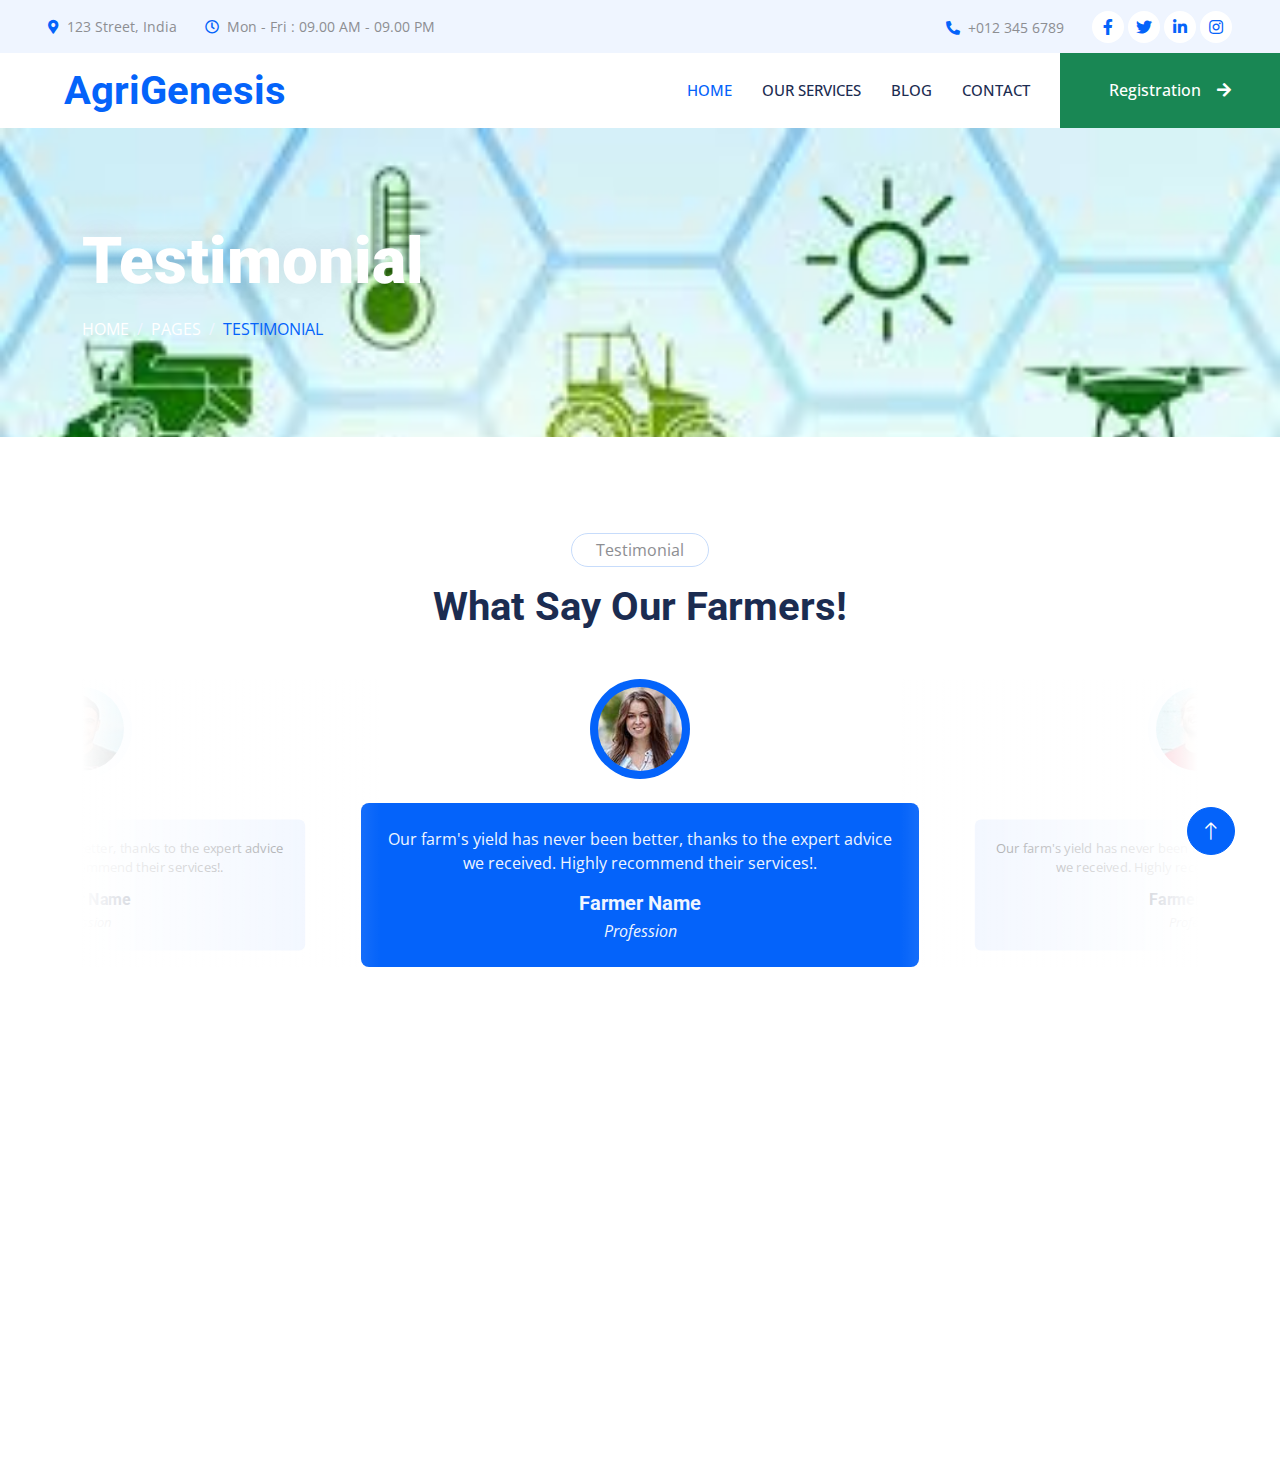
<file: testimonial.html>
<!DOCTYPE html>
<html lang="en">

<head>
    <meta charset="utf-8">
    <title>AgriGenesis</title>
    <meta content="width=device-width, initial-scale=1.0" name="viewport">
    <meta content="" name="keywords">
    <meta content="" name="description">

    <!-- Favicon -->
    <link href="img/favicon.ico" rel="icon">

    <!-- Google Web Fonts -->
    <link rel="preconnect" href="https://fonts.googleapis.com">
    <link rel="preconnect" href="https://fonts.gstatic.com" crossorigin>
    <link href="https://fonts.googleapis.com/css2?family=Open+Sans:wght@400;500&family=Roboto:wght@500;700;900&display=swap" rel="stylesheet"> 

    <!-- Icon Font Stylesheet -->
    <link href="https://cdnjs.cloudflare.com/ajax/libs/font-awesome/5.10.0/css/all.min.css" rel="stylesheet">
    <link href="https://cdn.jsdelivr.net/npm/bootstrap-icons@1.4.1/font/bootstrap-icons.css" rel="stylesheet">

    <!-- Libraries Stylesheet -->
    <link href="lib/animate/animate.min.css" rel="stylesheet">
    <link href="lib/owlcarousel/assets/owl.carousel.min.css" rel="stylesheet">
    <link href="lib/tempusdominus/css/tempusdominus-bootstrap-4.min.css" rel="stylesheet" />

    <!-- Customized Bootstrap Stylesheet -->
    <link href="css/bootstrap.min.css" rel="stylesheet">

    <!-- Template Stylesheet -->
    <link href="css/style.css" rel="stylesheet">
</head>

<body>
    <!-- Spinner Start -->
    <div id="spinner" class="show bg-white position-fixed translate-middle w-100 vh-100 top-50 start-50 d-flex align-items-center justify-content-center">
        <div class="spinner-grow text-primary" style="width: 3rem; height: 3rem;" role="status">
            <span class="sr-only">Loading...</span>
        </div>
    </div>
    <!-- Spinner End -->


    <!-- Topbar Start -->
    <div class="container-fluid bg-light p-0 wow fadeIn" data-wow-delay="0.1s">
        <div class="row gx-0 d-none d-lg-flex">
            <div class="col-lg-7 px-5 text-start">
                <div class="h-100 d-inline-flex align-items-center py-3 me-4">
                    <small class="fa fa-map-marker-alt text-primary me-2"></small>
                    <small>123 Street, India</small>
                </div>
                <div class="h-100 d-inline-flex align-items-center py-3">
                    <small class="far fa-clock text-primary me-2"></small>
                    <small>Mon - Fri : 09.00 AM - 09.00 PM</small>
                </div>
            </div>
            <div class="col-lg-5 px-5 text-end">
                <div class="h-100 d-inline-flex align-items-center py-3 me-4">
                    <small class="fa fa-phone-alt text-primary me-2"></small>
                    <small>+012 345 6789</small>
                </div>
                <div class="h-100 d-inline-flex align-items-center">
                    <a class="btn btn-sm-square rounded-circle bg-white text-primary me-1" href=""><i class="fab fa-facebook-f"></i></a>
                    <a class="btn btn-sm-square rounded-circle bg-white text-primary me-1" href=""><i class="fab fa-twitter"></i></a>
                    <a class="btn btn-sm-square rounded-circle bg-white text-primary me-1" href=""><i class="fab fa-linkedin-in"></i></a>
                    <a class="btn btn-sm-square rounded-circle bg-white text-primary me-0" href=""><i class="fab fa-instagram"></i></a>
                </div>
            </div>
        </div>
    </div>
    <!-- Topbar End -->

 <!-- Navbar Start -->
 <nav class="navbar navbar-expand-lg bg-white navbar-light sticky-top p-0 wow fadeIn" data-wow-delay="0.1s">
    <a href="index.html" class="navbar-brand d-flex align-items-center px-4 px-lg-5">
        <h1 class="m-0 text-primary"><i class="far fa-agriculture me-3"></i>AgriGenesis</h1>
    </a>
    <button type="button" class="navbar-toggler me-4" data-bs-toggle="collapse" data-bs-target="#navbarCollapse">
        <span class="navbar-toggler-icon"></span>
    </button>
    <div class="collapse navbar-collapse" id="navbarCollapse">
        <div class="navbar-nav ms-auto p-4 p-lg-0">
            <a href="index.html" class="nav-item nav-link active">Home</a>
            <a href="service.html" class="nav-item nav-link">Our Services</a>
            <a href="blog.html" class="nav-item nav-link">Blog</a>
            
            <a href="contact.html" class="nav-item nav-link">Contact</a>
        </div>
        <a href="" class="btn btn-success rounded-0 py-4 px-lg-5 d-none d-lg-block">Registration<i class="fa fa-arrow-right ms-3"></i></a>
    </div>
</nav>
<!-- Navbar End -->


    <!-- Page Header Start -->
    <div class="container-fluid page-header py-5 mb-5 wow fadeIn" data-wow-delay="0.1s">
        <div class="container py-5">
            <h1 class="display-3 text-white mb-3 animated slideInDown">Testimonial</h1>
            <nav aria-label="breadcrumb animated slideInDown">
                <ol class="breadcrumb text-uppercase mb-0">
                    <li class="breadcrumb-item"><a class="text-white" href="#">Home</a></li>
                    <li class="breadcrumb-item"><a class="text-white" href="#">Pages</a></li>
                    <li class="breadcrumb-item text-primary active" aria-current="page">Testimonial</li>
                </ol>
            </nav>
        </div>
    </div>
    <!-- Page Header End -->



    <!-- Testimonial Start -->
    <div class="container-xxl py-5">
        <div class="container">
            <div class="text-center mx-auto mb-5 wow fadeInUp" data-wow-delay="0.1s" style="max-width: 600px;">
                <p class="d-inline-block border rounded-pill py-1 px-4">Testimonial</p>
                <h1>What Say Our Farmers!</h1>
            </div>
            <div class="owl-carousel testimonial-carousel wow fadeInUp" data-wow-delay="0.1s">
                <div class="testimonial-item text-center">
                    <img class="img-fluid bg-light rounded-circle p-2 mx-auto mb-4" src="img/testimonial-1.jpg" style="width: 100px; height: 100px;">
                    <div class="testimonial-text rounded text-center p-4">
                        <p>Our farm's yield has never been better, thanks to the expert advice we received. Highly recommend their services!.</p>
                        <h5 class="mb-1">Farmer Name</h5>
                        <span class="fst-italic">Profession</span>
                    </div>
                </div>
                <div class="testimonial-item text-center">
                    <img class="img-fluid bg-light rounded-circle p-2 mx-auto mb-4" src="img/testimonial-2.jpg" style="width: 100px; height: 100px;">
                    <div class="testimonial-text rounded text-center p-4">
                        <p>Our farm's yield has never been better, thanks to the expert advice we received. Highly recommend their services!.</p>
                        <h5 class="mb-1">Farmer Name</h5>
                        <span class="fst-italic">Profession</span>
                    </div>
                </div>
                <div class="testimonial-item text-center">
                    <img class="img-fluid bg-light rounded-circle p-2 mx-auto mb-4" src="img/testimonial-3.jpg" style="width: 100px; height: 100px;">
                    <div class="testimonial-text rounded text-center p-4">
                        <p>Our farm's yield has never been better, thanks to the expert advice we received. Highly recommend their services!.</p>
                        <h5 class="mb-1">Farmer Name</h5>
                        <span class="fst-italic">Profession</span>
                    </div>
                </div>
            </div>
        </div>
    </div>
    <!-- Testimonial End -->
        

    
    <!-- Footer Start -->
    <div class="container-fluid bg-dark text-light footer mt-5 pt-5 wow fadeIn" data-wow-delay="0.1s">
        <div class="container py-5">
            <div class="row g-5">
                <div class="col-lg-3 col-md-6">
                    <h5 class="text-light mb-4">Address</h5>
                    <p class="mb-2"><i class="fa fa-map-marker-alt me-3"></i>123 Street, India</p>
                    <p class="mb-2"><i class="fa fa-phone-alt me-3"></i>+012 345 67890</p>
                    <p class="mb-2"><i class="fa fa-envelope me-3"></i>info@example.com</p>
                    <div class="d-flex pt-2">
                        <a class="btn btn-outline-light btn-social rounded-circle" href=""><i class="fab fa-twitter"></i></a>
                        <a class="btn btn-outline-light btn-social rounded-circle" href=""><i class="fab fa-facebook-f"></i></a>
                        <a class="btn btn-outline-light btn-social rounded-circle" href=""><i class="fab fa-youtube"></i></a>
                        <a class="btn btn-outline-light btn-social rounded-circle" href=""><i class="fab fa-linkedin-in"></i></a>
                    </div>
                </div>
                <div class="col-lg-3 col-md-6">
                    <h5 class="text-light mb-4">Services</h5>
                    <a class="btn btn-link" href="">Crops for Exchange</a>
                    <a class="btn btn-link" href="">Pricing Suggestions</a>
                    <a class="btn btn-link" href="">Expert Advisory</a>
                    <a class="btn btn-link" href="">Create or View Profile</a>
                    
                </div>
                <div class="col-lg-3 col-md-6">
                    <h5 class="text-light mb-4">Quick Links</h5>
                    <a class="btn btn-link" href="">Farmer Blog</a>
                    <a class="btn btn-link" href="">Contact Us</a>
                    <a class="btn btn-link" href="">Our Services</a>
                    <a class="btn btn-link" href="">Registration</a>
                    
                </div>
               
            </div>
        </div>
        <div class="container">
            <div class="copyright">
                <div class="row">
                    <div class="col-md-6 text-center text-md-start mb-3 mb-md-0">
                        &copy; <a class="border-bottom" href="#">AgriGenesis</a>, All Right Reserved.
                    </div>
                    <div class="col-md-6 text-center text-md-end">
                        <!--/*** This template is free as long as you keep the footer author’s credit link/attribution link/backlink. If you'd like to use the template without the footer author’s credit link/attribution link/backlink, you can purchase the Credit Removal License from "https://htmlcodex.com/credit-removal". Thank you for your support. ***/-->
                        Designed By <a class="border-bottom" >4_Sqaure</a>
                    </div>
                </div>
            </div>
        </div>
    </div>
    <!-- Footer End -->


    <!-- Back to Top -->
    <a href="#" class="btn btn-lg btn-primary btn-lg-square rounded-circle back-to-top"><i class="bi bi-arrow-up"></i></a>


    <!-- JavaScript Libraries -->
    <script src="https://code.jquery.com/jquery-3.4.1.min.js"></script>
    <script src="https://cdn.jsdelivr.net/npm/bootstrap@5.0.0/dist/js/bootstrap.bundle.min.js"></script>
    <script src="lib/wow/wow.min.js"></script>
    <script src="lib/easing/easing.min.js"></script>
    <script src="lib/waypoints/waypoints.min.js"></script>
    <script src="lib/counterup/counterup.min.js"></script>
    <script src="lib/owlcarousel/owl.carousel.min.js"></script>
    <script src="lib/tempusdominus/js/moment.min.js"></script>
    <script src="lib/tempusdominus/js/moment-timezone.min.js"></script>
    <script src="lib/tempusdominus/js/tempusdominus-bootstrap-4.min.js"></script>

    <!-- Template Javascript -->
    <script src="js/main.js"></script>
</body>

</html>
</file>
<file: css/style.css>
/********** Template CSS **********/
:root {
    --primary: #0463FA;
    --light: #EFF5FF;
    --dark: #1B2C51;
}

.fw-medium {
    font-weight: 500 !important;
}

.fw-bold {
    font-weight: 700 !important;
}

.fw-black {
    font-weight: 900 !important;
}

.back-to-top {
    position: fixed;
    display: none;
    right: 45px;
    bottom: 45px;
    z-index: 99;
}


/*** Spinner ***/
#spinner {
    opacity: 0;
    visibility: hidden;
    transition: opacity .5s ease-out, visibility 0s linear .5s;
    z-index: 99999;
}

#spinner.show {
    transition: opacity .5s ease-out, visibility 0s linear 0s;
    visibility: visible;
    opacity: 1;
}


/*** Button ***/
.btn {
    font-weight: 500;
    transition: .5s;
}

.btn.btn-primary,
.btn.btn-secondary {
    color: #FFFFFF;
}

.btn-square {
    width: 38px;
    height: 38px;
}

.btn-sm-square {
    width: 32px;
    height: 32px;
}

.btn-lg-square {
    width: 48px;
    height: 48px;
}

.btn-square,
.btn-sm-square,
.btn-lg-square {
    padding: 0;
    display: flex;
    align-items: center;
    justify-content: center;
    font-weight: normal;
}


/*** Navbar ***/
.navbar .dropdown-toggle::after {
    border: none;
    content: "\f107";
    font-family: "Font Awesome 5 Free";
    font-weight: 900;
    vertical-align: middle;
    margin-left: 8px;
}

.navbar .navbar-nav .nav-link {
    margin-right: 30px;
    padding: 25px 0;
    color: #FFFFFF;
    font-size: 15px;
    font-weight: 500;
    text-transform: uppercase;
    outline: none;
}

.navbar .navbar-nav .nav-link:hover,
.navbar .navbar-nav .nav-link.active {
    color: var(--primary);
}

@media (max-width: 991.98px) {
    .navbar .navbar-nav .nav-link  {
        margin-right: 0;
        padding: 10px 0;
    }

    .navbar .navbar-nav {
        border-top: 1px solid #EEEEEE;
    }
}

.navbar .navbar-brand,
.navbar a.btn {
    height: 75px;
}

.navbar .navbar-nav .nav-link {
    color: var(--dark);
    font-weight: 500;
}

.navbar.sticky-top {
    top: -100px;
    transition: .5s;
}
#chatbot {
    width: 300px;
    position: fixed;
    bottom: 20px;
    right: 20px;
    background-color: #f1f1f1;
    padding: 10px;
    border-radius: 10px;
    box-shadow: 0 0 10px rgba(0, 0, 0, 0.1);
}

#chatbox {
    height: 200px;
    overflow-y: auto;
    margin-bottom: 10px;
    border: 1px solid #ccc;
    padding: 10px;
    background-color: #fff;
}

#userInput {
    width: 80%;
    padding: 5px;
    border: 1px solid #ccc;
    border-radius: 5px;
}

button {
    padding: 5px 10px;
    border: none;
    background-color: #28a745;
    color: #fff;
    border-radius: 5px;
    cursor: pointer;
}

@media (min-width: 992px) {
    .navbar .nav-item .dropdown-menu {
        display: block;
        border: none;
        margin-top: 0;
        top: 150%;
        opacity: 0;
        visibility: hidden;
        transition: .5s;
    }

    .navbar .nav-item:hover .dropdown-menu {
        top: 100%;
        visibility: visible;
        transition: .5s;
        opacity: 1;
    }
}


/*** Header ***/
.header-carousel .owl-carousel-text {
    position: absolute;
    width: 100%;
    height: 100%;
    padding: 3rem;
    top: 0;
    left: 0;
    display: flex;
    align-items: center;
    justify-content: center;
    text-shadow: 0 0 30px rgba(0, 0, 0, .1);
}

.header-carousel .owl-nav {
    position: absolute;
    width: 200px;
    height: 45px;
    bottom: 30px;
    left: 50%;
    transform: translateX(-50%);
    display: flex;
    justify-content: space-between;
}

.header-carousel .owl-nav .owl-prev,
.header-carousel .owl-nav .owl-next {
    width: 45px;
    height: 45px;
    display: flex;
    align-items: center;
    justify-content: center;
    color: #FFFFFF;
    background: transparent;
    border: 1px solid #FFFFFF;
    border-radius: 45px;
    font-size: 22px;
    transition: .5s;
}

.header-carousel .owl-nav .owl-prev:hover,
.header-carousel .owl-nav .owl-next:hover {
    background: var(--primary);
    border-color: var(--primary);
}

.header-carousel .owl-dots {
    position: absolute;
    height: 45px;
    bottom: 30px;
    left: 50%;
    transform: translateX(-50%);
    display: flex;
    align-items: center;
    justify-content: center;
}

.header-carousel .owl-dot {
    position: relative;
    display: inline-block;
    margin: 0 5px;
    width: 15px;
    height: 15px;
    background: transparent;
    border: 1px solid #FFFFFF;
    border-radius: 15px;
    transition: .5s;
}

.header-carousel .owl-dot::after {
    position: absolute;
    content: "";
    width: 5px;
    height: 5px;
    top: 4px;
    left: 4px;
    background: #FFFFFF;
    border-radius: 5px;
}

.header-carousel .owl-dot.active {
    background: var(--primary);
    border-color: var(--primary);
}

.page-header {
    background: url(../img/header-page.jpg) top center no-repeat;
    background-size: cover;
    text-shadow: 0 0 30px rgba(0, 0, 0, .1);
}

.breadcrumb-item + .breadcrumb-item::before {
    color: var(--light);
}


/*** Service ***/
.service-item {
    transition: .5s;
}

.service-item:hover {
    margin-top: -10px;
    box-shadow: 0 .5rem 1.5rem rgba(0, 0, 0, .08);
}

.service-item .btn {
    width: 40px;
    height: 40px;
    display: inline-flex;
    align-items: center;
    background: #FFFFFF;
    border-radius: 40px;
    white-space: nowrap;
    overflow: hidden;
    transition: .5s;
}

.service-item:hover .btn {
    width: 140px;
}


/*** Feature ***/
@media (min-width: 992px) {
    .container.feature {
        max-width: 100% !important;
    }

    .feature-text  {
        padding-left: calc(((100% - 960px) / 2) + .75rem);
    }
}

@media (min-width: 1200px) {
    .feature-text  {
        padding-left: calc(((100% - 1140px) / 2) + .75rem);
    }
}

@media (min-width: 1400px) {
    .feature-text  {
        padding-left: calc(((100% - 1320px) / 2) + .75rem);
    }
}


/*** Team ***/
.team-item img {
    position: relative;
    top: 0;
    transition: .5s;
}

.team-item:hover img {
    top: -30px;
}

.team-item .team-text {
    position: relative;
    height: 100px;
    transition: .5s;
}

.team-item:hover .team-text {
    margin-top: -60px;
    height: 160px;
}

.team-item .team-text .team-social {
    opacity: 0;
    transition: .5s;
}

.team-item:hover .team-text .team-social {
    opacity: 1;
}

.team-item .team-social .btn {
    display: inline-flex;
    color: var(--primary);
    background: #FFFFFF;
    border-radius: 40px;
}

.team-item .team-social .btn:hover {
    color: #FFFFFF;
    background: var(--primary);
}


/*** Appointment ***/
.bootstrap-datetimepicker-widget.bottom {
    top: auto !important;
}

.bootstrap-datetimepicker-widget .table * {
    border-bottom-width: 0px;
}

.bootstrap-datetimepicker-widget .table th {
    font-weight: 500;
}

.bootstrap-datetimepicker-widget.dropdown-menu {
    padding: 10px;
    border-radius: 2px;
}

.bootstrap-datetimepicker-widget table td.active,
.bootstrap-datetimepicker-widget table td.active:hover {
    background: var(--primary);
}

.bootstrap-datetimepicker-widget table td.today::before {
    border-bottom-color: var(--primary);
}


/*** Testimonial ***/
.testimonial-carousel::before {
    position: absolute;
    content: "";
    top: 0;
    left: 0;
    height: 100%;
    width: 0;
    background: linear-gradient(to right, rgba(255, 255, 255, 1) 0%, rgba(255, 255, 255, 0) 100%);
    z-index: 1;
}

.testimonial-carousel::after {
    position: absolute;
    content: "";
    top: 0;
    right: 0;
    height: 100%;
    width: 0;
    background: linear-gradient(to left, rgba(255, 255, 255, 1) 0%, rgba(255, 255, 255, 0) 100%);
    z-index: 1;
}

@media (min-width: 768px) {
    .testimonial-carousel::before,
    .testimonial-carousel::after {
        width: 200px;
    }
}

@media (min-width: 992px) {
    .testimonial-carousel::before,
    .testimonial-carousel::after {
        width: 300px;
    }
}

.testimonial-carousel .owl-item .testimonial-text {
    background: var(--light);
    transform: scale(.8);
    transition: .5s;
}

.testimonial-carousel .owl-item.center .testimonial-text {
    background: var(--primary);
    transform: scale(1);
}

.testimonial-carousel .owl-item .testimonial-text *,
.testimonial-carousel .owl-item .testimonial-item img {
    transition: .5s;
}

.testimonial-carousel .owl-item.center .testimonial-text * {
    color: var(--light) !important;
}

.testimonial-carousel .owl-item.center .testimonial-item img {
    background: var(--primary) !important;
} 

.testimonial-carousel .owl-nav {
    position: absolute;
    width: 350px;
    top: 15px;
    left: 50%;
    transform: translateX(-50%);
    display: flex;
    justify-content: space-between;
    opacity: 0;
    transition: .5s;
    z-index: 1;
}

.testimonial-carousel:hover .owl-nav {
    width: 300px;
    opacity: 1;
}

.testimonial-carousel .owl-nav .owl-prev,
.testimonial-carousel .owl-nav .owl-next {
    position: relative;
    color: var(--primary);
    font-size: 45px;
    transition: .5s;
}

.testimonial-carousel .owl-nav .owl-prev:hover,
.testimonial-carousel .owl-nav .owl-next:hover {
    color: var(--dark);
}


/*** Footer ***/
.footer .btn.btn-social {
    margin-right: 5px;
    width: 35px;
    height: 35px;
    display: flex;
    align-items: center;
    justify-content: center;
    color: var(--light);
    border: 1px solid #FFFFFF;
    transition: .3s;
}

.footer .btn.btn-social:hover {
    color: var(--primary);
}

.footer .btn.btn-link {
    display: block;
    margin-bottom: 5px;
    padding: 0;
    text-align: left;
    color: #FFFFFF;
    font-size: 15px;
    font-weight: normal;
    text-transform: capitalize;
    transition: .3s;
}

.footer .btn.btn-link::before {
    position: relative;
    content: "\f105";
    font-family: "Font Awesome 5 Free";
    font-weight: 900;
    margin-right: 10px;
}

.footer .btn.btn-link:hover {
    color: var(--primary);
    letter-spacing: 1px;
    box-shadow: none;
}

.footer .copyright {
    padding: 25px 0;
    font-size: 15px;
    border-top: 1px solid rgba(256, 256, 256, .1);
}

.footer .copyright a {
    color: var(--light);
}

.footer .copyright a:hover {
    color: var(--primary);
}
</file>
